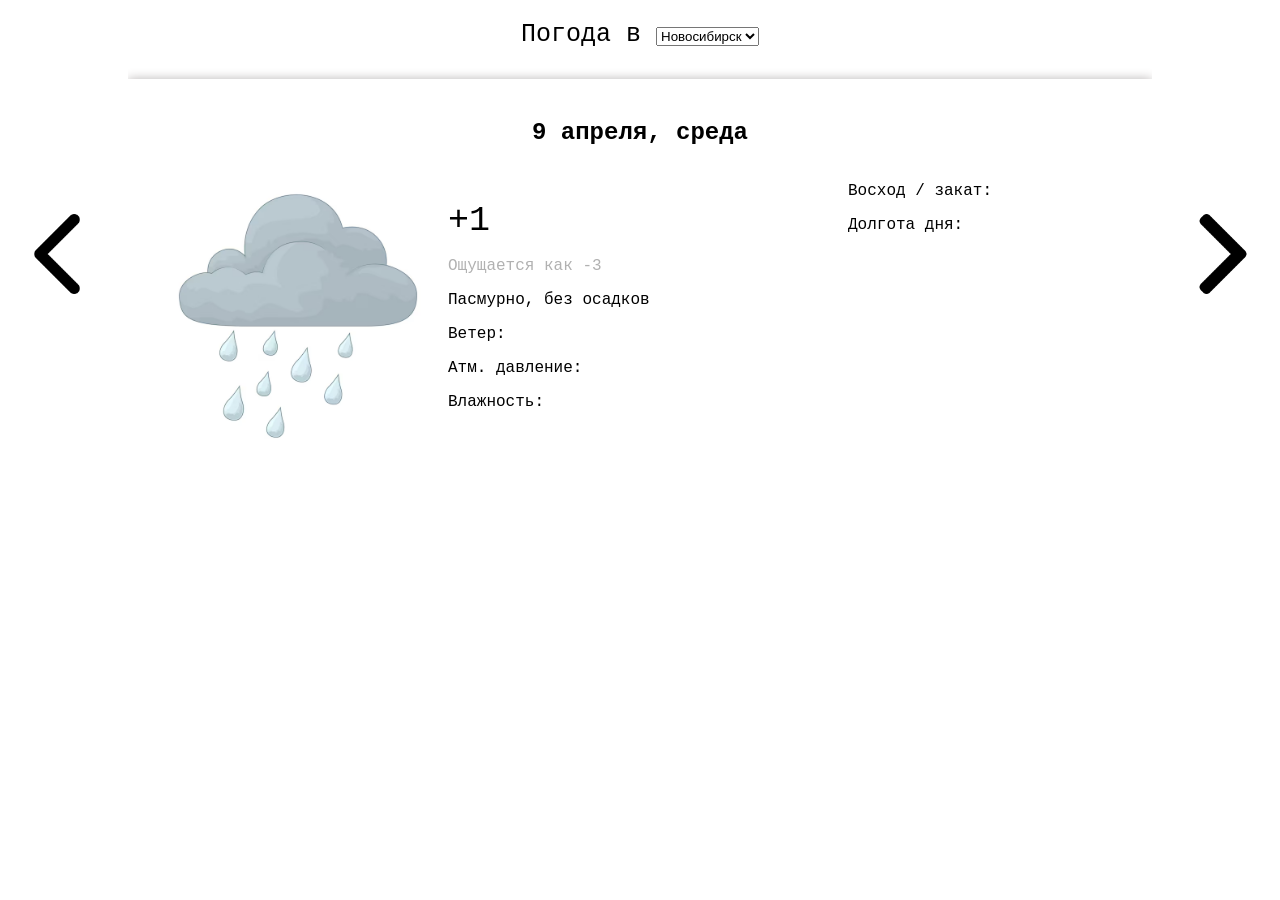
<file: js-weather/index.html>
<!DOCTYPE html>
<html lang="en">
<head>
    <meta charset="UTF-8">
    <meta name="viewport" content="width=device-width, initial-scale=1.0">
    <title>Document</title>
    <link rel="stylesheet" href="style.css">
</head>
<body>
    <div class="container">
        <div class="select_city">
            Погода в 
            <select name="" id="">
                <option value="Новосибирск">Новосибирск</option>
            </select>
        </div>
        <div class="carusel">
            <a class="btn-left" id="btn-left">
                <img src="img/left.png" alt="" >
            </a>
            <a class="btn-right" id="btn-right">
                <img src="img/right.png" alt="" >
            </a>
            <div id="caruselCOntantMain">
                 <div class="carusel-element">
                <h2>9 апреля, среда</h2>
                <div class="carusel-body">
                    <div>
                        <img src="img/image.png" alt="">
                    </div>
                    <div>
                        <p class="g">+1</p>
                        <p class="go">Ощущается как -3</p>
                        <p>Пасмурно, без осадков</p>
                        <p>Ветер: </p>
                        <p>Атм. давление: </p>
                        <p>Влажность: </p>
                    </div>
                    <div>
                        <p>Восход / закат: </p>
                        <p>Долгота дня: </p>
                    </div>
                </div>
            </div>
            </div>
           
        </div>
        
    </div>

    <script src="app.js"></script>
</body>
</html>
</file>
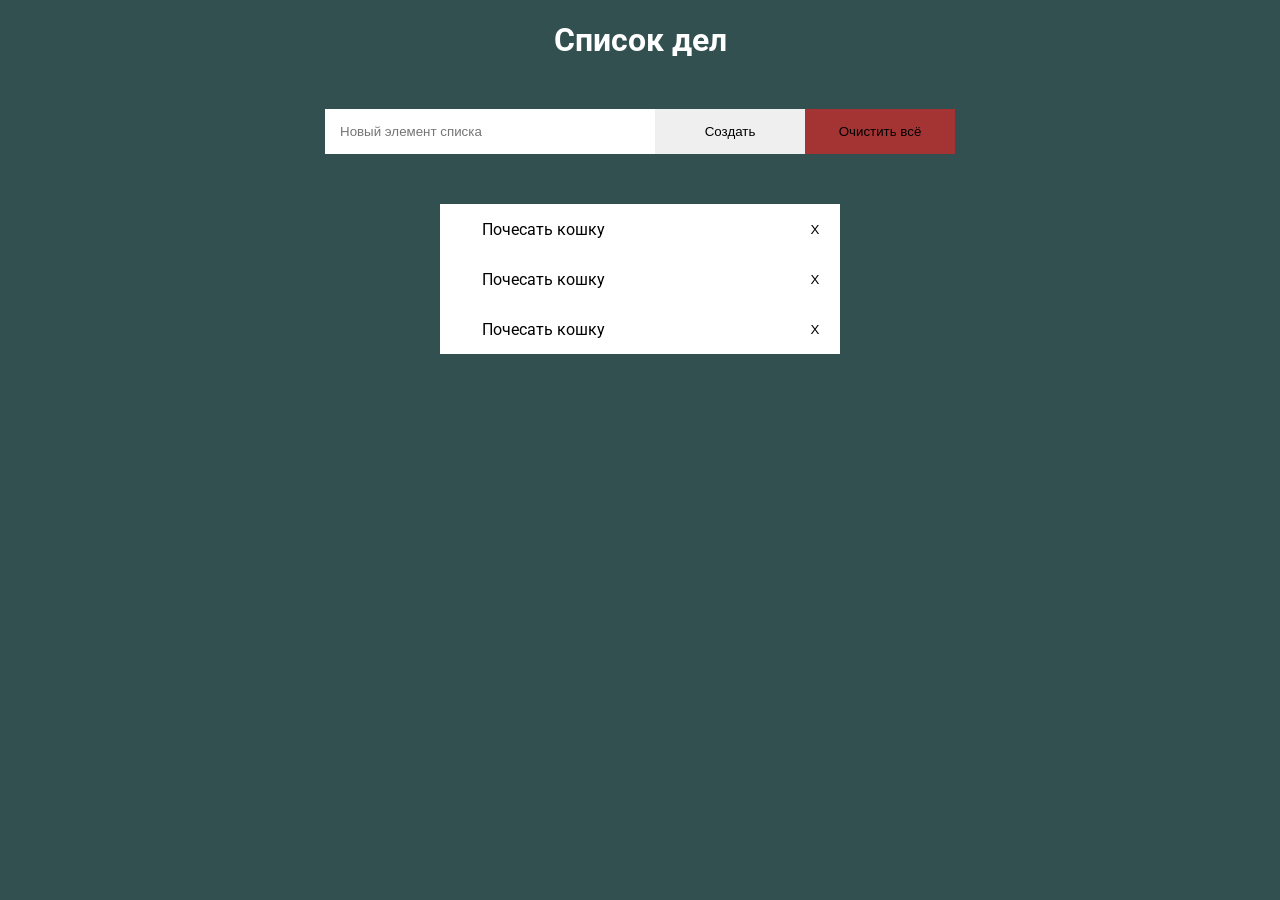
<file: lab1-css/index.html>
<!DOCTYPE html>
<html lang="en">
<head>
    <meta charset="UTF-8">
    <meta name="viewport" content="width=device-width, initial-scale=1.0">
    <title>Document</title>
    <link href="https://fonts.googleapis.com/css2?family=Roboto:wght@400;700&display=swap" rel="stylesheet">
    <link rel="stylesheet" href="app.css">
</head>
<body>
     <h1 class="header_main">Список дел</h1>
    <form class="form">
        <input type="text" class="inputElement" placeholder="Новый элемент списка">
        <button class="btn btn-suc">Создать</button>
        <button class="btn btn-dan">Очистить всё</button>
    </form>
    <ol class="lists">
        <li class="list-group">
            <div>
                <input type="checkbox" name="" id="id1" class="checkbox"> <label for="id1" class="label">Почесать кошку</label>
            </div>
            <button class="btn-remove">X</button>
        </li>
        <li class="list-group">
            <div>
                <input type="checkbox" name="" id="id2" class="checkbox"><label for="id2" class="label">Почесать кошку</label>
            </div>
             <button class="btn-remove">X</button>
        </li>
        <li class="list-group">
            <div>
                 <input type="checkbox" name="" id="id3" class="checkbox"><label for="id3" class="label">Почесать кошку</label>
            </div>
           <button class="btn-remove"> X</button>
        </li>
    </ol>
</body>
</html>
</file>
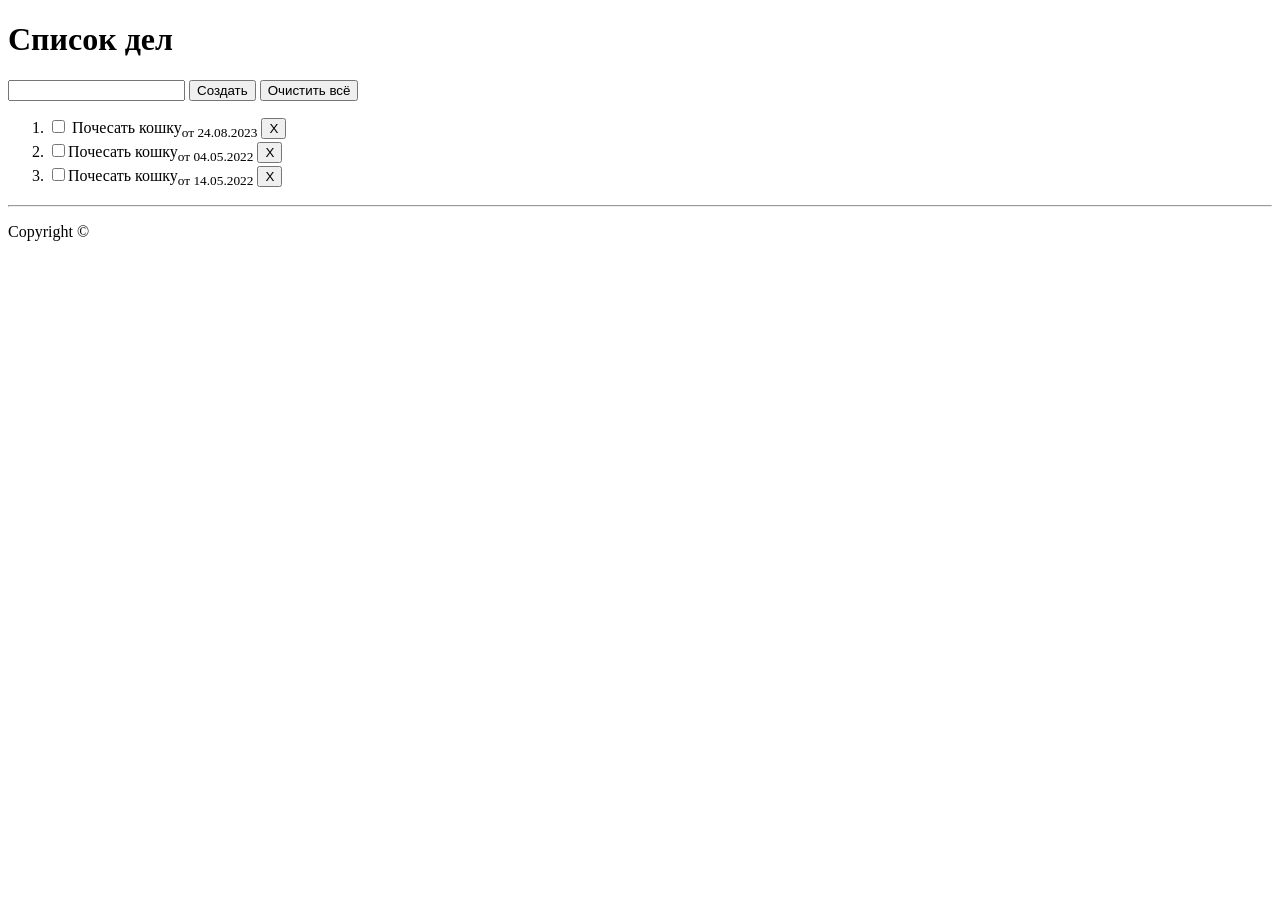
<file: lab1/index.html>
<!DOCTYPE html>
<html lang="en">
<head>
    <meta charset="UTF-8">
    <meta name="viewport" content="width=device-width, initial-scale=1.0">
    <title>lb1</title>
    <link rel="shortcut icon" href="house.ico" type="image/x-icon">
</head>
<body>
    <h1 class="header_main">Список дел</h1>
    <form class="form">
        <input type="text" name="" id="">
        <button class="btn btn-suc">Создать</button>
        <button class="btn btn-dan">Очистить всё</button>
    </form>
    <ol class="lists">
        <li class="list-group">
            <input type="checkbox" name="" id="id1" class="checkbox"> <label for="id1" class="label">Почесать кошку</label><sub>от 24.08.2023</sub> <button>X</button>
        </li>
        <li class="list-group">
            <input type="checkbox" name="" id="id2" class="checkbox"><label for="id2" class="label">Почесать кошку</label><sub>от 04.05.2022</sub> <button>X</button>
        </li>
        <li class="list-group">
            <input type="checkbox" name="" id="id3" class="checkbox"><label for="id3" class="label">Почесать кошку</label><sub>от 14.05.2022</sub> <button>X</button>
        </li>
    </ol>
    <hr />
    <p>Copyright ©</p>
</body>
</html>
</file>
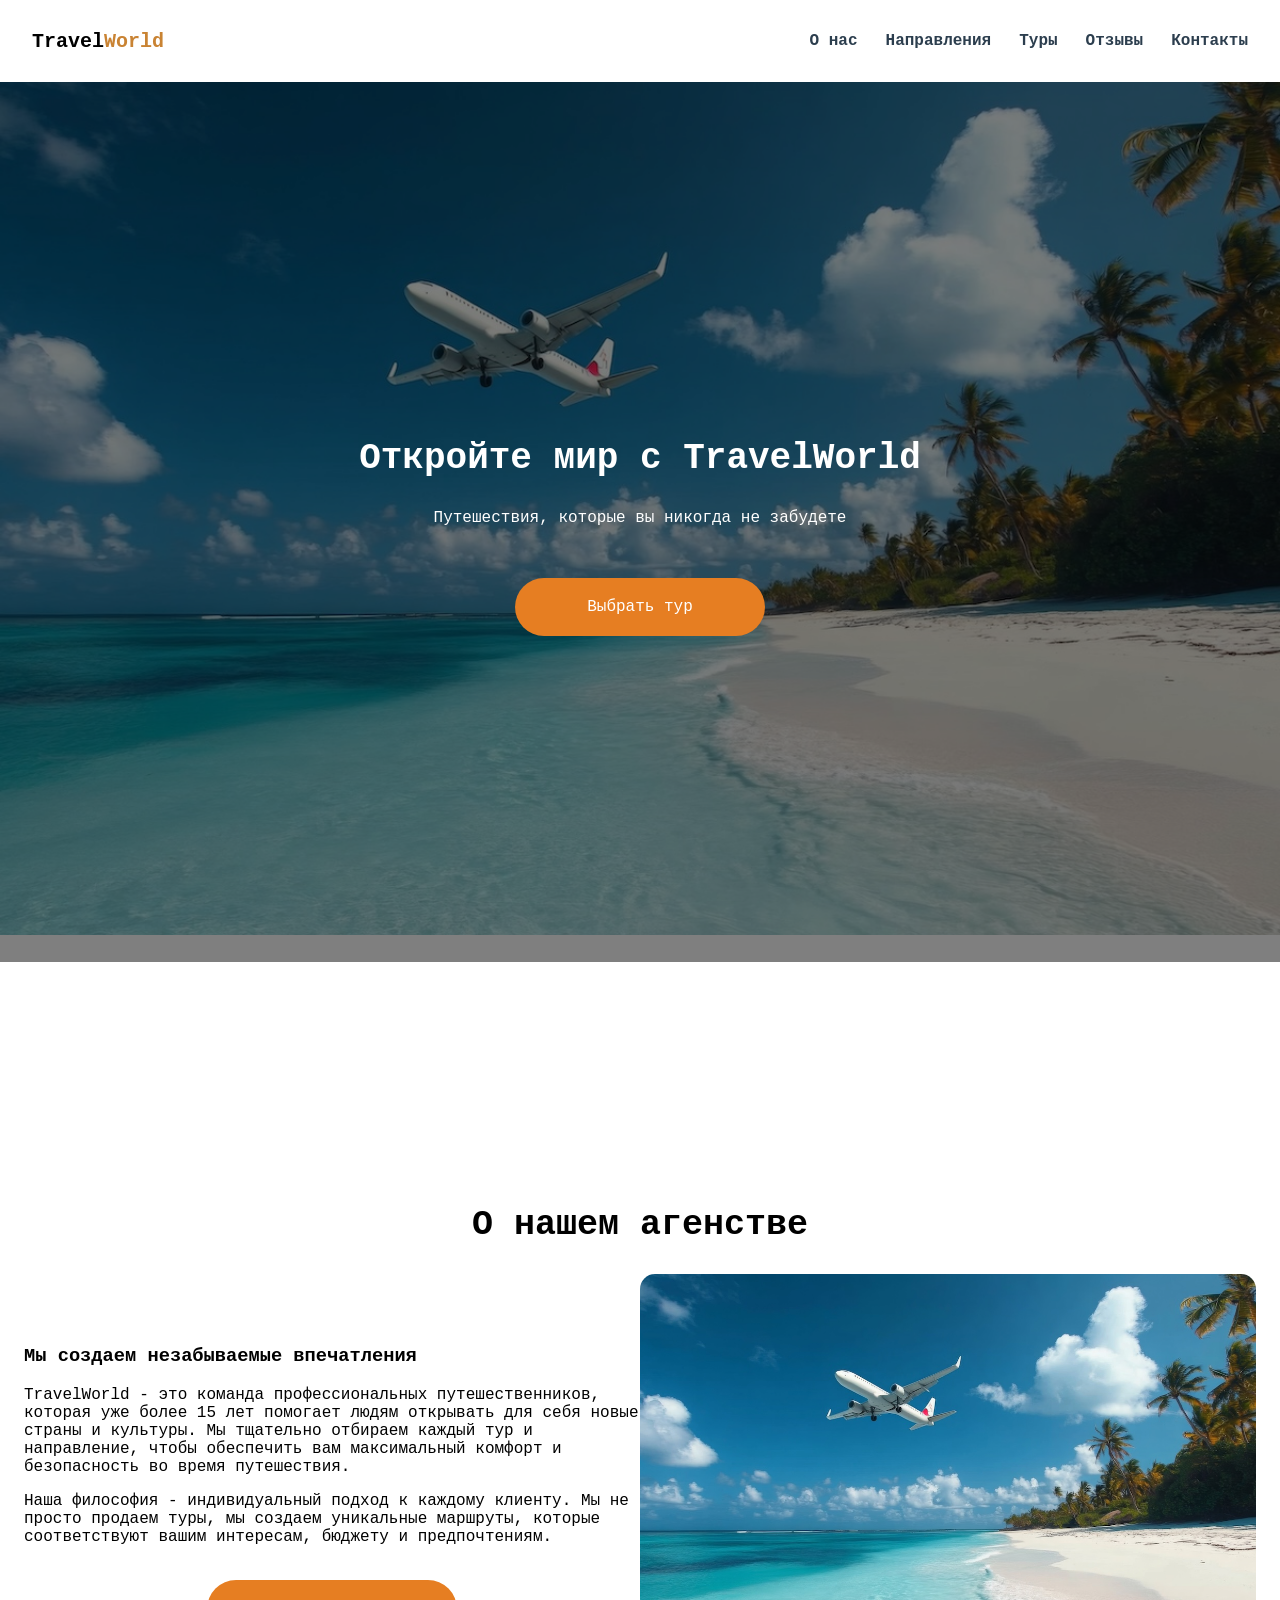
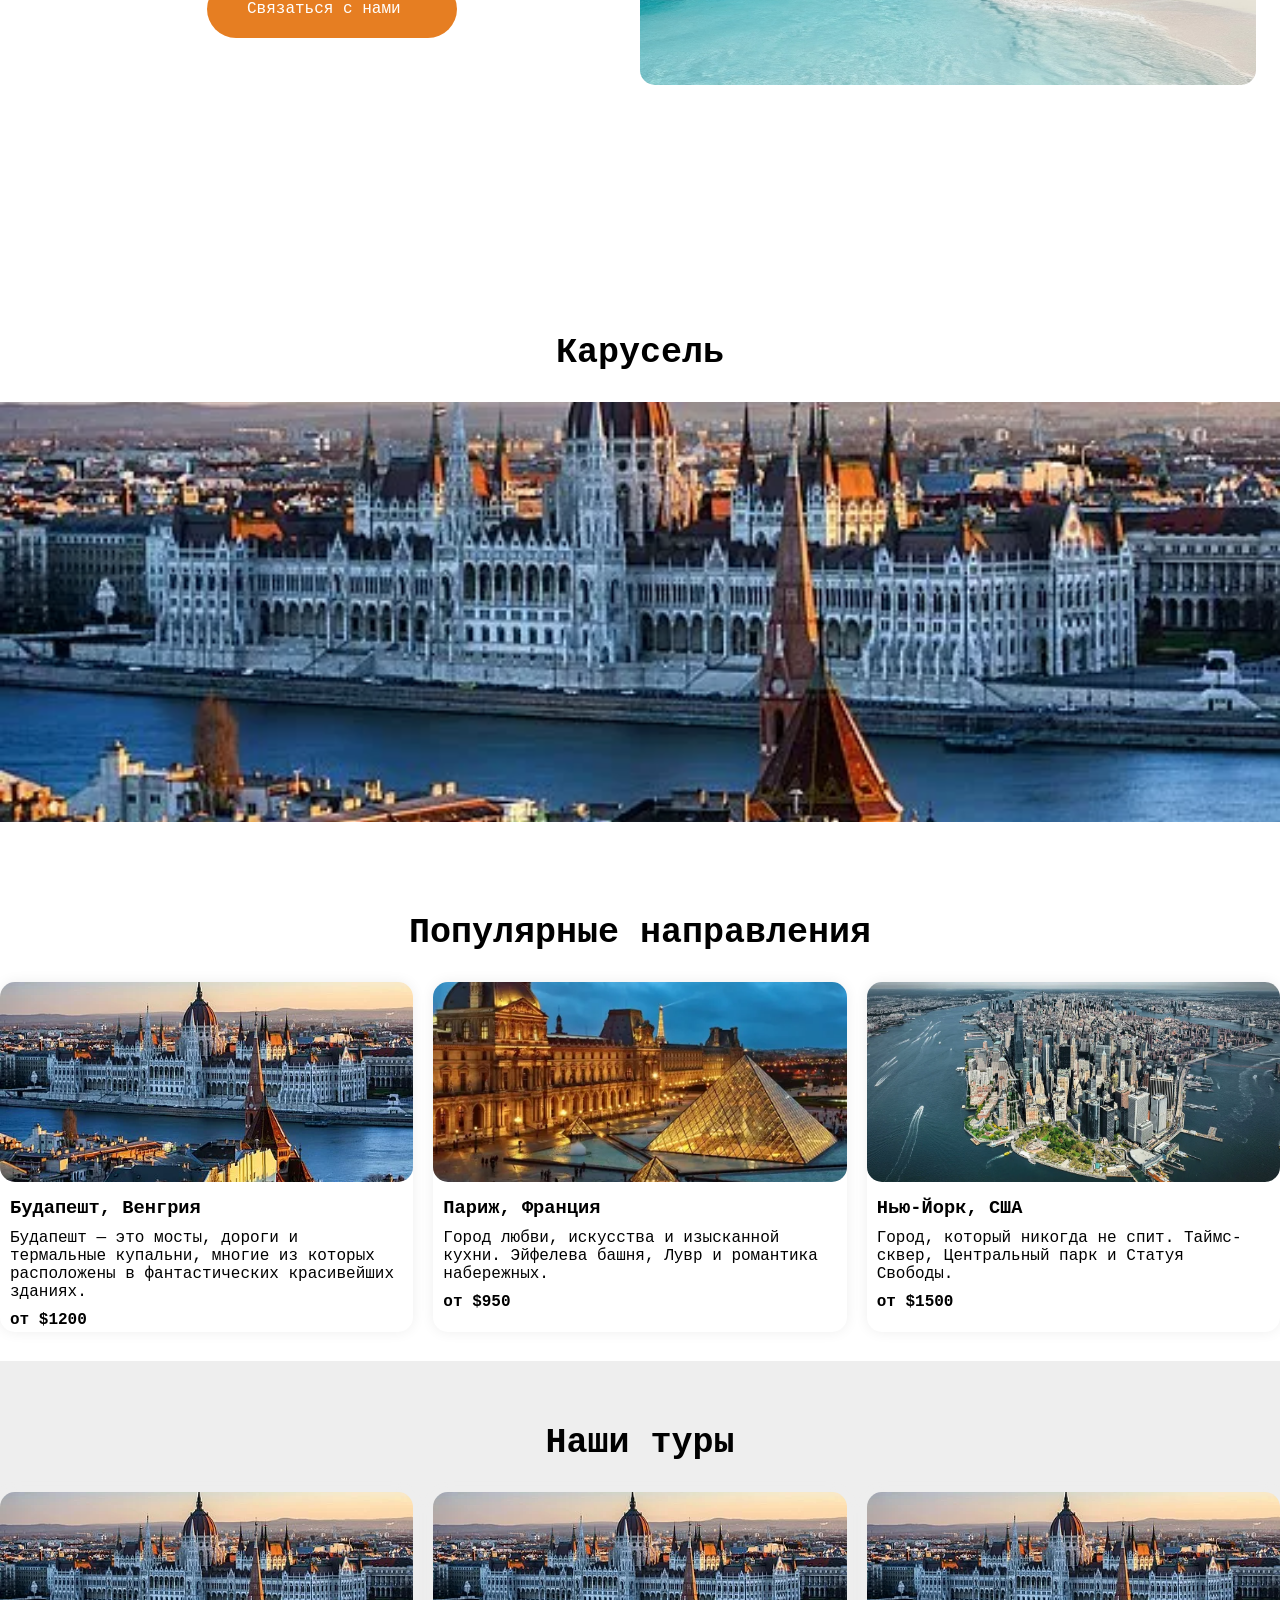
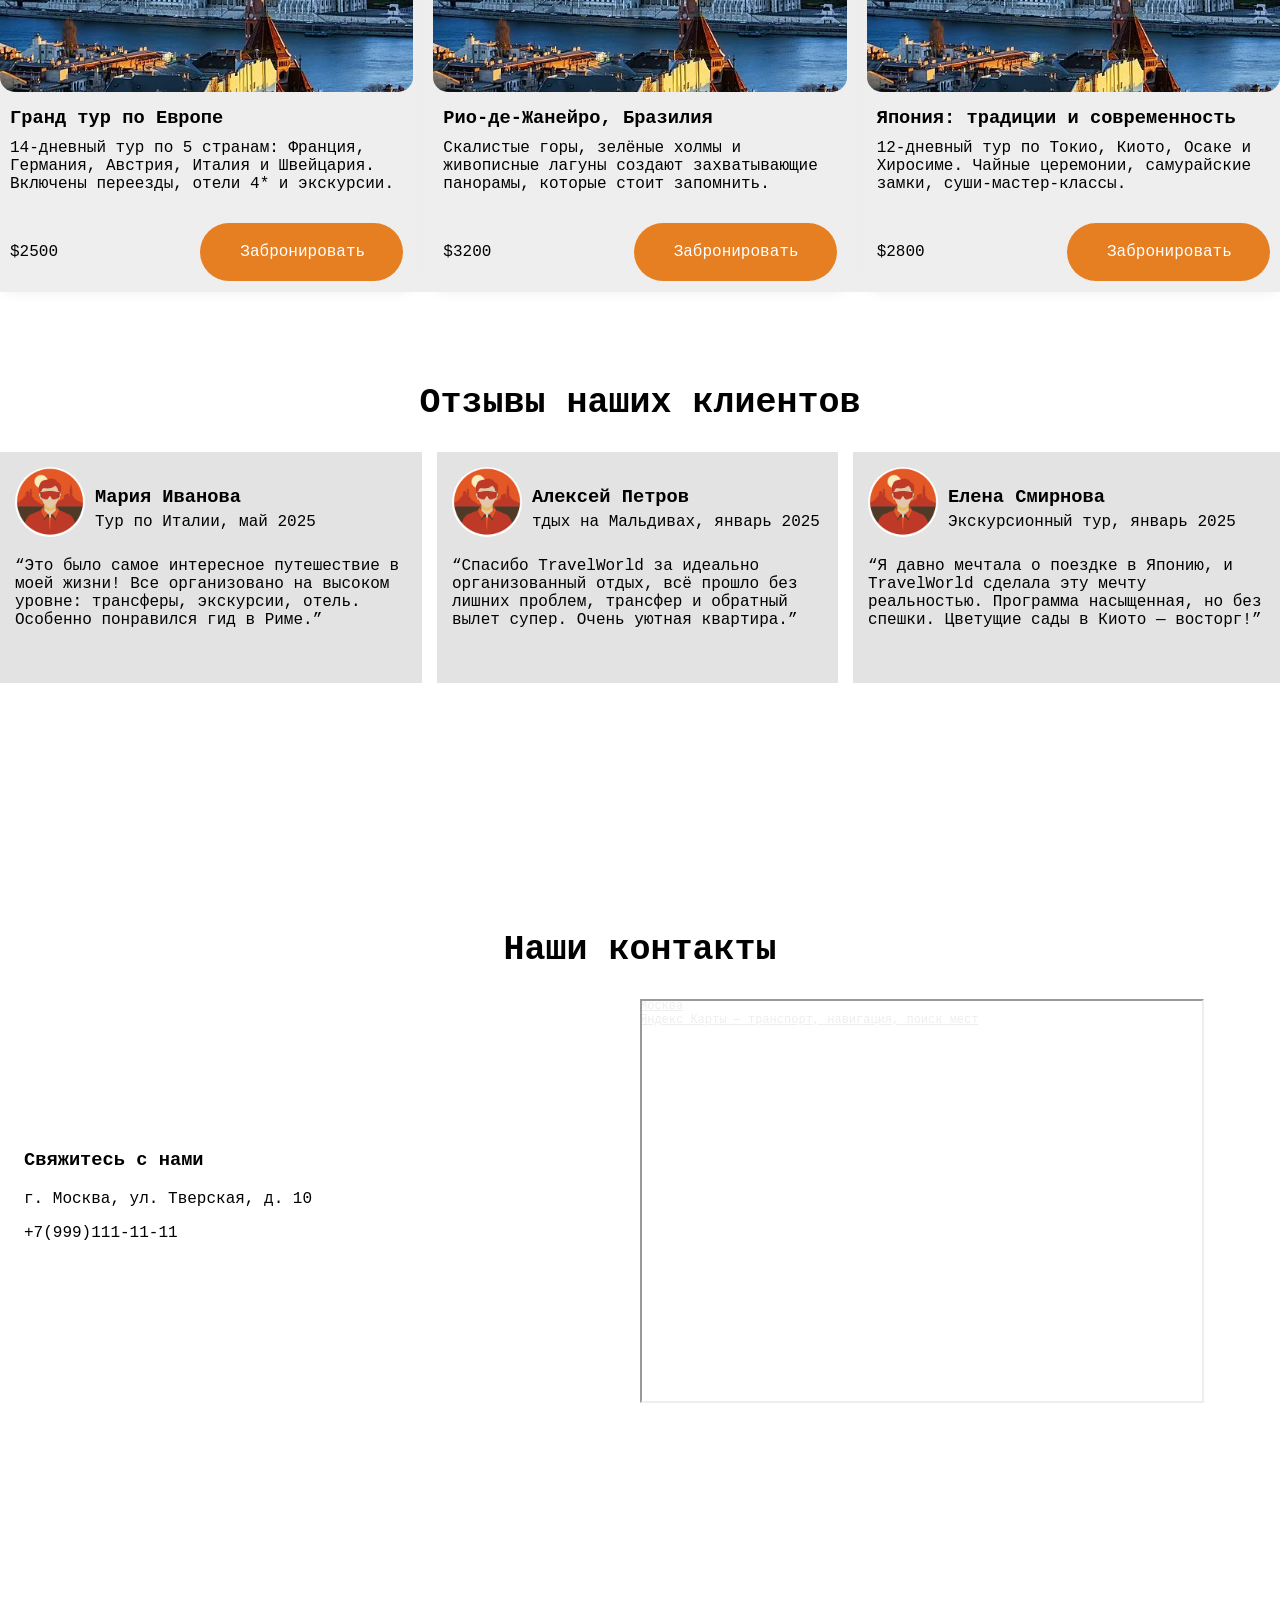
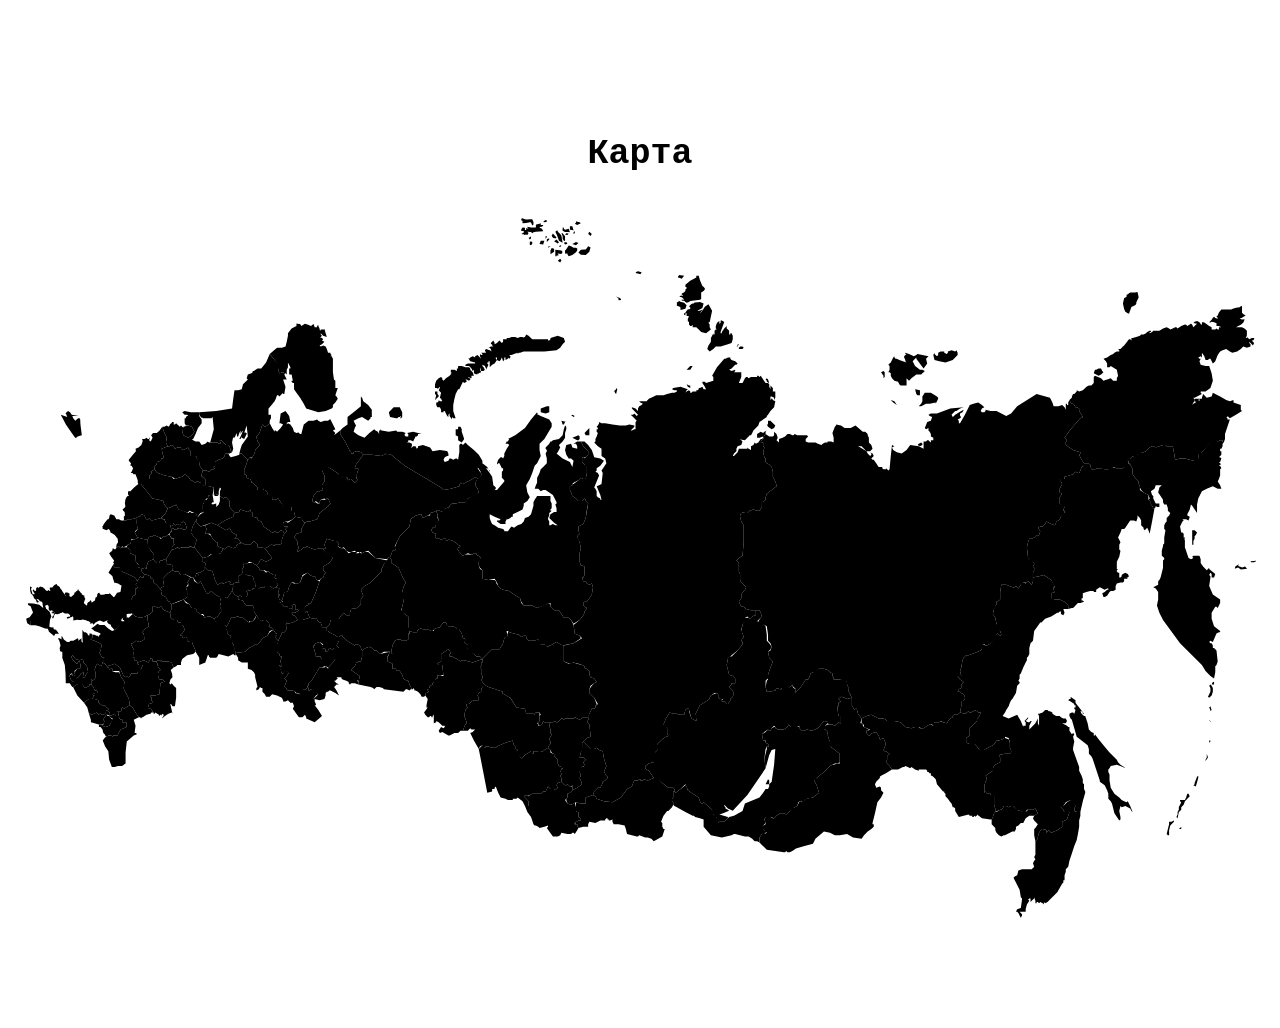
<file: lab2-css/index.html>
<!DOCTYPE html>
<html lang="en">
<head>
    <meta charset="UTF-8">
    <meta name="viewport" content="width=device-width, initial-scale=1.0">
    <title>Document</title>
    <link rel="stylesheet" href="app.css">
    <link rel="stylesheet" href="map.css">
</head>
<body>
    <nav class="navbar">
        <div class="logo">
            Travel<span class="logo_text">World</span>
        </div>
        <ul class="nav-links">
            <li>
                <a href="#about">О нас</a>
            </li>
            <li>
                <a href="#offers">Направления</a>
            </li>
            <li>
                <a href="#tours">Туры</a>
            </li>
            <li>
                <a href="#reviews">Отзывы</a>
            </li>
            <li>
                <a href="#contacts">Контакты</a>
            </li>
        </ul>
    </nav>

    <section class="section block_1">
        <div class="container">
            <h1>Откройте мир с TravelWorld</h1>
            <p>Путешествия, которые вы никогда не забудете</p>
            <a href="#" class="btn btn-main">Выбрать тур</a>
        </div>
    </section>
    <section class="section" id="about">
        <div class="container">
            <h2>О нашем агенстве</h2>
            <div class="d-flex">
                <div>
                    <h3>Мы создаем незабываемые впечатления</h3>
                    <p>TravelWorld - это команда профессиональных путешественников, которая уже более 15 лет помогает людям открывать для себя новые страны и культуры. Мы тщательно отбираем каждый тур и направление, чтобы обеспечить вам максимальный комфорт и безопасность во время путешествия.</p>
                    <p>Наша философия - индивидуальный подход к каждому клиенту. Мы не просто продаем туры, мы создаем уникальные маршруты, которые соответствуют вашим интересам, бюджету и предпочтениям.</p>            
                    <br />
                    <a href="#" class="btn btn-main">Связаться с нами</a>

                  
                </div>
                <div>
                    <img src="images/banner.png"  alt="">
                </div>
            </div>
        </div>
    </section>

    <section>
        <div class="container">
            <h2>Карусель</h2>
            <div class="carousel">
                <div class="carousel-track">
                      <div class="carousel-slide">
                        <img src="images/img1.png" alt="">
                    </div>
                    <div class="carousel-slide">
                        <img src="images/img2.png" alt="">
                    </div>
                    <div class="carousel-slide">
                        <img src="images/img3.png" alt="">
                </div>
                </div>              
            </div>
        </div>
    </section>
 <section class="offers " id="offers">
        <div class="container">
            <h2>Популярные направления</h2>
            <div class="d-flex row-offer">
                <div class="r-elemnt">
                    <p>
                        <img src="images/img1.png" alt="">
                    </p>
                    <h3>Будапешт, Венгрия</h3>
                    <p>Будапешт — это мосты, дороги и термальные купальни, многие из которых расположены в фантастических красивейших зданиях.</p>
                    <p>от $1200</p>
                </div>
                <div class="r-elemnt">
                    <p>
                        <img src="images/img2.png" alt="">
                    </p>
                    <h3>Париж, Франция</h3>
                    <p>Город любви, искусства и изысканной кухни. Эйфелева башня, Лувр и романтика набережных.</p>
                    <p>от $950</p>
                </div>
                <div class="r-elemnt">
                    <p>
                        <img src="images/img3.png" alt="">
                    </p>
                    <h3>Нью-Йорк, США</h3>
                    <p>Город, который никогда не спит. Таймс-сквер, Центральный парк и Статуя Свободы.</p>
                    <p>от $1500</p>
                </div>
            </div>
        </div>
    </section>
    <section class="tours section-e" id="tours">
        <div class="container">
            <h2>Наши туры</h2>
            <div class="d-flex row-offer">
                <div class="r-elemnt r-tour">
                    <p>
                        <img src="images/img1.png" alt="">
                    </p>
                    <h3>Гранд тур по Европе</h3>
                    <p>14-дневный тур по 5 странам: Франция, Германия, Австрия, Италия и Швейцария. Включены переезды, отели 4* и экскурсии.</p>
                    <div class="buttons">
                        <div>$2500</div>
                        <div>
                            <a href="#" class="btn btn-main">Забронировать</a>
                        </div>
                    </div>
                </div>
                <div class="r-elemnt r-tour">
                    <p>
                        <img src="images/img1.png" alt="">
                    </p>
                    <h3>Рио-де-Жанейро, Бразилия</h3>
                    <p>Скалистые горы, зелёные холмы и живописные лагуны создают захватывающие панорамы, которые стоит запомнить.</p>
                    <div class="buttons">
                        <div>$3200</div>
                        <div>
                            <a href="#" class="btn btn-main">Забронировать</a>
                        </div>
                    </div>
                </div>
                <div class="r-elemnt r-tour">
                    <p>
                        <img src="images/img1.png" alt="">
                    </p>
                    <h3>Япония: традиции и современность</h3>
                    <p>12-дневный тур по Токио, Киото, Осаке и Хиросиме. Чайные церемонии, самурайские замки, суши-мастер-классы.</p>
                    <div class="buttons">
                        <div>$2800</div>
                        <div>
                            <a href="#" class="btn btn-main">Забронировать</a>
                        </div>
                    </div>
                </div>
            </div>
        </div>
    </section>

<section class="reviews section-w" id="reviews">
    <div class="container">
        <h2>Отзывы наших клиентов</h2>
        <div class="b-reviews">
            <div class="review">
                <div class="header_review">
                    <div>
                        <img src="images/avatar.png" alt="">
                    </div>
                    <div>
                        <h3>Мария Иванова</h3>
                        <p>Тур по Италии, май 2025</p>
                    </div>
                </div>
                <div class="review-body">
                    “Это было самое интересное путешествие в моей жизни! Все организовано на высоком уровне: трансферы, экскурсии, отель. Особенно понравился гид в Риме.”
                </div>
            </div>
             <div class="review">
                <div class="header_review">
                    <div>
                        <img src="images/avatar.png" alt="">
                    </div>
                    <div>
                        <h3>Алексей Петров</h3>
                        <p>тдых на Мальдивах, январь 2025</p>
                    </div>
                </div>
                <div class="review-body">
“Спасибо TravelWorld за идеально организованный отдых, всё прошло без лишних проблем, трансфер и обратный вылет супер. Очень уютная квартира.”                </div>
            </div>
             <div class="review">
                <div class="header_review">
                    <div>
                        <img src="images/avatar.png" alt="">
                    </div>
                    <div>
                        <h3>Елена Смирнова</h3>
                        <p>Экскурсионный тур, январь 2025</p>
                    </div>
                </div>
                <div class="review-body">
“Я давно мечтала о поездке в Японию, и TravelWorld сделала эту мечту реальностью. Программа насыщенная, но без спешки. Цветущие сады в Киото — восторг!”                </div>
            </div>
        </div>
    </div>
</section>
    

  <section class="section" id="contacts">
        <div class="container">
            <h2>Наши контакты</h2>
            <div class="d-flex">
                <div>
                    <h3>Свяжитесь с нами</h3>
                    <p>г. Москва, ул. Тверская, д. 10</p>
                    <p>+7(999)111-11-11</p>
                    <br />

                  
                </div>
                <div>
                    <div style="position:relative;overflow:hidden;"><a href="https://yandex.ru/maps/213/moscow/?utm_medium=mapframe&utm_source=maps" style="color:#eee;font-size:12px;position:absolute;top:0px;">Москва</a><a href="https://yandex.ru/maps/213/moscow/?ll=37.738095%2C55.784335&utm_medium=mapframe&utm_source=maps&z=10.17" style="color:#eee;font-size:12px;position:absolute;top:14px;">Яндекс Карты — транспорт, навигация, поиск мест</a><iframe src="https://yandex.ru/map-widget/v1/?ll=37.738095%2C55.784335&z=10.17" width="560" height="400" frameborder="1" allowfullscreen="true" style="position:relative;"></iframe></div>
                </div>
            </div>
        </div>
    </section>

      <section class="section" id="maps">
            <div class="container">
                <h2>Карта</h2>
                <svg xmlns:svg="http://www.w3.org/2000/svg" xmlns="http://www.w3.org/2000/svg" xmlns:xlink="http://www.w3.org/1999/xlink" version="1.2" baseProfile="tiny" x="0px" y="0px" viewBox="0 0 1000 600" xml:space="preserve" xmlns:xml="http://www.w3.org/XML/1998/namespace"> 
        <path d="m 130.24729,259.26463 -0.71301,-1.3323 -0.83965,1.13893 -1.20312,0.61639 -0.3652,1.98343 -2.7566,-1.20341 -1.29507,1.2557 -1.79887,-1.96928 -0.51738,2.08913 -1.70104,0.51357 0.48353,2.36036 1.41813,-1.06374 1.07846,1.34199 2.31013,-0.11587 0.63117,-1.4221 0.77636,1.28888 1.63087,-0.86752 1.60105,1.08107 2.52028,-0.21377 0.38854,-1.63667 -0.76508,-2.45949 0.30997,-0.96605 c -0.75062,0.0982 -0.83803,-0.13605 -1.19347,-0.41925 z" data-title="Москва" data-code="RU-MOW"></path>
        <path d="m 136.30673,181.67516 -2.95955,-0.98651 -3.94605,0.98651 -0.98652,3.94606 0.98652,2.95954 3.94605,1.97303 2.95955,-1.97303 1.97302,-2.95954 -1.97302,-3.94606 z" data-title="Санкт-Петербург" data-code="RU-SPE"></path>
        <path d="m 305.00066,165.89094 -4.93257,0 -3.94605,3.94605 0.98651,3.94606 4.93257,0.98651 0.98652,0 0.98651,-0.98651 0.98651,0 0,0 0.98652,-0.98651 0,0.98651 0,0 -0.98652,0.98651 0,0 0.98652,0 0.98651,-0.98651 0,-3.94606 -1.97303,-3.94605 z m 45.37966,22.68982 1.97303,0.98652 0,0.98651 0,0.98652 0,0.98651 2.95954,1.97303 1.97303,-2.95954 -0.98652,-2.95955 -0.98651,-2.95954 0,0 0,-1.97303 -0.98651,-1.97303 -1.97303,0 0,1.97303 -0.98652,0 -0.98651,0 0,4.93257 z m -27.6224,-0.98651 -2.95954,-0.98651 -3.94606,-0.98652 -4.93257,0.98652 0,0 0.98651,0.98651 0,1.97303 -1.97303,0 -0.98651,-0.98652 0,-0.98651 0.98651,-0.98651 -2.95954,-0.98652 -2.95954,0 -0.98651,0 -0.98652,-0.98651 -5.91908,0.98651 -5.91909,-0.98651 -0.98651,-0.98652 0,-0.98651 0,0.98651 0,0 0,0.98652 -0.98652,0 0,0.98651 0,1.97303 0,0 -0.98651,-1.97303 -1.97303,-0.98651 -0.98652,-0.98652 -3.94605,2.95955 -3.94606,3.94605 -4.93257,-1.97303 -3.94606,-2.95954 0.98652,-2.95954 0.98651,-1.97303 -0.98651,-1.97303 -0.98652,-1.97303 3.94606,-1.97303 2.95954,-0.98651 4.93257,2.95954 0.98652,-0.98651 0.98651,-0.98652 0,-0.98651 0.98652,0 0,-2.95954 0,-2.95955 -2.95955,-3.94605 -3.94605,-2.95955 -0.98652,-2.95954 -0.98651,-0.98651 0,2.95954 0,4.93257 -5.91909,4.93257 -4.93257,3.94606 0,2.95954 0,2.95955 -3.94606,2.95954 -1.97302,1.97303 0,0.98651 0,1.97303 3.94605,5.91908 2.95954,5.91909 0.98652,1.97303 0.98651,0.98651 0,0.98652 1.97303,0 0,0 0,-0.98652 1.97303,-0.98651 1.97303,0 1.97303,0.98651 1.97303,1.97303 0,0 6.9056,0 7.89211,0.98652 1.97303,-0.98652 0.98651,-0.98651 0.98652,0.98651 0,0.98652 1.97303,-0.98652 1.97302,0 4.93258,3.94606 5.91908,4.93257 29.59543,17.75726 0.98651,0.98651 0.98652,0.98652 5.91908,-0.98652 6.9056,-1.97303 0,-0.98651 0.98652,-1.97303 0.98651,0.98651 0.98651,0 1.97303,-0.98651 1.97303,-0.98651 1.97303,-0.98652 1.97303,-0.98651 0.98651,-0.98652 0.98652,0 0.98651,0 1.97303,0.98652 1.97303,-2.95955 0,-1.97302 -0.98652,-0.98652 -1.97302,-2.95954 0.98651,-0.98652 0.98651,-0.98651 1.97303,-1.97303 0,-1.97303 -2.95954,-4.93257 -3.94606,-3.94606 -4.93257,-3.94605 -0.98651,-0.98652 -0.98652,-0.98651 -0.98651,0.98651 -0.98652,0.98652 0,0 -0.98651,-0.98652 -0.98651,0 -0.98652,0.98652 0,5.91908 -0.98651,5.91909 0,0 0,0 -0.98652,-0.98652 -0.98651,0 -1.97303,0.98652 -1.97303,-0.98652 -0.98651,0 -0.98652,1.97303 -2.95954,0.98652 -0.98651,-1.97303 0.98651,-1.97303 1.97303,-0.98651 0.98651,0 0,-1.97303 -0.98651,-1.97303 0.98651,0 -6.9056,-0.98652 -5.91908,0.98652 -1.97303,-2.95954 -5.91909,-1.97303 -3.94605,0.98651 0,0.98652 -0.98652,0.98651 -0.98651,-1.97303 -1.97303,0 -0.98651,0.98652 -0.98652,0 0,0 0.98652,-0.98652 0,-0.98651 0,-0.98652 -1.97303,-0.98651 -1.97303,0 0.98651,-0.98652 0,-0.98651 0.98652,0 0.98651,0 1.97303,0.98651 0.98651,-1.97302 0.98652,-1.97303 0.98651,0 0.98652,-0.98652 0,-0.98651 -0.98652,0 1.97303,0 1.97303,0 0,0 z" data-title="Ненецкий АО" data-code="RU-NEN"></path>
        <path d="m 157.02353,237.90648 0.98651,-0.98652 -2.95954,-0.98651 -0.98652,0.98651 0.98652,0.98652 1.97303,0 z m 6.9056,0.98651 -0.98652,0 -0.98651,0.98651 -2.95955,-1.97302 0,3.94605 -0.98651,2.95955 -1.97303,1.97302 0,-0.98651 0,-0.98651 0,-0.98652 -2.95954,0.98652 -0.98652,-0.98652 0.98652,-0.98651 0.98651,0 -0.98651,-5.91909 -1.97303,0 -1.97303,0.98652 0.98652,0.98651 -0.98652,0.98651 -0.98651,0.98652 -1.97303,0 0,0.98651 0,0.98652 -0.98652,1.97303 0,2.95954 0,1.97303 0.98652,0.98651 -2.95954,1.97303 -2.95955,2.95954 0,0.98652 0,0.98651 0,1.97303 2.95955,2.95954 2.95954,-0.98651 5.91908,-1.97303 4.93258,1.97303 5.91908,-3.94606 6.9056,-2.95954 0,-0.98652 0.98651,-1.97302 -3.94605,-4.93258 0,-4.93257 -2.95954,-2.95954 z" data-title="Ярославская область" data-code="RU-YAR"></path>
        <path d="m 255.67495,352.34213 m 0,0 0,2.95954 -1.97303,3.94606 0.98652,0.98651 0.98651,0.98652 -1.97303,0 -0.98651,0 -0.98652,0 -0.98651,0.98651 -0.98651,0 -1.97303,-0.98651 -0.98652,1.97303 -0.98651,0.98651 -0.98652,0 0,-0.98651 0,-0.98652 -0.98651,-0.98651 -1.97303,0.98651 0,-1.97303 0.98652,-0.98651 -2.95955,-2.95954 -2.95954,0.98651 -0.98651,0.98652 0,0.98651 -0.98652,0 0,0.98651 1.97303,6.9056 0,0.98652 1.97303,0 1.97303,0 0,0.98651 0.98651,0.98652 5.91909,0 4.93257,0 -1.97303,2.95954 -2.95954,2.95954 -0.98652,1.97303 -0.98651,-0.98651 -0.98652,-0.98652 -0.98651,0.98652 -1.97303,0 -0.98651,0 -0.98652,0 -2.95954,4.93257 -2.95954,4.93257 -0.98652,0.98651 -1.97303,1.97303 0,0.98652 0,0.98651 -0.98651,0 0,0.98651 0.98651,0.98652 0,0.98651 0,0.98652 0.98652,0 0.98651,-0.98652 2.95955,1.97303 2.95954,1.97303 -1.97303,1.97303 -1.97303,1.97303 0.98652,0 3.94605,0.98651 3.94606,-0.98651 0.98651,-2.95955 0,-1.97302 0.98652,-0.98652 0.98651,0 0.98652,-0.98651 0.98651,0 3.94606,1.97303 2.95954,1.97302 -1.97303,-3.94605 -1.97303,-2.95955 1.97303,-1.97302 1.97303,0 -1.97303,-0.98652 -1.97303,-1.97303 0.98652,0 0.98651,-0.98651 0.98652,-0.98652 -0.98652,-0.98651 0.98652,0 0.98651,0 0.98652,0 0.98651,0 0,0.98651 0.98651,0.98652 2.95955,0.98651 1.97302,0.98652 0,0.98651 0.98652,0.98652 0.98651,-0.98652 2.95955,0 2.95954,0.98652 0,-0.98652 0,0 0,-0.98651 -0.98652,-0.98652 1.97303,-1.97303 0,-1.97302 -2.95954,-1.97303 -3.94606,-2.95955 1.97303,-1.97302 0.98652,-0.98652 0.98651,-1.97303 0,-0.98651 0.98651,0 0.98652,-0.98651 0.98651,0 0.98652,0 0.98651,-3.94606 0,-4.93257 -0.98651,-1.97303 0,-0.98652 -0.98652,-0.98651 -1.97303,-0.98651 0,0 -0.98651,0 -0.98651,0.98651 -4.93258,-2.95954 -4.93257,-3.94606 0,-0.98651 -0.98651,0 -0.98651,0 -0.98652,0.98651 z" data-title="Челябинская область" data-code="RU-CHE"></path>
        <path d="m 178.72684,324.71973 -0.98652,-1.97303 -3.94605,-0.98651 0,-1.97303 -2.95955,-1.97303 -1.97302,-2.95954 -3.94606,5.91908 -1.97303,-0.98651 -3.94606,0 0.98652,3.94606 -0.98652,3.94605 0.98652,1.97303 0,1.97303 -2.95954,3.94606 -2.95955,1.97303 2.95955,4.93257 5.91908,0 0.98652,0.98651 0,0.98652 1.97302,-2.95955 1.97303,-4.93257 0.98652,0 1.97302,0 1.97303,-0.98651 0.98652,0 1.97303,0.98651 1.97302,0 1.97303,1.97303 2.95955,1.97303 0,-0.98652 0.98651,0 0.98651,0 0.98652,0 1.97303,-2.95954 0.98651,-1.97303 -1.97303,-2.95954 0,-2.95954 -0.98651,-1.97303 -2.95954,0 -1.97303,0 -1.97303,-1.97303 z" data-title="Ульяновская область" data-code="RU-ULY"></path>
        <path d="m 337.55563,344.45002 -3.94605,0.98651 -0.98652,0.98651 0,0.98652 -1.97303,0 -1.97302,-0.98652 -1.97303,0 -2.95955,0 -0.98651,-0.98651 -0.98651,0 -1.97303,0.98651 -0.98652,1.97303 -2.95954,0 -2.95954,-0.98651 0,1.97303 -0.98652,0.98651 0,1.97303 0,1.97303 -1.97303,0.98651 -1.97302,0 -1.97303,0 0,0 0,-0.98651 -2.95954,0 -1.97303,0.98651 -1.97303,3.94606 -0.98652,4.93257 0,0.98652 0.98652,0 -0.98652,0.98651 -0.98651,0 -0.98651,0 -0.98652,2.95954 0,2.95955 1.97303,0.98651 1.97303,0.98651 0,1.97303 0,1.97303 0.98651,0 1.97303,0 0,0.98651 0.98652,0.98652 0.98651,-0.98652 0.98651,0.98652 1.97303,2.95954 0.98652,2.95954 0.98651,0.98652 1.97303,0.98651 0,0 0.98651,0 0.98652,2.95955 1.97303,3.94605 0,0 0.98651,0 0,-0.98651 0.98651,0.98651 0,0.98652 0.98652,0 1.97303,0.98651 1.97303,1.97303 0.98651,1.97303 1.97303,0 0.98651,-0.98652 0,-1.97302 0.98652,0 1.97303,-0.98652 -0.98652,-0.98651 0,-0.98652 0.98652,0 0.98651,0 0,-0.98651 -0.98651,-0.98652 0.98651,-0.98651 1.97303,-0.98651 0,-0.98652 0.98651,-0.98651 0,0 0.98652,0 0,-0.98652 0,-0.98651 0.98651,-0.98652 0.98652,0 0,-0.98651 0,-0.98651 0,-0.98652 1.97302,0.98652 2.95955,-0.98652 -0.98652,-6.9056 0,-0.98651 -0.98651,0 -1.97303,0 -0.98651,-0.98652 0.98651,-0.98651 1.97303,-0.98651 0,-2.95955 0,-2.95954 2.95954,-1.97303 2.95954,-1.97303 0.98652,0.98652 0.98651,1.97303 -0.98651,0.98651 0,1.97303 1.97303,0 1.97303,0.98651 1.97302,0.98652 2.95955,1.97303 0.98651,-0.98652 1.97303,0 6.9056,1.97303 7.89211,-2.95954 -1.97303,-1.97303 -2.95954,0 -0.98651,-0.98652 -0.98652,-0.98651 -2.95954,-1.97303 -1.97303,-0.98651 0,-1.97303 0.98652,-2.95954 -1.97303,0 -1.97303,-1.97303 0.98651,-0.98652 0,-0.98651 -0.98651,-0.98652 -0.98652,0 -0.98651,-3.94605 -1.97303,-2.95955 -0.98651,-0.98651 -0.98652,0 -0.98651,-0.98651 -2.95954,-0.98652 -0.98652,0 -1.97303,0 -0.98651,-0.98651 -0.98651,-1.97303 -1.97303,0 -0.98652,0.98651 -1.97303,2.95955 z" data-title="Тюменская область" data-code="RU-TYU"></path>
        <path d="m 114.40611,270.46145 -1.57842,0 -0.29596,0.98651 -1.08516,0.98652 -0.78921,0 -0.49326,-0.98652 -2.36765,-0.98651 -2.26898,-0.98652 -0.29595,0 -0.39461,0.98652 -1.97304,0 -1.67707,0.98651 -0.49326,0.98652 -0.69056,0.98651 0.69056,4.93257 2.17033,3.94606 1.08517,0.98651 0.98652,0.98652 -0.1973,1.97302 0.0987,2.95955 1.67708,1.97303 1.28246,0.98651 1.87439,0 0.39461,-0.98651 0.78921,-0.98652 0.78921,0 0.78921,0 1.28247,-0.98651 1.57842,0 4.83392,-7.89212 -0.0986,-1.97302 1.47977,-1.97303 0.98652,0 -0.98652,-0.98652 0,-0.98651 0,-1.97303 0,-0.98651 -1.47977,0 -2.07168,-2.95955 0,0 -1.18382,0 -1.38112,0.98652 -0.98651,0 z" data-title="Тульская область" data-code="RU-TUL"></path>
        <path d="m 304.01415,296.11082 -2.95954,-1.97303 -2.95955,-1.97303 0,-1.97303 0,-0.98651 -0.98651,-0.98652 0,-0.98651 -1.97303,0.98651 0,0.98652 -2.95954,3.94605 -1.97303,3.94606 0,0.98652 0,0.98651 -4.93257,4.93257 -4.93257,4.93257 -1.97303,0.98652 -1.97303,0.98651 -2.95954,2.95954 1.97303,4.93258 -1.97303,2.95954 0,2.95954 0,0.98652 0,0 -2.95955,2.95954 -4.93257,0.98651 -0.98651,2.95954 0,1.97303 -2.95954,0 -1.97303,-1.97303 -1.97303,1.97303 -1.97303,2.95955 -4.93257,0 -1.97303,0.98651 0,0 0,0.98651 -0.98651,2.95955 -1.97303,1.97303 0,0.98651 0,1.97303 0.98651,0 0.98652,0.98651 3.94605,1.97303 2.95955,1.97303 0.98651,0 0,0 0.98652,-0.98651 0.98651,0 0.98651,0 0,0.98651 4.93257,3.94606 4.93258,2.95954 0.98651,-0.98651 0.98651,0 0,0 1.97303,0.98651 0.98652,0.98651 0,0.98652 0.98651,1.97303 2.95954,-1.97303 2.95955,-0.98652 1.97303,0.98652 1.97302,1.97303 0.98652,0 0,0 0.98651,0 0.98652,0.98651 1.97303,1.97303 2.95954,-1.97303 4.93257,0 -0.98651,1.97303 0.98651,0 0.98651,0 0.98652,-0.98651 -0.98652,0 0,-0.98652 0.98652,-4.93257 1.97303,-3.94606 1.97303,-0.98651 2.95954,0 0,0.98651 0,0 1.97303,0 1.97302,0 1.97303,-0.98651 0,-1.97303 0,-1.97303 0.98652,-1.97303 0,-0.98651 0,-1.97303 -0.98652,-0.98651 0,-4.93258 0,-3.94605 -2.95954,-1.97303 -2.95954,-2.95954 0.98651,-2.95955 0.98652,-3.94605 0,-1.97303 -0.98652,-0.98652 0,0 0,-2.95954 0,-1.97303 0.98652,-3.94605 1.97302,-3.94606 -1.97302,-2.95954 -0.98652,-1.97303 -2.95954,-6.9056 z" data-title="Свердловская область" data-code="RU-SVE"></path>
        <path d="m 136.30673,279.34008 -1.97303,-0.98652 0,0.98652 -0.98652,0 -0.98651,0 -0.98652,0 -2.95954,0 -1.97303,0.98651 -0.98651,0 -0.98652,-0.98651 -0.98651,0.98651 -1.97303,0.98651 -1.38112,0 -4.83392,7.89212 0.69056,1.97303 0,1.97302 2.17033,0 2.26899,0.98652 -0.29596,1.97303 0.39461,1.97303 1.97303,0.98651 2.95954,0 0.98651,1.97303 0.98652,0.98651 1.97303,0 0.98651,-0.98651 5.91909,2.95954 0.98651,0 0.98651,0 0.98652,-0.98651 0,0 0,-0.98652 0.98651,0.98652 1.97303,0 0,0 -0.98651,-1.97303 -1.97303,0 1.97303,-0.98652 1.97303,0 0.98651,-0.98651 1.97303,-0.98651 0,-1.97303 0,0 0.98651,-1.97303 0,-1.97303 -1.97303,-0.98651 -0.98651,0 0,0 0.98651,-0.98652 0,-0.98651 0,-0.98652 -3.94605,-4.93257 -2.95955,-3.94605 -1.97302,0 z"  data-title="Рязанская область" data-code="RU-RYA"></path>
        <path d="m 100.00298,273.42099 -3.946056,-0.98651 -3.946057,-0.98652 -0.394606,0.98652 -0.69056,0 -2.170331,0.98651 -1.578423,0 -0.394606,0.98651 -0.295954,1.97303 -2.367634,0.98652 -1.085166,1.97303 1.282468,0.98651 1.677075,0.98651 0,0.98652 0,1.97303 2.564937,0.98651 1.874377,0.98651 0.09865,1.97303 0.197303,2.95955 0.986514,0.98651 0.986515,0.98651 -0.295955,0.98652 0,1.97303 0.789212,0 0.69056,0 0.295954,0.98651 0.69056,0 3.255497,-0.98651 1.183818,0.98651 0.295954,-1.97303 -0.09865,-0.98651 0.493254,-0.98652 0.59191,-1.97302 4.14337,-1.97303 -0.0987,-2.95955 0.1973,-1.97302 -0.98652,-0.98652 -1.08517,-0.98651 -2.17033,-4.93257 -0.69056,-3.94606 z" data-title="Орловская область" data-code="RU-ORL"></path>
        <path d="m 372.08363,371.0859 m 0,-0.98651 -7.89211,2.95954 -6.9056,-1.97303 -1.97303,0 -0.98651,0.98652 -2.95955,-1.97303 -1.97302,-0.98652 -1.97303,-0.98651 -1.97303,0 0,-1.97303 0.98651,-0.98651 -0.98651,-1.97303 -0.98652,-0.98652 -2.95954,1.97303 -2.95954,1.97303 0,3.94606 0,1.97303 -1.97303,0.98651 -0.98651,0.98651 0.98651,0.98652 1.97303,0 0.98651,0 0,0.98651 0.98652,7.89212 -2.95955,0 -1.97302,-0.98652 0,0.98652 0,0.98651 0,0.98651 -0.98652,0 -0.98651,0.98652 0,0.98651 0,0.98652 -0.98652,0 0,0 -0.98651,0.98651 0,0.98652 -1.97303,0.98651 -0.98651,0.98651 0.98651,0.98652 -0.98651,0.98651 0,0 -0.98652,0 0,0.98652 0.98652,0.98651 -1.97303,0.98652 -0.98652,0 0,1.97302 1.97303,2.95955 -0.98651,4.93257 0,1.97303 0.98651,0 -2.95954,3.94605 0.98651,1.97303 0.98652,0.98652 0.98651,0.98651 0.98652,0 0.98651,-0.98651 0.98651,0 0,0.98651 0.98652,0 0,-0.98651 0.98651,-0.98652 0,2.95955 0,3.94605 1.97303,-0.98651 0,-0.98652 1.97303,0.98652 1.97303,1.97303 0.98651,0.98651 1.97303,0 0,0.98651 -0.98651,0.98652 -1.97303,-0.98652 -1.97303,2.95955 0.98651,1.97303 1.97303,-0.98652 4.93257,2.95954 0.98652,0 3.94606,-1.97302 2.95954,0 1.97303,-1.97303 1.97302,0 0.98652,-2.95955 0.98651,-1.97302 0.98652,-0.98652 0,-0.98651 -0.98652,-2.95954 -0.98651,-1.97303 0.98651,-4.93257 1.97303,-1.97303 -0.98651,-0.98652 0,-1.97303 0.98651,0 0.98652,0 0,0 1.97302,-1.97302 1.97303,-0.98652 2.95955,0 0.98651,0 0,-1.97303 -0.98651,-1.97303 0.98651,-1.97302 1.97303,-0.98652 0,-0.98651 0,-0.98652 0.98651,-1.97303 0.98652,-0.98651 0,-1.97303 -0.98652,-0.98651 -0.98651,-1.97303 0.98651,-0.98652 0,-0.98651 0,-0.98651 -0.98651,-1.97303 0,-0.98652 0,-0.98651 0,-1.97303 -0.98652,-0.98651 0,-0.98652 0.98652,0 0,-0.98651 0,-1.97303 0.98651,0 0,-1.97303 z" data-title="Омская область" data-code="RU-OMS"></path>
        <path d="m 127.4281,199.43242 0,-0.98651 -2.95955,0 -1.97302,0.98651 -0.98652,-1.97303 -1.38112,-0.98651 -1.87437,0.98651 -1.57843,0 -4.93257,1.97303 0.69056,3.94606 0.98652,2.95954 -0.88787,0.98651 -1.18381,0 -0.0987,0.98652 -0.1973,0.98651 -2.95955,0.98652 -0.49326,1.97303 -1.77572,1.97302 0.1973,1.97303 1.28247,1.97303 1.38112,0.98652 5.52449,1.97302 5.42583,0.98652 1.87437,0.98651 0.98652,0.98652 0,0 2.95954,-0.98652 2.95954,-0.98651 0.98652,-0.98652 0.98651,-0.98651 2.95954,1.97303 1.97303,2.95954 0,0 0.98652,0 0.98651,0.98652 1.97303,0.98651 0.98651,-0.98651 0.98652,0 1.97303,0.98651 0.98651,1.97303 0.98651,0 1.97303,0.98651 0,-2.95954 0,-2.95954 -0.98651,-0.98652 -0.98652,0 0,-0.98651 -0.98651,0 0,-1.97303 0.98651,-2.95954 -1.97302,-2.95955 -0.98652,-1.97302 0,-2.95955 -1.97303,-1.97303 0,-0.98651 -0.98651,-0.98651 -1.97303,0 -1.97303,0 0,-1.97303 0,-1.97303 -0.98651,-0.98652 -0.98652,-0.98651 0,0 0,-0.98651 -1.97303,0.98651 -1.97302,0.98651 -1.97303,-0.98651 z" data-title="Новгородская область" data-code="RU-NGR"></path>
        <path d="m 115.29397,289.20522 -1.57842,0 -1.28247,0.98651 -0.78921,0 -0.78921,0 -0.78921,0.98652 -0.39461,0.98651 -1.87439,0 -1.28246,-0.98651 -1.67708,-1.97303 -2.17034,0.98651 -1.97303,0.98652 -0.59191,1.97302 -0.493254,0.98652 0.09865,1.97303 -0.295954,0.98651 -1.183818,-0.98651 -3.255497,0.98651 0.591909,1.97303 1.874377,1.97303 2.762237,0.98651 2.36764,0.98652 0,0.98651 -0.0987,0 0.88786,0.98652 1.18383,0 0.88786,1.97302 -0.29595,0.98652 2.46628,1.97303 2.6636,2.95954 1.87438,-0.98651 1.57842,-0.98652 -0.98651,-5.91908 3.4528,-3.94606 4.34066,-2.95954 -0.39461,-1.97303 0.29596,-1.97303 -2.26899,-0.98652 -2.17033,0 0,-1.97302 -0.69056,-1.97303 z" data-title="Липецкая область" data-code="RU-LIP"></path>
        <path d="m 86.09313,282.29962 0,-0.98652 -1.677075,-0.98651 -1.282468,-0.98651 -2.466286,0 -0.394605,0 -0.591909,0 -0.493257,0 -0.69056,0.98651 -1.775726,-1.97303 -1.874377,1.97303 -0.986514,0.98651 -1.775726,-0.98651 -0.295954,0.98651 -0.197303,0.98652 -2.466285,1.97303 1.677074,2.95954 2.268983,2.95954 -0.295955,0.98652 -0.493257,0.98651 0.493257,0 0.295955,0.98651 -0.493258,0 -0.493257,0.98652 1.874377,1.97303 2.268983,0 0.591909,0 0.69056,0 0.887863,1.97303 1.085165,0.98651 4.636617,1.97303 5.919086,2.95954 0.887863,0.98652 0.887862,1.97302 1.38112,-1.97302 1.085166,-1.97303 1.282469,0.98651 1.183817,0 0.295954,0 0,-0.98651 0.591909,-0.98652 -0.197303,-0.98651 0,0 -1.874377,-1.97303 -0.591909,-1.97303 -0.69056,0 -0.295954,-0.98651 -0.69056,0 -0.789212,0 0,-0.98652 0.295955,-0.98651 -0.986515,-1.97303 -0.986514,-0.98651 -0.197303,-2.95955 -0.09865,-1.97303 -1.874377,-0.98651 -2.564937,-0.98651 0,-1.97303 z" data-title="Курская область" data-code="RU-KRS"></path>
        <path d="m 296.12204,366.15333 m 0.98651,-1.97303 -4.93257,0.98652 -2.95954,0.98651 -1.97303,-1.97303 -0.98652,-0.98651 -0.98651,0 0,0 -0.98652,0 -1.97302,-1.97303 -1.97303,-0.98652 -2.95955,0.98652 -2.95954,1.97303 0,4.93257 -0.98651,3.94606 -0.98652,0 -0.98651,0 -0.98652,0.98651 -0.98651,0 0,0.98651 -0.98651,1.97303 -0.98652,0.98652 -1.97303,1.97302 3.94606,2.95955 2.95954,1.97303 0,1.97302 -1.97303,0.98652 0.98652,0.98651 0,0.98652 0,0.98651 0,0.98652 4.93257,0.98651 4.93257,0.98651 1.97303,0.98652 0.98651,0.98651 0.98652,-0.98651 0.98651,-0.98652 1.97303,0 2.95954,0.98652 0.98652,0.98651 7.89211,0.98652 7.89212,0.98651 0.98651,-0.98651 0.98651,-0.98652 0.98652,0 1.97303,0.98652 0.98651,-0.98652 0.98652,0 -1.97303,-3.94605 -0.98652,-2.95955 -0.98651,0 0,0 -1.97303,-0.98651 -0.98651,-0.98652 -0.98652,-2.95954 -1.97303,-2.95954 -0.98651,-0.98652 -0.98651,0.98652 -0.98652,-0.98652 0,-0.98651 -1.97303,0 -0.98651,0 0,-1.97303 0,-1.97303 -1.97303,-0.98651 -1.97303,-0.98651 0,-3.94606 0.98652,-1.97303 z" data-title="Курганская область" data-code="RU-KGN"></path>
        <path d="m 32.525406,170.82351 m -1.677075,0 m -0.69056,0 0,0 2.367635,0 0,0 z m 4.439315,-0.98652 1.183817,-0.98651 -1.183817,0.98651 -1.085166,0.98652 0.09865,0 0.986515,-0.98652 z m 9.766491,2.95955 0,0 -5.623132,-0.98652 -1.381119,-1.97303 -1.578423,-0.98651 -1.183817,0.98651 -0.986515,0.98652 0.394606,0 1.085166,2.95954 -2.268983,-0.98651 -2.959543,-0.98652 4.14336,7.89212 4.735268,6.9056 2.76224,3.94605 0.493258,0 0.394605,0 1.085166,-0.98651 3.4528,-0.98652 -0.887863,-6.9056 -0.295954,-2.95954 -0.09865,-2.95954 -0.493257,-0.98652 -0.591908,0 -0.69056,0 -1.085166,0.98652 -1.085166,0.98651 -1.775725,-1.97303 -0.69056,-1.97302 0.493257,0 0.69056,0 3.058194,0 0.887863,0 z" data-title="Калининградская область" data-code="RU-KGD"></path>
        <path d="m 172.80775,269.47493 -1.97303,-0.98651 -1.97302,-0.98652 -0.98652,-1.97302 -0.98651,-1.97303 -0.98652,0.98651 -1.97302,0.98652 -6.9056,-3.94606 -4.93258,-1.97303 -4.93257,1.97303 0,0 0.98652,2.95954 -0.98652,3.94606 1.97303,0 1.97303,0 0.98651,1.97303 0.98652,1.97303 2.95954,2.95954 0.98652,0 0,0 0,1.97303 0,0.98651 1.97302,0.98652 1.97303,0.98651 0.98652,0 0.98651,0.98651 0.98652,-0.98651 1.97302,-1.97303 1.97303,0.98652 1.97303,0.98651 1.97303,-0.98651 0.98651,-1.97303 1.97303,-0.98652 0.98652,0 0,-0.98651 -1.97303,-2.95954 -2.95955,0 0.98652,-0.98652 0.98651,-1.97303 z" data-title="Ивановская область" data-code="RU-IVA"></path>
        <path d="m 83.922798,256.65025 -0.986514,0.98651 -1.085166,0 -0.69056,0 -0.295954,0 -0.986514,0 -0.986514,0 -1.874377,-0.98651 -2.07168,0 -1.677075,-2.95955 -2.959542,-0.98651 -0.887863,0.98651 -0.295954,1.97303 -0.591909,0.98652 -0.69056,0 -1.479771,1.97303 -1.578423,1.97302 -0.887863,1.97303 -0.69056,0 0.789211,0.98652 -0.197302,0.98651 0.591908,0 2.466286,0.98652 1.874377,-0.98652 0.887863,0.98652 0.591908,1.97302 1.874377,0.98652 1.578423,0.98651 2.367634,2.95955 0.295955,2.95954 -1.282469,1.97303 -0.197303,2.95954 1.874377,-1.97303 1.775726,1.97303 0.69056,-0.98651 0.493257,-0.98652 0.591909,0.98652 0.394605,0 2.466286,-0.98652 1.085166,-0.98651 2.367634,-0.98652 0.295954,-1.97303 0.394606,-1.97302 1.578423,0.98651 2.170331,-0.98651 0.69056,0 0.394606,-0.98652 -2.268983,-3.94606 0.986514,-1.97302 1.578423,-0.98652 -0.986514,-4.93257 -0.591909,-3.94606 -3.4528,0.98652 -3.4528,0 z" data-title="Брянская область" data-code="RU-BRY"></path>
        <path d="m 113.8142,372.07242 -1.28247,0 -1.08516,-0.98652 -0.19731,0.98652 -0.1973,0 -0.78921,-0.98652 -1.28248,0 -1.67707,0.98652 0.98651,1.97302 0.59191,2.95955 1.18383,0.98651 0.78921,0.98651 -1.28248,0.98652 -0.88786,1.97303 0.29595,2.95954 0.98653,1.97303 2.56493,0 2.07168,1.97303 -1.67707,0 -2.17033,0.98651 -0.49326,4.93257 -0.39461,3.94606 -3.55146,0.98651 -3.65011,0 0.1973,0.98652 0.98652,0.98651 -0.39461,0.98652 -0.29595,0.98651 0.98652,0.98652 0.69056,0.98651 -3.35416,0.98651 -0.88786,2.95955 0.39461,0.98651 0.3946,0 0.78921,0 0.78921,0 0.69056,0.98652 0.69057,0.98651 0,0.98651 0.29596,0 0,0 0.29595,0 0.39461,0 -0.1973,0.98652 0.1973,0 0.69056,0 0.59191,-0.98652 2.86089,1.97303 0.0987,0.98652 0.0987,0 1.08517,-0.98652 0.29595,0 0.1973,0 -0.1973,0.98652 0.69056,-0.98652 0.98652,-0.98651 0.5919,0.98651 -0.0986,0.98652 -0.78921,0.98651 -0.3946,0.98652 1.18381,-0.98652 1.18382,-0.98651 2.76224,-1.97303 2.86089,-0.98652 0.49326,0.98652 -1.77573,-7.89212 0.59191,0 1.18382,1.97303 1.97303,0 0.98651,-6.9056 0,-7.89211 -1.97303,-1.97303 -1.57842,-1.97303 -0.98651,0.98652 -0.98652,-0.98652 0.88786,-2.95954 1.67708,-1.97303 -0.39461,-2.95954 -0.98651,-2.95955 2.36763,-1.97302 -0.98651,-1.97303 -0.59191,-1.97303 -2.95954,-0.98651 -3.15685,0 z" data-title="Астраханская область" data-code="RU-AST"></path>
        <path d="m 817.98808,309.92202 -1.97303,-1.97303 -0.98652,-0.98652 -0.98651,0.98652 -0.98651,0.98651 -0.98652,-0.98651 -1.97303,0 -0.98651,1.97303 -1.97303,2.95954 -0.98651,-0.98651 -0.98652,-0.98652 -0.98651,0.98652 -1.97303,0 -4.93257,-1.97303 -3.94606,0 -0.98651,5.91908 0,5.91909 -0.98652,0.98651 -1.97303,0.98652 0,0.98651 0,0.98652 -0.98651,0.98651 -0.98652,0.98651 0,0.98652 0,0.98651 -0.98651,3.94606 1.97303,2.95954 0.98651,4.93257 0.98652,3.94606 1.97303,1.97303 0.98651,2.95954 -0.98651,0.98652 -1.97303,-1.97303 -0.98652,0.98651 -0.98651,0.98652 -0.98652,3.94605 -3.94605,2.95955 0,0 -1.97303,0.98651 -0.98652,0 -1.97302,-0.98651 0,0 -0.98652,0.98651 0,1.97303 0,0.98651 -0.98651,0.98652 -4.93257,1.97303 -4.93257,1.97302 -0.98652,0 -0.98651,0 -1.97303,1.97303 -0.98652,1.97303 -0.98651,5.91909 -0.98651,2.95954 0.98651,3.94606 -1.97303,0 -0.98651,0 1.97303,2.95954 2.95954,1.97303 -0.98652,0.98651 -0.98651,0.98652 0,0.98651 0,1.97303 -1.97303,0.98651 -0.98651,1.97303 0.98651,0 0.98652,0 0.98651,0.98652 1.97303,0.98651 0.98651,1.97303 0,1.97303 -0.98651,0.98651 -1.97303,0 0,4.93257 -0.98651,4.93257 3.94605,0.98652 2.95955,-1.97303 0.98651,0.98651 0.98651,0 1.97303,-0.98651 0.98652,-0.98651 1.97302,0.98651 0.98652,0.98651 0.98651,0 0.98652,0 -0.98652,2.95955 -1.97303,1.97303 0,0.98651 0,0.98651 -1.97302,1.97303 -1.97303,1.97303 -0.98652,0.98651 -0.98651,0.98652 0,2.95954 0,2.95954 -2.95954,1.97303 0,3.94606 2.95954,0.98651 3.94606,0 1.97302,1.97303 1.97303,2.95955 0.98652,0 0.98651,0 0.98652,0 0.98651,0 0,0 0.98651,-0.98652 1.97303,-0.98651 3.94606,-1.97303 1.97303,-1.97303 0.98651,-1.97303 1.97303,0 2.95954,-0.98651 0.98652,-0.98652 0.98651,0 0,-0.98651 2.95955,0.98651 0.98651,3.94606 0,3.94606 0.98651,1.97303 0,1.97302 -0.98651,0.98652 -3.94606,0 -4.93257,0.98651 0,0 0.98652,1.97303 0,3.94606 -1.97303,0.98651 -1.97303,0.98652 -0.98652,0.98651 -0.98651,1.97303 0,0.98651 0,0.98652 -2.95954,1.97303 -2.95955,1.97303 0.98652,1.97302 0,0.98652 -0.98652,1.97303 -0.98651,2.95954 0,2.95954 0,2.95954 0.98651,-0.98651 0,0 0.98652,0.98651 0,0.98652 0.98651,0 0.98652,-0.98652 0.98651,0.98652 0,0.98651 0.98652,0 1.97302,0.98652 0,3.94605 0,2.95955 0.98652,2.95954 0,2.95954 3.94606,-1.97303 0,0 0.98651,0 0,0 0.98651,-0.98651 0.98652,-1.97303 1.97303,0 1.97303,0.98652 1.97302,-0.98652 1.97303,0 0,0 0.98652,0.98652 1.97303,2.95954 1.97302,0 1.97303,0.98651 1.97303,0 0.98652,0 0.98651,-1.97303 1.97303,0 1.97303,0 0.98651,0 1.97303,-0.98651 0.98651,1.97303 0,0 0.98652,1.97303 -2.95955,1.97303 -0.98651,1.97302 0.98651,1.97303 0.98652,0.98652 1.97303,1.97303 -1.97303,2.95954 -0.98652,0.98651 0,4.93257 0.98652,4.93257 1.97303,-1.97302 0,-1.97303 0.98651,-2.95954 1.97303,-2.95955 0.98651,0 0.98652,0.98652 0.98651,-0.98652 0.98652,0.98652 0,0.98651 0,0.98652 0.98651,-0.98652 0.98652,-0.98651 0.98651,0.98651 0.98651,0.98652 4.93258,-1.97303 3.94605,-2.95955 0,-1.97302 0,-1.97303 3.94606,-1.97303 1.97303,-5.91909 -1.97303,0 -1.97303,0 -0.98651,-0.98651 0,-0.98652 -0.98652,-0.98651 -0.98651,-0.98651 0,-0.98652 0.98651,0 0,0 0.98652,0 1.97303,-2.95954 3.94605,-1.97303 0,0 0,0.98651 1.97303,1.97303 1.97303,1.97303 -0.98651,1.97303 0,1.97303 1.97302,0.98651 2.95955,0 1.97303,-8.87863 1.97302,-6.9056 0,-0.98651 -0.98651,-1.97303 0,-0.98651 0,-1.97303 0,-0.98652 -0.98651,-0.98651 0,-2.95954 -0.98652,-2.95954 -0.98651,-1.97303 -0.98652,-1.97303 0,-1.97303 0,-0.98651 0,0 0,0 -4.93257,-13.8112 0,-0.98652 0,-0.98651 0.98652,-4.93257 -0.98652,-3.94606 0.98652,-1.97303 -0.98652,-0.98651 -0.98651,0.98651 -1.97303,-2.95954 0,-2.95955 -0.98652,0 -0.98651,-0.98651 -3.94606,-1.97303 0,0 0.98652,0 1.97303,0 0.98651,-1.97303 -0.98651,-1.97302 -1.97303,0 -1.97303,-0.98652 0,0 -0.98652,-0.98651 -2.95954,0 -2.95954,-1.97303 0,-0.98652 -1.97303,-0.98651 0,0 -0.98651,0 -0.98652,-0.98651 -1.97303,0 -0.98651,0.98651 -0.98652,0.98651 -2.95954,0.98652 -1.97303,0 0,0 0.98652,0 0.98651,1.97303 0,3.94605 0,3.94606 -0.98651,-1.97303 0,-2.95954 0,-0.98651 0,0 -1.97303,3.94605 -4.93257,4.93257 0,-2.95954 1.97303,-3.94606 -0.98652,0 -0.98651,0.98652 -0.98652,0 -1.97302,-0.98652 0.98651,-0.98651 0.98651,-0.98651 0,-0.98652 -2.95954,2.95954 0.98652,0.98652 0,1.97303 0,0.98651 -0.98652,0 -0.98651,0 0,0.98651 0,0 -1.97303,-4.93257 -2.95954,-4.93257 -6.9056,2.95955 -4.93258,-1.97303 1.97303,-2.95955 0.98652,-1.97302 1.97303,-2.95955 0.98651,-2.95954 0.98651,-1.97303 0.98652,-0.98651 2.95954,-4.93257 0.98652,-5.91909 0.98651,-0.98651 0.98651,-0.98652 0,-0.98651 -0.98651,-0.98652 0.98651,-1.97303 0,-2.95954 0.98652,-0.98651 1.97303,-4.93257 1.97303,-3.94606 0.98651,-1.97303 0,-1.97303 0.98651,-0.98651 0.98652,-1.97303 0,-1.97303 0,-2.95954 0.98651,-3.94606 1.97303,-1.97303 0.98651,-7.89211 4.93258,-6.9056 0.98651,0 0.98651,-0.98652 0.98652,-0.98651 0.98651,-0.98651 4.93257,-1.97303 4.93258,-2.95955 0.98651,0 0.98651,-0.98651 0.98652,0 0,1.97303 1.97303,0.98651 0.98651,-1.97303 -0.98651,-2.95954 1.97303,0 1.97302,0 0,-1.97303 0,-0.98651 -2.95954,-2.95954 -3.94606,-1.97303 -3.94605,0 -2.95955,-0.98652 0,-3.94605 2.95955,-0.98652 -0.98652,-1.97303 0,-0.98651 0,-0.98651 0.98652,-0.98652 -2.95955,-4.93257 -5.91908,-3.94606 -3.94606,0.98652 -4.93257,0.98651 0,2.95954 -0.98651,2.95955 z" data-title="Хабаровский край" data-code="RU-KHA"></path>
        <path d="m 73.959004,415.47904 -0.394605,-0.98651 -1.479772,0.98651 -2.170331,0.98652 -0.887863,0 0.789212,0.98651 2.170331,0.98652 -2.07168,4.93257 -0.09865,0 0,0 0,0 -0.09865,0 -0.394606,0.98651 0,0 -3.156845,0.98651 -2.76224,-0.98651 -0.394606,-0.98651 -0.591908,0 -1.282469,0 -0.493257,0 0.295954,0.98651 -0.197303,0.98651 1.38112,0 1.578423,1.97303 0.493257,1.97303 0.197303,0.98652 1.085166,0.98651 1.085165,1.97303 2.07168,-0.98652 2.170332,0 1.085165,0.98652 0.394606,-0.98652 0.493257,0 1.479772,0 1.578422,0 0.986515,-1.97302 1.677074,-2.95955 2.466286,-0.98651 2.170331,-0.98652 0.295954,-1.97302 -0.493257,-1.97303 -1.677074,0 -1.677074,0 0.09865,-0.98652 0.295954,-0.98651 -1.282468,0 -1.38112,-0.98651 -0.09865,-0.98652 -0.197302,-0.98651 -0.493258,0 -0.986514,0 -0.789211,0 -0.789212,-0.98652 z" data-title="Чеченская Республика" data-code="RU-CE"></path>
        <path d="m 239.89072,306.96247 -1.97303,-0.98651 -0.98651,-0.98651 0,-0.98652 -0.98651,-0.98651 -0.98652,0 -0.98651,0 -1.97303,-0.98652 -1.97303,-1.97303 -3.94606,2.95955 -1.97303,4.93257 -1.97302,0.98651 -1.97303,0 -0.98652,0 -1.97303,-0.98651 -1.97302,2.95954 -0.98652,3.94606 -0.98651,0.98651 -1.97303,0 -0.98651,3.94606 -0.98652,2.95954 0.98652,0.98652 -0.98652,0 -1.97303,0.98651 0.98652,0.98652 0.98651,0 1.97303,1.97302 1.97303,0 0.98651,0 0,0.98652 0.98652,0 0,0 0.98651,0.98651 1.97303,-0.98651 0,-0.98652 -0.98652,-0.98651 1.97303,-0.98651 1.97303,0.98651 -0.98651,0 0,1.97303 0,1.97303 0.98651,-0.98652 1.97303,0.98652 -2.95954,1.97302 -2.95955,0 0.98652,1.97303 0.98651,0 1.97303,1.97303 0.98652,1.97303 1.97302,0.98651 1.97303,-0.98651 2.95955,-0.98651 2.95954,-0.98652 -0.98652,-1.97303 -0.98651,-2.95954 -0.98651,0 -0.98652,0.98651 0,-4.93257 0.98652,-0.98651 0.98651,0 0.98651,-0.98651 0,-0.98652 0.98652,0.98652 0.98651,-0.98652 3.94606,-8.87863 2.95954,-8.87863 z" data-title="Удмуртская Республика" data-code="RU-UD"></path>
        <path d="m 65.869587,414.49253 -1.479771,0.98651 -1.183817,0 -0.789211,-0.98651 -0.986515,0 -1.085165,0.98651 -0.591909,-0.98651 -0.789211,-0.98652 -2.170332,0.98652 -2.268982,0.98651 -0.887863,-0.98651 -0.887863,0 1.479771,4.93257 0.09865,1.97303 2.860891,0.98651 3.4528,0.98652 0.493257,0 1.282469,0 2.07168,0 0.789211,-2.95955 -0.986514,-0.98651 1.085165,-1.97303 1.578423,-1.97303 0.493257,0 0.295955,0 2.170331,0.98652 -0.394606,-2.95955 -2.466285,-1.97302 -1.183818,1.97302 z" data-title="Республика Северная Осетия — Алания" data-code="RU-SE"></path>
        <path d="m 166.88867,306.96247 -2.95954,0.98652 -1.97303,0.98651 -0.98652,0 0,-0.98651 -1.97303,0.98651 -1.97302,0.98652 -1.97303,-3.94606 -1.97303,-6.9056 -1.97303,-0.98651 -1.97303,0 -0.98651,-0.98652 -1.97303,-1.97303 0,0.98652 0,1.97303 -1.97303,0.98651 -0.98651,0.98651 -1.97303,0 -1.97303,0 1.97303,0.98652 0.98651,1.97303 0,0 -1.97303,-0.98652 -0.98651,0 0,0 0,0.98652 -1.97303,0.98651 1.97303,2.95954 1.97303,1.97303 0.98651,-0.98651 0.98652,-0.98652 1.97302,3.94606 2.95955,5.91909 1.97303,0 1.97302,-1.97303 2.95955,2.95954 3.94605,1.97303 3.94606,0 1.97303,0.98651 3.94606,-5.91908 0.98651,-3.94606 -0.98651,0 0,-0.98651 -0.98652,0 -0.98651,-0.98652 0.98651,-0.98651 -0.98651,-0.98652 z" data-title="Республика Мордовия" data-code="RU-MO"></path>
        <path d="m 203.3897,127.41688 -3.94606,-4.93257 -2.95954,6.9056 -3.94606,4.93257 -0.98652,0 -1.97302,0 -2.95955,1.97303 -0.98651,0 0,0.98651 -0.98652,0.98652 -2.95954,0.98651 -0.98651,2.95954 0.98651,0.98652 0,0 -0.98651,0.98651 -2.95955,2.95954 -0.98651,3.94606 -2.95954,0.98652 -2.95955,0 -0.98651,6.9056 -0.98651,7.89211 -12.82469,1.97303 -13.8112,0.98651 0,1.97303 1.97303,2.95954 0,-0.98651 0.98651,0.98651 0.98652,0 2.95954,0 2.95954,0 0.98652,-0.98651 0,0 0.98651,9.86514 -2.95954,10.85166 1.97303,0 1.97303,0 1.97303,0 0.98651,0.98651 1.97303,0 -0.98652,-1.97303 0,-0.98651 0.98652,0 0,0 1.97303,1.97303 1.97303,1.97303 1.97302,0 0.98652,0.98651 0.98651,3.94606 0,0 0.98652,0.98651 0.98651,-2.95954 -0.98651,-4.93257 0.98651,-4.93257 0,0.98651 0.98651,0 0.98652,-1.97303 0.98651,-1.97302 0,2.95954 0.98652,0 0.98651,-2.95954 0.98652,-1.97303 0,0.98651 0,0.98652 0,0.98651 0,0 0.98651,-1.97303 0.98651,-0.98651 -0.98651,2.95954 -1.97303,3.94606 0.98652,0 0,0 0.98651,-1.97303 0,0.98651 1.97303,0.98652 1.97303,-3.94606 0,-0.98651 -0.98652,0 0,0.98651 0,-0.98651 0,-0.98652 -0.98651,0.98652 0,0 0.98651,-2.95955 0.98652,-2.95954 0.98651,8.87863 -4.93257,6.9056 -0.98651,2.95954 -0.98652,3.94606 0.98652,0 0.98651,0 1.97303,1.97303 2.95954,2.95954 0.98652,-0.98652 0.98651,-0.98651 0.98651,0 0,0.98651 1.97303,-2.95954 0.98652,-2.95954 0,0 0,-0.98652 1.97303,-1.97302 1.97302,-1.97303 -1.97302,-2.95955 -0.98652,-3.94605 1.97303,-1.97303 0.98651,-1.97303 0.98652,-2.95954 0.98651,-2.95954 0.98652,0.98651 0.98651,0.98651 1.97303,-0.98651 1.97303,-1.97303 0,-1.97303 0.98651,-1.97303 0,-1.97302 0,-0.98652 -0.98651,0 -0.98652,0 0,-2.95954 0,-1.97303 0.98652,-0.98651 0,0 3.94606,-4.93258 0.98651,-1.97302 0.98651,-2.95955 0.98652,0 0.98651,0.98652 1.97303,-1.97303 0.98652,-0.98652 0,0.98652 0.98651,0 0.98651,-5.91909 -1.97302,-5.91908 0.98651,0 1.97303,0 -0.98652,-1.97303 -0.98651,-1.97303 0.98651,-0.98651 -0.98651,0 -0.98651,-0.98652 -2.95955,0.98652 -0.98651,-2.95955 0.98651,-2.95954 -3.94605,-4.93257 z" data-title="Республика Карелия" data-code="RU-KR"></path>
        <path d="m 108.28971,374.04544 -0.98651,-1.97302 -1.57843,0 -1.38112,0 0,-1.97303 -1.47978,-0.98652 -0.69056,1.97303 -1.28247,1.97303 -3.650099,-1.97303 -4.83392,1.97303 -0.591909,0.98651 1.677075,0.98652 2.959542,0 -1.38112,2.95954 -2.762239,1.97303 -0.197303,0.98651 -0.197303,0.98652 -2.466286,0 -2.564937,0 -0.789211,1.97303 -1.085166,0.98651 -0.394606,0 -0.493257,-0.98651 -1.479771,0.98651 -1.775726,-0.98651 -3.058194,-6.9056 -4.242011,-2.95955 -2.663589,0.98652 -3.551451,0.98651 0.69056,0.98652 0.986514,0 -0.09865,0.98651 0.197303,0.98651 1.183817,-0.98651 1.282468,0 0.295954,0.98651 -0.591908,0.98652 2.76224,0 3.156845,0 0.887863,2.95954 0.789212,1.97303 1.479771,1.97303 1.183817,1.97303 -0.295954,1.97303 -0.394606,2.95954 0.591909,1.97303 1.38112,1.97303 2.268982,4.93257 0.789212,4.93257 0.69056,0.98651 1.578423,0.98652 2.959542,4.93257 2.07168,2.95954 1.085166,0 0.69056,0.98652 0.789211,-0.98652 0.591909,0 3.058195,-1.97303 3.255496,-0.98651 0.69056,-0.98652 0.98652,0 0,-0.98651 -0.69057,-0.98651 -0.69056,-0.98652 -0.78921,0 -0.78921,0 -0.3946,-0.98651 -0.39461,0 0.88786,-2.95955 3.35416,-0.98651 -0.69056,-0.98651 -0.98652,-0.98652 0.29595,-0.98651 0.39461,-0.98652 -0.98652,-0.98651 -0.1973,-0.98652 3.65011,0 3.55146,-0.98651 0.39461,-3.94606 0.49326,-4.93257 2.17033,-0.98651 1.67707,0 -2.07168,-1.97303 -2.56493,0 -0.98653,-1.97303 -0.29595,-2.95954 0.88786,-1.97303 1.28248,-0.98652 -0.78921,-0.98651 -1.18383,-0.98651 -0.59191,-2.95955 z" data-title="Республика Калмыкия" data-code="RU-KL"></path>
        <path d="m 69.815645,417.45207 -0.789212,-0.98651 -1.282468,0 -0.295955,-0.98652 -0.493257,0 -1.578423,1.97303 -1.085165,1.97303 0.986514,0.98651 -0.789211,2.95955 -1.479772,0.98651 3.156846,0.98651 3.156845,-0.98651 0,0 0.394606,-0.98651 0.197303,0 2.07168,-3.94606 -2.170331,-1.97303 z" data-title="Республика Ингушетия" data-code="RU-IN"></path>
        <path d="m 444.09917,473.68338 -0.98651,0 -0.98651,-0.98651 -0.98652,-0.98652 -0.98651,0.98652 -0.98652,0 -0.98651,-0.98652 -1.97303,-1.97302 -2.95954,0.98651 -0.98652,1.97303 0.98652,1.97303 -1.97303,1.97303 -0.98652,-0.98652 0,0 -1.97302,0 -0.98652,0 -0.98651,-0.98651 -0.98652,-0.98652 -0.98651,1.97303 -0.98652,1.97303 -0.98651,0 -0.98651,0 -0.98652,0.98651 -0.98651,0.98652 -2.95955,0 -3.94605,0 -1.97303,0.98651 -0.98652,0.98652 0,0 -1.97302,-0.98652 -1.97303,0.98652 1.97303,1.97303 1.97302,1.97302 0,0.98652 0,1.97303 0,0.98651 -2.95954,0 1.97303,4.93257 2.95954,3.94606 0.98652,2.95954 0.98651,2.95955 0.98652,0.98651 0.98651,0 1.97303,0.98651 0.98651,0.98652 3.94606,-0.98652 2.95954,-0.98651 0,0.98651 -0.98651,0.98652 4.93257,6.9056 1.97303,0 1.97303,0 1.97303,-0.98652 0.98651,-1.97302 4.93257,0.98651 0,0 0.98652,0 0.98651,0 0.98651,0 0.98652,-0.98651 0.98651,0 0.98652,0.98651 1.97302,-2.95954 0.98652,-1.97303 -0.98652,-1.97303 0,-0.98651 -1.97302,0 0,-0.98652 2.95954,-1.97303 1.97303,0 0,-1.97303 -1.97303,-0.98651 0,-1.97303 0,-1.97303 -0.98652,0 -0.98651,-0.98651 0,-2.95954 -0.98651,-3.94606 -0.98652,0.98651 -1.97303,0.98652 -2.95954,-0.98652 -1.97303,-2.95954 0.98652,-0.98651 0.98651,-0.98652 0,-0.98651 0,-1.97303 1.97303,-0.98652 1.97303,-1.97302 0,-1.97303 0,-0.98652 -0.98652,0 z" data-title="Республика Алтай" data-code="RU-AL"></path>
        <path d="m 238.90421,339.51744 -0.98652,-0.98651 0,-0.98651 -2.95954,0 -2.95954,-0.98652 -2.95954,0.98652 -2.95955,0.98651 -1.97303,0 -1.97302,0 -3.94606,1.97303 -3.94606,0.98651 -0.98651,-0.98651 0,0.98651 -0.98652,0.98652 0,0 0.98652,0.98651 0,1.97303 -0.98652,1.97303 -0.98651,0.98651 -1.97303,0 0,0.98652 -0.98651,1.97303 -1.97303,3.94605 0,0 -0.98652,2.95955 0,2.95954 0,2.95954 0.98652,0.98652 0.98651,0.98651 0,0 0,0.98651 0.98652,0.98652 0.98651,0 -0.98651,2.95954 0,1.97303 0.98651,1.97303 0,0.98651 -0.98651,0 -0.98652,0 0.98652,2.95954 0.98651,2.95955 0.98652,0 1.97302,-1.97303 2.95955,0.98651 -1.97303,2.95955 -1.97303,1.97302 0.98651,0.98652 0.98652,0.98651 -1.97303,4.93257 0.98651,0 0.98652,1.97303 0.98651,0.98652 1.97303,0 1.97303,0 1.97303,0.98651 0.98651,0.98652 3.94606,0.98651 1.97303,-3.94606 1.97303,0 0.98651,-1.97303 0,-0.98651 0.98651,0 0,-0.98651 0,-0.98652 1.97303,-1.97303 0.98652,-0.98651 2.95954,-4.93257 2.95954,-4.93257 0.98652,0 0.98651,0 1.97303,-0.98652 0.98651,0 1.97303,0.98652 0,0.98651 0.98652,-1.97303 2.95954,-2.95954 1.97303,-2.95954 -4.93257,-0.98652 -5.91909,0.98652 -0.98651,-0.98652 0,-0.98651 -1.97303,0 -1.97303,0 0,-0.98652 -1.97303,-6.9056 0,-0.98651 0.98652,0 0,-0.98651 0.98651,-0.98652 2.95954,-0.98651 2.95955,1.97303 -0.98652,1.97302 0,1.97303 1.97303,-0.98651 0.98651,0.98651 0,0.98652 0,0.98651 0.98652,0 0.98651,-0.98651 0.98652,-1.97303 1.97303,0.98651 0.98651,0 0.98651,-0.98651 0.98652,0 0.98651,0 1.97303,0 -0.98651,-0.98652 -0.98652,-0.98651 1.97303,-3.94606 0,-2.95954 -0.98651,0 -2.95955,-1.97303 -3.94605,-1.97303 -0.98652,-0.98651 -0.98651,0 0,-1.97303 0,-0.98651 -1.97303,0 -1.97303,0 0,-0.98652 -0.98651,-2.95954 -0.98652,0 -0.98651,-0.98652 z" data-title="Республика Башкортостан" data-code="RU-BA"></path>
        <path d="m 48.309634,373.05893 -0.493257,-2.95954 -2.663589,0.98651 -3.354148,-0.98651 -1.578423,-1.97303 -0.986514,-0.98652 -0.789212,0.98652 0.295954,0.98651 0.493258,0.98652 1.775725,1.97303 1.578423,1.97302 0.591909,0 0.887862,-1.97302 1.085166,0 0.69056,2.95954 -0.295954,2.95954 -2.268983,0 -2.268983,2.95954 0.197303,0.98652 0.295954,0.98651 -0.986514,0.98652 -1.282468,0 0.197302,-0.98652 -0.394605,-0.98651 -0.789212,0.98651 -0.986514,0 -0.394606,0.98652 1.183817,2.95954 1.973029,1.97303 1.973029,-0.98652 1.282468,-2.95954 0.887863,0 0.789211,-0.98651 1.282469,-1.97303 2.170331,-0.98652 -0.295954,1.97303 -0.394606,1.97303 0.986514,0 0.591909,0 0.493257,-0.98651 0.493257,-0.98652 0.591909,-0.98651 1.183817,-0.98652 -0.986514,-4.93257 -2.76224,-2.95954 z" data-title="Республика Адыгея" data-code="RU-AD"></path>
        <path d="m 4.7369647,336.1116 2.5917148,-3.75913 -2.0103373,-5.02106 -1.953777,-1.09559 -0.2193535,-1.31469 4.5203802,0.2271 4.7309991,0.9551 3.179042,2.66438 -0.5698,-3.87073 2.516025,2.90662 0.316811,1.32955 2.95264,2.67352 1.420589,3.65025 -1.148432,2.97188 -0.520731,5.61101 1.852233,0.50526 1.366564,-0.19511 0.409477,1.68659 1.813921,0.396 2.409184,3.18908 -2.923806,0.039 -1.062951,1.77511 -4.119921,-3.42138 -0.948011,-2.34864 -2.262906,-0.2121 -4.660777,-1.81476 -3.1557142,-0.99192 -4.1139536,0.12157 z" data-title="Республика Крым" data-code="RU-CR"></path>
        <path d="M 5.1460742,342.76851 2.6451191,341.03593 1.7504522,337.47254 4.7369647,336.1116 z" data-title="Севастополь" data-code="RU-SEV"></path>
        <path d="m 308.94672,213.24362 -5.91908,-4.93257 -4.93258,-3.94606 -1.97302,0 -1.97303,0 0,0 -0.98652,-0.98651 -0.98651,0.98651 -1.97303,0.98652 -7.89211,-0.98652 -6.9056,0 0,0 -2.95955,3.94606 -2.95954,3.94606 -0.98651,2.95954 1.97302,0 0.98652,0.98651 -0.98652,2.95955 -0.98651,2.95954 0.98651,1.97303 0,0.98651 -0.98651,0.98652 -0.98651,0.98651 -0.98652,-0.98651 -1.97303,-1.97303 -0.98651,0 -0.98652,0.98651 -0.98651,-0.98651 0,-0.98652 -0.98651,0 -1.97303,0 -0.98652,-0.98651 -1.97302,0.98651 -0.98652,-0.98651 0,-1.97303 -6.9056,-4.93257 -6.9056,-2.95954 0,4.93257 1.97303,3.94605 0,4.93258 -1.97303,2.95954 0,1.97303 0.98652,1.97303 -2.95955,0.98651 -1.97303,0 -2.95954,3.94606 -0.98651,3.94605 0.98651,0.98652 0.98652,0 0.98651,-0.98652 0.98651,0.98652 1.97303,0.98651 0,-0.98651 0.98652,-1.97303 2.95954,-0.98652 0.98651,0.98652 0.98652,-0.98652 0.98651,0 0.98652,1.97303 0.98651,1.97303 -3.94606,3.94606 -4.93257,3.94606 -0.98651,2.95954 -0.98652,1.97303 -5.91908,1.97303 -1.97303,0 -1.97303,0.98651 -2.95954,4.93257 0,1.97303 0,0.98651 -3.94606,0.98652 -1.97303,2.95954 1.97303,1.97303 0.98652,1.97303 0,0 0,1.97303 0.98651,2.95954 -0.98651,0.98651 0,1.97303 2.95954,-1.97303 1.97303,-1.97302 0,0 0.98651,0 0.98652,0 0,-0.98652 3.94605,1.97303 2.95955,0.98651 3.94605,-0.98651 2.95955,0 0,0.98651 1.97302,-0.98651 -0.98651,-2.95954 1.97303,-4.93257 5.91908,1.97302 0.98652,0 0.98651,0 1.97303,1.97303 -0.98651,1.97303 0,0 2.95954,1.97303 1.97303,-0.98651 1.97303,2.95954 1.97302,0.98651 1.97303,0 2.95955,-0.98651 0.98651,0.98651 0,0.98652 0.98651,-0.98652 1.97303,0 0.98652,0 0.98651,0.98652 0,0 1.97303,-0.98652 2.95954,-0.98651 5.91909,5.91908 9.86514,0.98652 0,-0.98652 1.97303,-0.98651 0.98651,-1.97303 0.98652,-2.95954 1.97303,0 0.98651,-1.97303 -0.98651,-0.98651 0,-0.98652 1.97303,-3.94606 1.97302,-3.94605 3.94606,-3.94606 3.94606,-3.94606 0.98651,-5.91908 0.98652,-0.98652 1.97302,-0.98651 0,0 0.98652,-0.98652 0.98651,0 1.97303,-0.98651 1.97303,0 0,0 0,0.98651 0.98651,1.97303 1.97303,-0.98651 1.97303,-0.98652 1.97303,-0.98651 0,0 0,-0.98651 2.95954,-0.98652 1.97303,-0.98651 2.95954,0 1.97303,0.98651 0,0 2.95955,-2.95954 2.95954,-0.98652 0,-0.98651 1.97303,-1.97303 2.95954,0 3.94606,-0.98651 0.98651,0 0.98651,0 0.98652,0 0.98651,0 0.98652,-0.98652 0.98651,-1.97303 4.93257,-1.97302 3.94606,-2.95955 -0.98651,-2.95954 -1.97303,-2.95954 0.98651,-3.94606 0.98652,0 0.98651,-0.98651 -1.97303,-0.98652 -0.98651,0 -0.98652,0 -0.98651,0.98652 -1.97303,0.98651 -1.97303,0.98652 -1.97303,0.98651 -1.97303,0.98651 -0.98651,0 -0.98651,-0.98651 -0.98652,1.97303 0,0.98651 -6.9056,1.97303 -5.91908,0.98652 -0.98652,-0.98652 -0.98651,-0.98651 -29.59543,-17.75726 z" data-title="Республика Коми" data-code="RU-KO"></path>
        <path d="m 225.09301,255.66373 -4.93257,-0.98651 -1.97303,1.97303 -3.94606,2.95954 -1.97303,-0.98651 -1.97302,0.98651 0,1.97303 0.98651,0.98651 1.97303,0 0.98651,0 0,0 -0.98651,0.98652 -0.98652,0.98651 0.98652,1.97303 -1.97303,1.97303 -0.98651,1.97303 -0.98652,2.95954 0,2.95954 -1.97303,0.98652 0,0 -0.98651,0 -0.98652,0 -0.98651,0 -0.98651,0 0,0.98651 -1.97303,-0.98651 -0.98652,0 -2.95954,1.97303 -1.97303,0.98651 2.95954,3.94606 2.95955,3.94605 -0.98652,0.98652 0,0 -1.97303,0.98651 -1.97302,0.98652 -3.94606,-1.97303 -0.98652,0.98651 -0.98651,1.97303 -0.98651,0.98651 -0.98652,0.98652 0.98652,0.98651 0.98651,0.98652 0.98651,1.97303 2.95955,0 0.98651,0 0.98652,0.98651 0.98651,0 0.98651,0 0.98652,0.98651 1.97303,0.98652 0,0.98651 0,0 0.98651,-0.98651 1.97303,0 0,0.98651 -0.98651,1.97303 0.98651,0.98652 0,0 0.98651,0 0,1.97302 0,0.98652 0,0.98651 0.98652,0.98652 -0.98652,0.98651 -0.98651,0.98652 2.95954,0.98651 -0.98651,2.95954 0,1.97303 0.98651,0 0,0.98652 -0.98651,0 0.98651,2.95954 1.97303,0.98651 0.98652,-2.95954 0.98651,-3.94606 1.97303,0 0.98651,-0.98651 0.98652,-3.94606 1.97302,-2.95954 1.97303,0 0.98652,0.98651 1.97303,0 1.97302,-0.98651 1.97303,-5.91909 3.94606,-1.97303 1.97303,1.97303 1.97303,0.98652 0.98651,0 0.98652,0 0.98651,0.98651 0,0.98652 0.98651,0.98651 1.97303,0 0.98652,-0.98651 1.97303,-0.98652 0.98651,-2.95954 0.98651,-0.98652 -1.97302,-1.97302 0,-2.95955 4.93257,-2.95954 2.95954,-3.94606 -3.94606,-2.95954 -3.94605,-3.94606 0,-0.98651 -2.95955,0 -3.94605,0.98651 -2.95955,-0.98651 -3.94605,-1.97303 0,0.98652 -0.98652,0 -0.98651,0 0,0 -1.97303,1.97302 -2.95954,1.97303 0,-1.97303 0.98651,-0.98651 -0.98651,-2.95954 0,-1.97303 0,0 -0.98652,-1.97303 -1.97303,-1.97303 1.97303,-2.95954 3.94606,-0.98652 0,-0.98651 0,-1.97303 2.95954,-4.93257 -1.97303,-1.97303 -0.98651,-2.95954 z" data-title="Кировская область" data-code="RU-KIR"></path>
        <path d="m 152.09095,314.85459 -1.97302,1.97303 -1.97303,0 -2.95955,-5.91909 -1.97302,-3.94606 -0.98652,0.98652 -0.98651,0.98651 -2.95955,-1.97303 -0.98651,-2.95954 -1.97303,0 0,0 -0.98651,0.98652 -0.98652,1.97302 -0.98651,0.98652 0.98651,0.98651 0,0 0,1.97303 -1.97303,0.98652 0.98652,2.95954 0,4.93257 -0.98652,0.98651 -1.97302,0.98652 1.97302,1.97303 2.95955,1.97303 0.98651,1.97302 0.98652,0.98652 1.97302,0 0.98652,0.98651 0.98651,0.98652 0,0.98651 2.95955,1.97303 1.97302,0 0.98652,0.98651 0,1.97303 2.95954,-0.98651 1.97303,0 1.97303,0.98651 0.98651,0.98652 2.95955,-1.97303 2.95954,-3.94606 0,-1.97303 -0.98652,-1.97303 0.98652,-3.94605 -0.98652,-3.94606 -3.94605,-1.97303 -2.95955,-2.95954 z" data-title="Пензенская область" data-code="RU-PNZ"></path>
        <path d="m 130.38764,301.04339 -0.98651,0.98651 -1.97303,0 -0.98652,-0.98651 -0.98651,-1.97303 -2.95954,0 -1.97303,-0.98651 -4.34066,2.95954 -3.4528,3.94606 0.98651,5.91908 -1.57842,0.98652 -1.87438,0.98651 0.78921,0.98651 0.98652,0.98652 -0.49326,1.97303 -0.29596,0.98651 1.77573,0.98652 2.07168,0.98651 1.08517,1.97303 0.98651,1.97303 0.69056,0 0.78921,0 -0.1973,0.98651 1.28247,0.98652 4.73526,-1.97303 4.93258,-1.97303 1.97302,-0.98652 0.98652,-0.98651 0,-4.93257 -0.98652,-2.95954 0.98652,-0.98652 0.98651,-1.97303 0,0 -0.98651,-0.98651 0.98651,-0.98652 0.98652,-1.97302 0.98651,-0.98652 0,0 -4.93257,-2.95954 z"  data-title="Тамбовская область" data-code="RU-TAM"></path>
        <path d="m 234.95815,97.821452 0,0.493257 -1.97303,1.479772 -2.95954,-1.183817 -1.97303,-0.69056 -0.98651,0.789211 -1.97303,1.085166 -0.98652,-1.578423 -0.98651,-0.09865 -1.97303,-0.295954 0,0.887863 0,1.085166 -3.94606,1.973027 -2.95954,3.94606 0,0.98651 0,0.98651 -0.98651,4.93258 -0.98652,3.94605 -2.95954,0.98652 -3.94606,0 -5.91908,4.93257 3.94606,4.93257 2.95954,4.93257 0,2.95954 0.98651,2.95955 2.95955,-0.98652 0.98651,0.98652 0.98651,0 0,0 0.98652,0.98651 0,-1.97303 0,-1.97303 0.98651,-1.97302 0,-0.98652 0,-0.98651 0,-1.97303 1.97303,3.94606 0,0.98651 -0.98651,0 0,1.97303 0,2.95954 0.98651,0 0.98651,0 0.98652,4.93257 0,0 -0.98652,0 0,0.98652 0.98652,0.98651 0.98651,0 0,1.97303 0,2.95954 1.97303,2.95954 2.95954,3.94606 2.95955,4.93257 1.97303,3.94606 9.86514,2.95954 5.91908,-0.98651 4.93258,-1.97303 0.98651,-0.98651 0,-1.97303 1.97303,-1.97303 1.97303,-2.95954 0,0 -0.98652,-1.97303 0,0 -0.98651,-0.98652 0.98651,-2.95954 0.98652,-2.95954 -0.98652,0 0,0 -0.98651,0 0,-2.95955 0,-2.95954 0,0 -0.98652,-0.98651 0,0.98651 0,0 0,0 -0.98651,-6.9056 0,-6.9056 0,-2.95954 0,-0.98651 0,0 -0.98651,-1.97303 -0.98652,0 0,0 0.98652,-0.98652 -0.98652,-0.98651 0,-0.98652 -0.98651,0 -0.98652,0 -0.98651,-2.95954 -0.98652,-1.97303 -1.97302,-0.98651 -1.97303,0.98651 -0.98652,-0.98651 0,0 0,0 1.97303,-0.98652 1.97303,-1.97302 -1.97303,-0.98652 -0.98651,0 0,0 0.98651,0 0.98652,-0.98651 -0.98652,-0.98652 -1.97303,-0.98651 0,0 0.98652,0 0.98651,-0.98652 -0.98651,-0.98651 0,-0.98651 1.97303,1.97302 2.95954,0.98652 -0.98652,-2.95954 -0.98651,-3.94606 0,0.98651 -0.98651,0 0,0 0,0 -0.98652,0 -0.98651,0 0,0.98652 -0.98652,-0.98652 0,0 0,0 0,0 0,-0.98651 -0.98651,-1.973027 0,-0.986515 -0.98652,0.986515 0,0.986507 -1.97302,0 -0.98652,-2.860884 0,-0.09865 z" data-title="Мурманская область" data-code="RU-MUR"></path>
        <path d="m 130.38764,168.85048 -1.97303,0.98651 0.98652,0.98652 0.98651,0.98651 1.97303,0 0.98651,0.98652 0,0 -0.98651,0 -0.98652,0.98651 0,0.98651 -0.98651,0 0,-0.98651 0,4.93257 0.98651,1.97303 1.97303,0 2.95955,0.98651 1.97302,3.94606 -1.97302,2.95954 -2.95955,1.97303 -3.94605,-1.97303 -0.98652,-2.95954 0.98652,-2.95954 -1.97303,-1.97303 -0.98652,0.98651 -0.98651,-0.98651 -0.98652,-0.98651 -0.98651,-0.98652 -0.98651,0.98652 -0.98652,0 0,-1.97303 0,0 -1.18381,0 -0.69056,0.98651 -1.47978,0.98652 0.49326,0 -1.18382,1.97302 -1.77572,-0.98651 -1.67708,0.98651 -1.77572,0 0.98651,2.95955 0.78921,1.97303 0.98652,1.97302 0.88786,1.97303 -0.69056,3.94606 1.47977,2.95954 1.47977,0 1.97303,-0.98651 1.38112,0.98651 0.98652,1.97303 1.97302,-0.98651 2.95955,0 0,0.98651 1.97303,0.98651 1.97302,-0.98651 1.97303,-0.98651 0,0.98651 0,0 0.98652,0.98651 0.98651,0.98652 0,1.97303 0,1.97303 1.97303,0 1.97303,0 0.98651,0.98651 0,0.98651 1.97303,2.95955 0,1.97303 0.98652,1.97302 1.97302,2.95955 2.95955,0 1.97303,0.98651 0.98651,-0.98651 0.98651,-0.98652 1.97303,0 0.98652,-0.98651 -0.98652,0 0,-0.98652 0.98652,-0.98651 0,-0.98651 0,-0.98652 0,-0.98651 2.95954,-1.97303 2.95954,-0.98652 1.97303,-1.97302 0,-0.98652 0.98652,-0.98651 1.97302,0 0.98652,0 1.97303,-0.98652 -0.98652,-0.98651 0,0 -0.98651,-3.94606 -0.98652,-0.98651 -1.97302,0 -1.97303,-1.97303 -1.97303,-1.97303 0,0 -0.98652,0 0,0.98651 0.98652,1.97303 -1.97303,0 -0.98651,-0.98651 -1.97303,0 -1.97303,0 -1.97303,0 0,0 -0.98651,0 -0.98652,-0.98652 -1.97303,1.97303 -2.95954,0.98652 -1.97303,-2.95955 -2.95954,0 -1.97303,-0.98651 -0.98651,-0.98651 0.98651,0 0.98651,-1.97303 0.98652,-1.97303 1.97303,-4.93257 2.95954,-3.94606 0,-1.97303 0,-0.98651 -1.97303,-2.95954 0,-2.95955 -6.9056,0 -4.93257,-0.98651 z" data-title="Ленинградская область" data-code="RU-LEN"></path>
        <path d="m 183.65941,224.09528 -0.98651,0 -1.97303,-0.98652 0,-0.98651 0,-0.98652 -0.98652,-0.98651 -0.98651,0 0,-3.94606 0.98651,-1.97303 0.98652,-2.95954 0.98651,-2.95954 -2.95954,-2.95954 -1.97303,-1.97303 -0.98651,0 -0.98652,0 0,0.98651 -2.95954,0.98652 -3.94606,0.98651 -0.98651,-0.98651 -0.98652,-1.97303 -1.97302,0 -0.98652,0.98651 0,0.98652 -1.97303,1.97302 -2.95954,0.98652 -2.95954,1.97303 0,0.98651 0,0.98652 0,0.98651 -0.98652,0.98651 0,0.98652 0.98652,0 -0.98652,0.98651 -1.97303,0 -0.98651,0.98652 -0.98651,0.98651 -1.97303,-0.98651 -2.95955,0 -0.98651,2.95954 0,1.97303 0.98651,0 0,0.98651 0.98652,0 0.98651,0.98652 0,2.95954 0,2.95954 2.95955,0 3.94605,0.98652 0,0.98651 0,0.98652 0,0.98651 0,2.95954 0.98652,-0.98651 2.95954,0.98651 0,-2.95954 0.98651,-2.95954 0.98652,0.98651 -0.98652,1.97303 0,3.94606 2.95955,1.97302 0.98651,-0.98651 0.98652,0 2.95954,2.95954 0,4.93257 3.94605,4.93258 3.94606,-0.98652 0,-0.98651 0.98652,-0.98652 2.95954,0.98652 2.95954,0.98651 0.98652,-0.98651 0.98651,-0.98652 0,0.98652 0,0.98651 0.98651,0 0.98652,0.98652 0,0.98651 0,1.97303 3.94606,0.98651 0,0.98652 0,0 0.98651,0.98651 1.97303,0.98652 0.98651,1.97302 0.98652,1.97303 6.9056,4.93257 0.98651,0 0.98652,-0.98651 1.97302,0.98651 0.98652,0 0.98651,-0.98651 0.98652,-0.98651 1.97303,0.98651 0.98651,1.97303 1.97303,-1.97303 -0.98652,-1.97303 0.98652,-0.98651 0.98651,-0.98652 0,0 -0.98651,0 -1.97303,0 -0.98651,-1.97303 0,-0.98651 1.97302,-0.98651 1.97303,0 3.94606,-1.97303 1.97303,-1.97303 -0.98652,-3.94606 -1.97303,-0.98651 0,-1.97303 0,-0.98652 -3.94605,0 -1.97303,0 -2.95954,-3.94605 -1.97303,-2.95955 -1.97303,0.98652 -2.95954,0 0,-0.98652 0,-1.97302 -1.97303,0 -0.98652,-0.98652 -0.98651,-0.98651 0,-0.98652 -0.98651,-0.98651 -0.98652,-0.98651 -0.98651,0 0,0 0,-0.98652 -1.97303,0 -2.95954,0.98652 0,-1.97303 -0.98652,-0.98652 -0.98651,-0.98651 -0.98652,-0.98652 -0.98651,-0.98651 -0.98652,0 0,-0.98651 -0.98651,-1.97303 z" data-title="Вологодская область" data-code="RU-VLG"></path>
        <path d="m 185.63244,251.71768 -0.98652,-0.98652 -0.98651,0 0,-0.98651 0,-0.98652 -0.98651,0.98652 -0.98652,0.98651 -2.95954,-0.98651 -2.95954,-0.98652 -0.98652,0.98652 0,0.98651 -3.94606,0.98652 -0.98651,1.97302 0,0.98652 -6.9056,2.95954 -5.91908,3.94606 6.9056,3.94606 1.97302,-0.98652 0.98652,-0.98651 0.98651,1.97303 0.98652,1.97302 1.97302,0.98652 1.97303,0.98651 -0.98651,1.97303 -0.98652,0.98652 2.95955,0 1.97303,2.95954 3.94605,1.97303 3.94606,0 1.97303,-1.97303 0.98651,-0.98652 2.95955,2.95955 0,1.97303 0.98651,0 0.98651,0 3.94606,0.98651 1.97303,-0.98651 2.95954,-1.97303 0.98652,0 1.97303,0.98651 0,-0.98651 0.98651,0 0.98651,0 0.98652,0 0.98651,0 0,0 1.97303,-0.98652 0,-2.95954 0.98652,-2.95954 0.98651,-1.97303 -0.98651,-1.97303 -1.97303,-0.98651 -0.98652,0.98651 -0.98651,0.98651 -0.98652,0 -1.97302,-0.98651 -0.98652,0.98651 -0.98651,0 -6.9056,-4.93257 -0.98652,-1.97303 -0.98651,-1.97302 -1.97303,-0.98652 -0.98651,-0.98651 0,0 0,-0.98652 -3.94606,-0.98651 0,-1.97303 0,-0.98651 z" data-title="Костромская область" data-code="RU-KOS"></path>
        <path d="m 114.0115,186.60774 -0.78921,-1.97303 -0.98651,-2.95955 -2.17033,2.95955 -2.269,1.97303 -0.49325,0 -2.56494,0 -1.57843,1.97302 0.69056,0.98652 0.49326,0.98651 -1.47978,2.95954 -1.38112,-0.98651 0.39461,-0.98651 0.29595,-0.98652 -0.59191,0 -0.1973,0.98652 0,0 -0.98651,0 -0.789214,-0.98652 -1.775727,0.98652 -1.874377,0 0,0.98651 0.394606,0 -0.09865,0.98651 -0.986515,2.95955 -2.268982,1.97303 -2.466286,0.98651 0.197303,0.98651 0.09865,0.98652 -2.466285,2.95954 -3.255498,3.94606 -0.09865,0 0.09865,0.98651 0.789212,0.98652 0.986514,0.98651 -0.394606,0.98652 -0.09865,0.98651 0.887863,0 1.282468,1.97303 -1.183817,2.95954 -0.789211,0.98652 1.479771,0 0.789212,0.98651 1.677074,0 1.775726,4.93257 0,1.97303 0.493257,0.98651 2.07168,0 1.38112,1.97303 2.564938,-1.97303 2.466284,-1.97302 0.59191,-2.95955 0,-1.97303 0.88786,-0.98651 0.88786,-0.98651 -0.49325,-0.98652 -0.0987,0 1.38113,-0.98651 1.57842,-0.98652 -0.1973,-1.97303 1.77572,-1.97302 0.49326,-1.97303 2.95955,-0.98652 0.1973,-0.98651 0.0987,-0.98652 1.18381,0 0.88787,-0.98651 -0.98652,-2.95954 -0.69056,-3.94606 4.93257,-1.97303 -1.47977,-2.95954 0.69056,-3.94606 -0.88786,-1.97303 -0.98652,-1.97302 z" data-title="Псковская область" data-code="RU-PSK"></path>
        <path d="m 335.58261,155.03928 0,-1.97303 -1.97303,0 0,1.97303 0.98651,0.98651 -0.98651,3.94606 2.95954,-2.95954 0,-0.98652 -0.98651,-0.98651 z m 22.68982,-21.70331 -2.95954,-0.98652 -2.95954,0 0,0.98652 0,0.98651 -0.98652,0 0,0 0,0.98651 0,0.98652 -1.97302,-0.98652 -2.95955,0 0,0.98652 0,0.98651 0.98652,0.98652 0,0 -0.98652,0 0,0.98651 0,0 0.98652,0 0,0 -0.98652,0 -0.98651,0.98652 -2.95954,1.97302 -1.97303,1.97303 0,0 -0.98652,-0.98651 0,-0.98652 -0.98651,-0.98651 -1.97303,0.98651 -1.97303,1.97303 -0.98651,2.95954 0,2.95955 0.98651,0 0.98652,0 0,0 0,0.98651 0,0 0,0 0.98651,-0.98651 0.98651,-0.98652 0,0.98652 -0.98651,1.97303 1.97303,1.97302 0.98651,-0.98651 0,0 0,0 -0.98651,0.98651 -0.98652,3.94606 0.98652,0.98652 0.98651,1.97302 -0.98651,0 -0.98652,0 0,0 -0.98651,-0.98651 0,0.98651 -0.98651,0.98652 -0.98652,0 0,0 0,1.97303 0.98652,1.97303 1.97302,0 0,0 0.98652,1.97302 0,1.97303 0.98651,0 0,0 0.98652,0 0,0 0,-0.98651 0.98651,0 0.98652,1.97303 0.98651,1.97303 0.98651,0.98651 0,-0.98651 0,0 0,-0.98652 0.98652,-0.98651 0,1.97303 1.97303,2.95954 0,0 0,-0.98652 0,-0.98651 0,0 0.98651,0.98651 1.97303,0 0,0 -0.98651,-2.95954 -0.98652,-2.95954 0,-4.93257 0.98652,-4.93257 0.98651,-3.94606 1.97303,-3.94606 0.98651,0 0,0 0.98652,-1.97303 0.98651,-1.97303 0.98651,-1.97302 0,0 0,0 0.98652,0.98651 1.97303,-0.98651 0,-0.98652 -0.98652,-0.98651 0,0 0,0 0.98652,0 1.97303,0.98651 0.98651,-0.98651 0,-0.98652 -0.98651,0 -0.98652,-0.98651 2.95954,0.98651 0,-1.97302 0,0 0,0 0.98652,0 0.98651,0 -0.98651,-2.95955 -1.97303,-1.97303 0,-0.98651 -0.98651,-0.98651 -1.97303,0 -0.98652,0 z m 22.68983,-21.70332 -1.97303,1.97303 0,0 0,0.98651 0.98652,0 0,0.98652 0.98651,0.98651 0,0 -1.97303,0 -1.97303,0.98652 0.98652,0 0.98651,0.98651 0,0 0,0.98652 0.98652,0.98651 0,0 0,0 -1.97303,-0.98651 -2.95954,-0.98652 -0.98652,0.98652 0.98652,1.97302 0,0 -0.98652,0 -0.98651,0 -1.97303,0 0.98651,0.98652 0,0.98651 -0.98651,0 -0.98652,-0.98651 0,1.97303 0.98652,1.97303 -0.98652,-0.98652 -1.97302,-1.97303 -1.97303,0.98652 0,1.97303 0,0 0,-0.98652 -1.97303,-0.98651 -1.97303,0.98651 -0.98651,0.98652 -0.98652,-0.98652 0,0 1.97303,2.95954 3.94606,0.98652 0,0.98651 -2.95955,0 -2.95954,0 -1.97303,0.98652 0,0.98651 0.98652,0 1.97303,0 1.97302,1.97303 0.98652,1.97303 0.98651,-0.98652 0,0 0,2.95955 1.97303,0.98651 0,0 0.98652,-0.98651 0,0.98651 0.98651,-0.98651 1.97303,-0.98652 -0.98652,-1.97303 0,0 0,-0.98651 0,-0.98651 0,0 0.98652,2.95954 1.97303,0 0.98651,-0.98652 -0.98651,-1.97302 -0.98652,-0.98652 0,-0.98651 0,0 1.97303,0.98651 0.98652,1.97303 0,0 0,0.98651 0.98651,-1.97302 0.98651,-1.97303 -0.98651,-0.98652 0,-0.98651 0,0 0,0 0.98651,0 0,0 0,-0.98652 0.98652,0 0,0.98652 0,1.97303 0,1.97303 0.98651,-0.98652 0,0 0.98652,-0.98651 1.97303,-0.98652 1.97302,-2.95954 -0.98651,-0.98651 0,-0.98652 0.98651,0 0,1.97303 1.97303,0.98651 0,0 0.98652,-0.98651 0.98651,-1.97303 0,-0.98651 0,0.98651 0.98652,2.95954 0.98651,-0.98651 0,-1.97303 0.98651,0 0,0.98652 0,0.98651 1.97303,-0.98651 0,-0.98652 0.98652,0.98652 0.98651,-0.98652 0,0 0,-0.98651 -0.98651,-0.98652 0,0 0.98651,0 0.98652,0 0.98651,-0.98651 -0.98651,0.98651 1.97302,-0.98651 2.95955,-0.98652 0,0 0,0 0,0.98652 0.98651,-0.98652 0.98651,0 2.95955,-0.98651 2.95954,0 1.97303,0 0.98651,0 10.85166,0 9.86514,-0.98651 2.95955,-1.97303 1.97302,-2.95955 1.97303,-1.97302 -0.98651,-2.95955 -4.93257,-1.97303 -5.91909,1.97303 0,0.98652 -0.98651,0.98651 -0.98652,0 0,-0.98651 -12.82468,0 -2.95955,-2.95955 -1.97302,-0.98651 -0.98652,1.97303 -2.95954,0.98651 0.98651,0 0,-0.98651 -1.97303,0 -1.97302,0.98651 -1.97303,-0.98651 -2.95954,0 -1.97303,0.98651 -0.98652,0 -0.98651,0 0,0.98652 0,0 -2.95954,0 0,1.97303 -0.98652,0.98651 -0.98651,-0.98651 -0.98652,-0.98652 -0.98651,0.98652 -0.98652,0.98651 -1.97302,0.98651 0,0 0,-0.98651 -0.98652,-1.97303 z m 49.32571,-72.11419 0,-2.466286 -1.97302,-0.493257 -0.98652,2.07168 0,2.959543 2.95954,-2.07168 z m -10.85165,-8.779977 -0.98652,2.466285 2.95955,0.493258 0.98651,-2.959543 -2.95954,0 z m 10.85165,0.394605 2.95955,1.677075 0.98651,-0.986515 -1.97303,-2.170331 -1.97303,1.479771 z m -3.94605,3.946057 m -0.98652,0.493258 0,0.789211 1.97303,-1.282469 -0.98651,0 z m -0.98651,-7.892114 0,-0.789212 -0.98652,-0.09865 0,1.085165 0,1.282469 0,0 0.98652,-1.479771 z m 0.98651,1.085165 -0.98651,0.789212 0,0.789211 0,1.282469 1.97303,-1.973029 0,-0.591908 -0.98652,-0.295955 z m 5.91909,0.09865 0.98651,-0.789212 -2.95954,-3.255497 -0.98651,1.677074 0.98651,1.677075 1.97303,0.69056 z m -20.7168,4.242011 0,0.69056 0.98651,0.591909 0.98652,-1.38112 0,-1.578423 -1.97303,-0.09865 0,1.775726 z m 0.98651,-5.919086 -1.97303,1.282469 0.98652,1.183817 0.98651,-1.085166 0,-1.38112 z m -7.89211,-14.304456 0,1.282468 0.98651,0.197303 0,0.493257 0,0.789212 0,0.789211 2.95955,-0.09865 1.97302,-0.591909 0.98652,-0.197303 0,0.09865 0.98651,0.197303 0.98652,2.466285 0.98651,-0.789211 0,-2.170332 -0.98651,-2.07168 -1.97303,0 -1.97303,0.197303 -0.98651,-0.09865 -0.98652,-0.197303 -1.97303,-0.887863 -0.98651,0.591909 z m 15.78423,4.242011 0,-0.591909 -0.98652,0.295955 -1.97303,0.394605 -0.98651,0.394606 0,1.085166 0,1.183817 -3.94606,0.09865 -2.95954,-0.789211 0,0.69056 0.98651,0.887863 -0.98651,0 -0.98651,-0.493257 0,0.591908 0,0.789212 0,0.197302 -0.98652,0 0,-1.677074 -1.97303,-0.295954 -0.98651,1.38112 0,1.479771 1.97303,-0.09865 0,1.282468 -0.98652,0.591909 -0.98651,0.591909 0.98651,0.295954 0.98652,-0.09865 0.98651,0.789212 0.98652,-0.887863 0,0 0,0.591908 0.98651,0.09865 0,0 0.98651,-1.479771 -0.98651,-1.085166 0,-0.09865 2.95954,0.295955 0.98652,0.986514 0.98651,-0.69056 1.97303,-0.591909 5.91909,-0.295954 -0.98652,-2.07168 -1.97303,-0.69056 0,-0.197303 0.98652,-0.69056 0.98651,-0.09865 0.98652,-0.986514 0,-0.394606 0,0 -1.97303,0 0,-0.69056 z m 2.95954,-2.663588 -0.98651,0.887862 0.98651,0.295955 1.97303,-0.394606 0,-0.986514 -0.98652,-0.493257 -0.98651,0.69056 z m 35.51451,10.457051 1.97303,1.775725 0.98652,-1.578422 -1.97303,-1.874378 -0.98652,1.677075 z m -7.89211,15.192319 1.97303,1.874377 3.94605,0.197303 2.95955,-2.564937 0,-0.197303 0.98651,-3.354148 -1.97303,-0.986515 -0.98651,1.479772 -0.98652,1.282468 -0.98651,-0.197302 -2.95954,0.394605 -1.97303,2.07168 z m -13.8112,6.313691 -0.98651,-1.183817 -1.97303,1.677075 1.97303,1.479771 0.98651,-1.973029 z m 0.98651,-6.708297 m -0.98651,-1.183817 -4.93257,-0.591908 0,3.058194 0,2.170331 0.98651,0 0,-0.591908 0.98652,0.09865 0.98651,-0.394605 -0.98651,-0.69056 0,-0.493258 0,-0.09865 2.95954,0.394606 0.98651,-1.677075 z m 3.94606,-0.986514 -0.98652,0.986514 0,1.183817 0,1.183818 0.98652,0.197302 0,-0.09865 0.98651,-0.09865 0,0.986514 0.98652,1.38112 2.95954,-0.986514 2.95954,-2.268983 0.98651,-1.479772 0,-1.578422 -0.98651,-0.591909 -1.97303,0 -1.97303,-1.282469 -1.97302,-0.493257 -1.97303,2.959543 z m -1.97303,-5.327177 0.98651,1.479772 1.97303,-0.591909 -0.98651,-1.479771 -1.97303,0.591908 z m -1.97303,2.564937 -0.98651,-0.493257 -0.98652,1.085166 0.98652,0.295954 0.98651,-0.887863 z m 0,-8.385371 -0.98651,-1.183817 -0.98652,-0.986514 -0.98651,-0.986515 0,-0.986514 -0.98652,0.295954 -0.98651,0.69056 0.98651,2.07168 0.98652,2.466286 0.98651,2.959543 2.95954,1.578423 -0.98651,-5.919086 z m 1.97303,-0.69056 -0.98652,-1.183817 -0.98651,0.09865 0.98651,2.07168 0,2.268983 0.98652,1.775726 0.98651,0.197303 0,-4.044709 -0.98651,-1.183817 z m 2.95954,0.197303 0.98652,-1.183817 -1.97303,-0.09865 -0.98652,1.085166 1.97303,0.197303 z m 6.9056,8.484023 1.97303,-1.874378 -1.97303,-0.887862 -2.95954,1.578422 2.95954,1.183818 z m -0.98651,-11.443566 -0.98652,0.591909 0,1.578423 0.98652,-0.591909 0,-1.578423 z m 3.94605,-7.300205 -1.97303,-0.394606 0,-0.295954 -0.98651,0.09865 0,0.887863 -0.98651,0.986514 1.97302,0.887863 2.95955,-1.282469 -0.98652,-0.887862 z m -7.89211,3.156845 0,2.860892 2.95954,0.493257 -0.98651,-3.354149 -1.97303,0 z m -4.93257,2.170332 0,-1.183817 -0.98652,0.394605 0,2.367634 1.97303,0.986515 2.95955,0 0.98651,0.197303 0,-0.197303 -0.98651,-2.663589 -2.95955,0.887863 -0.98651,-0.789211 z m -189.41074,154.78409 -0.98651,0 -0.98652,0.98651 -2.95954,0 -2.95954,0.98652 -1.97303,-0.98652 -0.98652,-0.98651 -2.95954,0.98651 -3.94606,0 -3.94605,2.95955 -0.98652,3.94605 -0.98651,3.94606 -0.98652,0 -0.98651,0.98651 0.98651,-0.98651 0,0 -0.98651,-0.98651 -0.98651,-0.98652 0,0.98652 0,0 -0.98652,0 -1.97303,-0.98652 -0.98651,-2.95954 -1.97303,-2.95954 -1.97303,-0.98652 -0.98651,0.98652 0,-0.98652 0.98651,-0.98651 1.97303,0 -0.98651,-4.93257 -2.95955,-3.94606 -1.97302,0.98651 -1.97303,0.98652 -0.98652,7.89211 0.98652,0 1.97303,0.98652 -1.97303,2.95954 -2.95955,2.95954 0,0 -0.98651,-0.98651 -0.98651,0 0,0.98651 -1.97303,-2.95954 -1.97303,-3.94606 -1.97303,1.97303 -1.97303,0.98651 -0.98651,-0.98651 -0.98652,-0.98651 -0.98651,2.95954 -0.98652,2.95954 -0.98651,1.97303 -1.97303,1.97303 0.98652,3.94605 1.97302,2.95955 -1.97302,1.97303 -1.97303,1.97302 0,0.98652 0,0 -0.98652,2.95954 -1.97303,2.95954 0,0 -0.98651,-0.98651 -0.98651,0.98651 -0.98652,0.98652 -0.98651,2.95954 -0.98652,2.95954 -0.98651,1.97303 0,3.94606 0.98651,0 0.98652,0.98651 0,0.98652 0,0.98651 1.97303,0.98652 0.98651,0 0.98651,1.97303 0,0.98651 0.98652,0 0.98651,0.98651 0.98652,0.98652 0.98651,0.98651 0.98652,0.98652 0,1.97303 2.95954,0 1.97303,-0.98652 0,0.98652 0,0 0.98651,0 0.98652,0.98651 0.98651,0.98651 0,0.98652 0.98651,1.97303 0.98652,0 1.97303,0.98651 0,0.98651 0,0.98652 2.95954,0 1.97303,-0.98652 1.97303,2.95955 2.95954,4.93257 1.97303,-0.98652 3.94605,0 0,0.98652 0,2.95954 1.97303,0 0.98652,3.94606 4.93257,0.98651 0.98651,1.97303 1.97303,1.97303 1.97303,-0.98651 1.97303,0 5.91908,-1.97303 0.98652,-1.97303 0.98651,-2.95954 4.93257,-3.94606 3.94606,-3.94606 -0.98651,-1.97303 -0.98652,-1.97303 -0.98651,0 -0.98652,0.98652 -0.98651,0 -2.95954,0 -0.98652,1.97303 0,0.98651 -1.97303,0 -0.98651,-0.98651 -0.98651,0 -0.98652,0 -0.98651,-0.98652 0.98651,-3.94605 2.95954,-3.94606 1.97303,0 2.95955,-0.98651 -0.98652,-1.97303 0,-1.97303 1.97303,-2.95954 0,-4.93258 -1.97303,-3.94605 0,-3.94606 6.9056,1.97303 6.9056,4.93257 0,2.95954 0.98652,0.98652 1.97302,-1.97303 0.98652,1.97303 1.97303,-0.98652 0.98651,0 0,0.98652 0.98651,0.98651 0.98652,-0.98651 0.98651,0 1.97303,1.97303 0.98652,0.98651 0.98651,-0.98651 0.98651,-0.98652 0,-0.98651 -0.98651,-0.98652 0.98651,-3.94605 0.98652,-2.95955 -0.98652,-0.98651 -1.97302,0 0.98651,-2.95954 2.95954,-3.94606 2.95955,-3.94606 -1.97303,-1.97303 -1.97303,-0.98651 -1.97303,0 -1.97303,0.98651 0,0.98652 0,0 -1.97303,0 0,-0.98652 -0.98651,-0.98651 -0.98652,-1.97303 -2.95954,-5.91909 -3.94605,-5.91908 0,-1.97303 0,-0.98651 -4.93258,3.94605 0.98652,-1.97302 -0.98652,-0.98652 -0.98651,-0.98651 -0.98651,0.98651 0.98651,-0.98651 1.97303,-0.98652 -3.94606,-7.89211 z" data-title="Архангельская область" data-code="RU-ARK"></path>
        <path d="m 426.34192,165.89094 0,-0.98652 -0.98652,0 -0.98651,0 -4.93257,1.97303 0,2.95954 0,0 3.94605,0.98652 2.95955,-0.98652 0,-0.98651 0,-1.97303 0,-0.98651 z m 12.82468,24.66285 0,-3.94605 0.98652,-2.95955 0,-1.97303 -0.98652,-0.98651 -0.98651,2.95954 -0.98652,4.93257 -2.95954,2.95955 -4.93257,0.98651 -0.98651,0.98651 -0.98652,0 -0.98651,1.97303 -0.98652,0.98652 -0.98651,0.98651 -0.98652,0.98652 0,0.98651 0.98652,0.98651 0,0.98652 -0.98652,1.97303 0.98652,3.94605 0,3.94606 -2.95954,2.95954 -1.97303,1.97303 -0.98652,2.95955 -0.98651,1.97302 -0.98652,1.97303 0,1.97303 0,1.97303 -0.98651,1.97303 -0.98651,2.95954 1.97302,0 0.98652,0 0.98651,0.98652 0.98652,0.98651 1.97303,-0.98651 1.97302,0 5.91909,3.94605 2.95954,5.91909 0,0.98651 -0.98651,0.98652 0.98651,2.95954 0,2.95954 -0.98651,0 -0.98652,0 -2.95954,1.97303 -0.98651,2.95954 3.94605,3.94606 2.95955,1.97303 -1.97303,0 -1.97303,-0.98652 -1.97303,0.98652 -0.98651,0 0,-0.98652 0,-1.97302 -0.98652,-1.97303 0,-0.98652 0.98652,-1.97303 0,-1.97302 0.98651,-0.98652 0.98652,-0.98651 -0.98652,0 0,-0.98652 0.98652,-0.98651 0,-0.98652 0,-2.95954 -0.98652,-1.97303 0,-1.97303 0,-1.97302 -4.93257,0 -5.91909,0 -1.97302,2.95954 -0.98652,1.97303 0,2.95954 -1.97303,6.9056 -1.97303,1.97303 -2.95954,0.98651 -0.98651,2.95955 -1.97303,1.97302 -2.95954,0.98652 -2.95955,1.97303 -1.97302,-0.98652 -0.98652,0.98652 -1.97303,2.95954 -2.95954,0 0,-0.98651 -0.98651,-0.98652 -3.94606,-0.98651 -2.95954,-1.97303 -1.97303,-0.98652 -0.98652,-1.97302 -0.98651,-2.95955 0,-2.95954 0,0 3.94606,1.97303 4.93257,1.97303 -0.98652,0.98651 -1.97303,0 0,0.98652 2.95955,1.97302 3.94605,0 0,-1.97302 0.98652,-1.97303 0.98651,0 0,0 1.97303,-0.98652 0.98652,-0.98651 0.98651,0 0,-0.98652 0,-0.98651 3.94606,-1.97303 3.94605,-1.97303 0.98652,-2.95954 0,-1.97303 2.95954,-1.97303 1.97303,-2.95954 -1.97303,-3.94606 -0.98651,-5.91908 2.95954,-4.93257 1.97303,-4.93257 1.97303,-5.91909 0.98651,-0.98651 0.98651,-0.98652 2.95955,-5.91908 -0.98652,-4.93258 0,-4.93257 3.94606,-3.94605 5.91909,-9.86515 0,-1.97302 0,-0.98652 -1.97303,-2.95954 -4.93257,-1.97303 -1.97303,-0.98651 -1.97303,-0.98652 0,0 -0.98652,0 0.98652,-0.98651 0,0 -0.98652,0 0,-0.98652 -4.93257,5.91909 -4.93257,6.9056 -7.89211,5.91908 -5.91909,2.95955 0.98652,0 0,0 -0.98652,1.97302 -0.98651,0 -0.98652,1.97303 1.97303,0 0.98652,0.98652 -1.97303,2.95954 -1.97303,3.94606 0,1.97303 -0.98651,1.97302 -0.98652,-0.98651 -0.98651,0 -1.97303,1.97303 -0.98652,2.95954 0,0.98652 0,0 0.98652,-0.98652 0,0 0.98651,0 0.98652,1.97303 0.98651,1.97303 0.98652,0 0,0 0,1.97303 -0.98652,0.98651 0,4.93257 1.97303,1.97303 0,0.98652 -5.91909,6.9056 -1.97302,0 0.98651,-0.98652 0,-0.98651 -0.98651,-0.98652 -0.98652,-0.98651 0,0 -0.98651,-6.9056 -1.97303,-2.95954 -2.95954,-3.94606 0.98651,0 1.97303,1.97303 0,0.98651 0,0.98652 0,-0.98652 -1.97303,-3.94606 -3.94606,-2.95954 -1.97303,0.98652 -0.98651,1.97302 -0.98651,0 1.97302,2.95955 0.98652,1.97303 0,1.97302 -1.97303,1.97303 -1.97303,1.97303 -0.98651,3.94606 1.97303,2.95954 0.98651,2.95954 -3.94606,1.97303 -4.93257,2.95954 -0.98651,0.98652 -0.98652,1.97303 -0.98651,0 -0.98652,0 -0.98651,0 -0.98651,0 -3.94606,0.98651 -2.95954,0 -1.97303,1.97303 0,0.98651 -2.95954,0.98652 -2.95955,1.97303 0,0.98651 -1.97303,-0.98651 -2.95954,0 0.98652,2.95954 0,1.97303 0.98651,1.97303 0,0.98651 -1.97303,1.97303 -0.98651,3.94606 -1.97303,0 -0.98652,1.97303 0.98652,1.97302 2.95954,0.98652 -0.98651,1.97303 0.98651,1.97303 0.98652,0 0.98651,0 0.98651,0 0.98652,0.98651 1.97303,-0.98651 1.97303,0 0,0.98651 0.98651,0.98651 0.98651,-0.98651 0.98652,0 2.95954,0.98651 2.95954,1.97303 0.98652,0.98652 1.97303,0.98651 -0.98652,0.98652 -1.97303,0.98651 1.97303,2.95954 2.95954,2.95954 0,0 1.97303,-0.98651 1.97303,-0.98651 2.95954,0.98651 0.98652,0 0.98651,-0.98651 1.97303,0 0,0.98651 0.98652,0.98651 0.98651,0 1.97303,1.97303 -0.98652,0.98652 -0.98651,1.97303 0,2.95954 0.98651,1.97303 1.97303,1.97303 0,3.94605 0,2.95955 4.93257,0.98651 4.93258,-0.98651 1.97302,2.95954 0.98652,2.95954 1.97303,1.97303 1.97303,0.98651 4.93257,0.98652 3.94605,2.95954 4.93257,2.95954 0.98652,2.95955 1.97303,2.95954 2.95954,0 3.94606,0 1.97303,0.98651 1.97302,0.98652 5.91909,-1.97303 3.94606,-1.97303 0.98651,0 0,0.98652 0,1.97302 2.95954,2.95955 1.97303,0 1.97303,0 1.97303,2.95954 1.97303,2.95954 1.97303,0 1.97303,0 1.97302,1.97303 1.97303,2.95954 4.93257,-2.95954 2.95955,-3.94606 0.98651,-1.97303 0,-0.98651 0.98651,-0.98651 0.98652,-1.97303 -1.97303,-0.98652 -0.98651,-0.98651 0,-1.97303 0.98651,-0.98651 1.97303,0 3.94606,-5.91909 0.98651,-5.91908 -0.98651,-2.95955 -1.97303,0.98652 -1.97303,-0.98652 -0.98652,-1.97303 -1.97302,0 -0.98652,-2.95954 0.98652,0 0.98651,-1.97303 0,-1.97303 0,-0.98651 0,-1.97303 0,-0.98651 0,-0.98652 0,0 -2.95954,-0.98651 -0.98652,-2.95954 0,-6.9056 0.98652,-3.94606 -0.98652,-4.93257 -0.98651,-2.95954 -0.98652,-0.98652 0,-0.98651 1.97303,-1.97303 0,-0.98652 -0.98651,-0.98651 0,-1.97303 0,-0.98651 0,-0.98652 3.94606,-1.97303 1.97302,-4.93257 0.98652,-6.9056 0.98651,-4.93257 -0.98651,-0.98651 -0.98652,-0.98652 0,-0.98651 -0.98651,-0.98652 -1.97303,1.97303 -1.97303,0 -0.98651,0 0,0 -1.97303,-1.97303 -2.95954,-1.97302 0,0 -0.98652,-2.95955 -0.98651,-1.97302 0,-1.97303 0,-0.98652 1.97303,-0.98651 0,0 0,0 0,-0.98652 0.98651,-0.98651 3.94606,-1.97303 1.97303,-1.97303 1.97303,0.98652 1.97302,0 0.98652,-4.93257 0,-5.91909 -1.97303,-0.98651 -1.97303,-1.97303 0,-1.97303 0,-1.97303 1.97303,0 0,0 0.98651,0 1.97303,-1.97303 0,-2.95954 -1.97303,-1.97303 -1.97302,-1.97303 -0.98652,-1.97303 -0.98651,-1.97303 -2.95955,0 -2.95954,1.97303 0.98652,0 0.98651,0 0.98651,1.97303 0,1.97303 -3.94605,-0.98651 -0.98652,-2.95955 -3.94605,0.98652 -0.98652,3.94605 0.98652,3.94606 1.97303,2.95954 1.97302,0 1.97303,1.97303 -0.98651,4.93257 -0.98652,-1.97302 -0.98651,-1.97303 -5.91909,-2.95955 -4.93257,-3.94605 0.98652,-0.98652 1.97303,-3.94605 -0.98652,-1.97303 2.95954,-2.95955 1.97303,-2.95954 z m 10.85166,1.97303 0.98651,-0.98651 0,-1.97303 -0.98651,-0.98652 -4.93257,1.97303 3.94605,1.97303 0.98652,0 z m -9.86514,-14.79771 -3.94606,-0.98652 0.98651,2.95955 0.98652,0 0,0 0.98651,-1.97303 0.98652,0 z m 3.94605,-4.93257 m 0.98652,0 0.98651,0.98651 0.98652,-0.98651 -1.97303,-0.98652 -0.98652,0.98652 z" data-title="Ямало-Ненецкий АО" data-code="RU-YAN"></path>
        <path d="m 870.27333,135.30899 -0.98651,0 -0.98652,2.95955 3.94606,1.97303 1.97303,-0.98652 1.97303,-1.97303 -0.98652,-0.98651 -0.98651,-1.97303 0,0 -1.97303,0 -1.97303,0.98651 z m 27.6224,-62.643651 -2.95954,1.973028 0,0.789212 0,0.591908 -0.98652,0.591909 -0.98651,0.789211 -0.98651,4.242011 0.98651,4.340663 0.98651,2.268983 1.97303,1.183817 0.98652,0.493257 0,0 1.97303,-5.425828 2.95954,-1.578423 0.98651,-0.986514 0,-1.183818 1.97303,-4.242011 -0.98651,-4.242011 -1.97303,0.295954 -3.94606,0.09865 z m 67.08297,20.519496 -0.98651,1.578423 -0.98652,1.085166 -0.98651,0.986514 0.98651,0.197303 0.98652,-0.69056 1.97302,0.493257 1.97303,0.789211 0,0.197303 0,0.986514 0,0.986515 1.97303,0 1.97303,0.986509 -0.98651,0 -0.98652,0 0,0.98652 0,0.98651 -0.98651,0 -0.98652,-0.98651 -0.98651,0.98651 -0.98652,0 -1.97302,0 0,-1.97303 -1.97303,-0.986509 -3.94606,-2.860892 -0.98651,-0.197303 -0.98652,0 0,-0.09865 0,0.887863 0,1.282468 -0.98651,-0.295954 0,-0.394606 -0.98652,-1.282468 -1.97302,-0.986514 -1.97303,0.591908 -0.98652,0.986514 2.95955,0.493258 -0.98652,0.887862 -1.97303,1.973023 -0.98651,-1.973023 -0.98652,-1.085165 -0.98651,0.887863 -1.97303,1.183817 -0.98651,-0.986515 -0.98652,-0.197302 -2.95954,1.183817 -2.95954,1.973028 -0.98652,-0.98652 -0.98651,0 -1.97303,0.98652 -1.97303,0.98651 -0.98651,-0.98651 -1.97303,-0.98652 -2.95954,0.98652 -2.95955,1.97303 -2.95954,0 -1.97303,0 -0.98651,0.98651 -1.97303,0.98652 0,0 0,-0.98652 0.98651,0 0,-0.98651 -0.98651,0 -1.97303,0.98651 -0.98651,0.98652 -1.97303,0.98651 -1.97303,0 -0.98651,0.98651 -2.95955,0.98652 -2.95954,0.98651 -0.98651,0 0,0.98652 0,0.98651 -0.98652,-0.98651 -0.98651,0 0,0 -3.94606,4.93257 -0.98651,0.98651 -1.97303,1.97303 0,0 -0.98652,0 -0.98651,0 0.98651,0.98652 0,0.98651 -1.97303,0 -1.97302,0.98651 0,0 -0.98652,0.98652 -1.97303,0.98651 -2.95954,1.97303 -2.95954,0.98652 0.98651,0.98651 0.98652,0.98651 0.98651,1.97303 0,1.97303 0,0.98652 1.97303,0 0.98651,-0.98652 4.93257,2.95954 0.98652,4.93258 -0.98652,1.97302 0,1.97303 -2.95954,0 -1.97303,-1.97303 -2.95954,0.98652 -2.95954,0.98651 -1.97303,-1.97303 -4.93257,-1.97302 -0.98652,0.98651 0,1.97303 0,2.95954 -1.97303,1.97303 -1.97302,0 -1.97303,0.98651 -0.98652,0.98652 -1.97302,1.97303 -2.95955,0.98651 -1.97303,-0.98651 0,0.98651 0,0 -0.98651,0.98651 -0.98651,0.98652 -0.98652,0 -0.98651,1.97303 0,0.98651 -0.98652,0.98652 -0.98651,0.98651 0,0 0.98651,1.97303 0.98652,0.98651 0.98651,0 0.98652,0.98652 0,0 0.98651,1.97303 0.98651,0 1.97303,0.98651 0,0.98651 0,0.98652 1.97303,2.95954 0.98652,1.97303 -1.97303,0.98651 -0.98652,0.98652 -6.9056,7.89211 -4.93257,6.9056 0.98652,0.98652 0.98651,0.98651 -0.98651,1.97303 0,1.97303 5.91908,3.94605 5.91909,1.97303 0,0.98652 -0.98652,0.98651 1.97303,3.94606 1.97303,2.95954 2.95954,0 1.97303,0.98652 0,0 0.98651,3.94605 1.97303,0 0.98652,0 1.97303,-0.98651 0.98651,0 0,0 1.97303,0 1.97303,0.98651 0.98651,0 3.94606,0 2.95954,-1.97303 2.95954,0.98652 2.95955,0 0.98651,0 0,0 0,0 0,0 0,0 0.98652,0 0,0 1.97302,-1.97303 2.95955,-1.97303 -0.98652,-1.97303 1.97303,-1.97303 0.98652,-0.98651 1.97302,-0.98651 0.98652,0 0.98651,0 0.98652,0 0,-0.98652 3.94605,-1.97303 0.98652,0 1.97303,-0.98651 1.97302,-1.97303 0.98652,-0.98651 0,0 1.97303,-0.98652 1.97303,0 0.98651,0.98652 0,0 2.95954,-0.98652 2.95955,-0.98651 1.97302,0 0.98652,0.98651 1.97303,0 2.95954,0 0.98651,4.93257 0.98652,5.91909 3.94606,-0.98652 3.94605,0 3.94606,0.98652 2.95954,0.98651 0.98652,0 0.98651,-0.98651 0.98652,0 0.98651,-0.98652 0,-1.97302 0,-0.98652 0.98651,0 1.97303,-1.97303 9.86514,-10.85165 0.98652,0.98651 1.97303,0.98651 1.97303,-0.98651 1.97302,0 0,0.98651 0.98652,0.98652 0.98651,-2.95954 0,-3.94606 1.97303,-5.91909 1.97303,-5.91908 0,0 -0.98651,0 -0.98652,0 0,-0.98652 -0.98651,-0.98651 0,0 0.98651,0 0,0 0,-0.98651 1.97303,1.97302 0,0 4.93257,-2.95954 4.93258,-2.95954 -0.98651,-0.98652 0,-0.98651 0,-2.95954 -2.95955,-0.98652 -2.95955,-0.98651 0,-1.97303 -2.95954,0.98651 -2.95954,-0.98651 -4.93257,-2.95954 -5.91909,-2.95955 -0.98651,2.95955 -3.94606,0.98651 -1.97303,-1.97303 -0.98651,-0.98651 -0.98652,2.95954 0,0.98652 -0.98651,0 -0.98652,0 0,0.98651 0,0.98651 -0.98651,-0.98651 0.98651,-0.98651 -0.98651,0 -0.98651,0 -1.97303,0 0,0.98651 0.98651,1.97303 -1.97303,0.98651 -0.98651,0.98652 0.98651,-1.97303 0.98652,-0.98652 0,-0.98651 -0.98652,-1.97303 0.98652,0 5.91908,-2.95954 -0.98651,-0.98652 0,-0.98651 1.97303,0 1.97302,0 3.94606,-2.95954 1.97303,-5.91909 -0.98651,-5.91908 -1.97303,-5.91909 -2.95955,0 -3.94605,-0.98651 -0.98652,-2.95955 0.98652,-1.97302 -0.98652,0 -0.98651,-0.98652 1.97303,-0.98651 0.98651,0.98651 0,-1.97303 0,-1.97303 1.97303,2.95955 0.98651,2.95954 1.97303,0 0.98652,-0.98651 0.98651,0 1.97303,3.94605 0.98651,-0.98651 0.98652,-0.98652 1.97303,-4.93257 1.97303,-2.95954 1.97302,-0.98651 2.95955,-0.98652 2.95954,1.97303 1.97303,0.98651 3.94606,-0.98651 2.95955,-1.97303 0.98651,-0.98651 0.98652,-0.98652 2.95954,0.98652 2.95954,-0.98652 0,-0.98651 0,-0.98652 -0.98651,-0.98651 0,-0.98651 1.97303,1.97302 0.98651,0.98652 0.98651,-1.97303 -1.97302,-1.97303 0,0 0.98651,0 0.98651,-0.98651 0,-0.98652 -1.97302,0 -1.97303,0.98652 -0.98652,-0.98652 -0.98651,-0.98651 0,0.98651 -0.98651,0 0.98651,-1.97303 0,-3.94605 -0.98651,-0.98652 -0.98652,-0.98651 -1.97303,-0.98652 -0.98651,0 -0.98652,0 -1.97303,0 -0.98652,0 1.97303,-0.986508 1.97304,-0.986515 1.97303,-1.677074 0.98651,-2.170331 0,-0.69056 -1.97303,0.295954 -1.97303,-0.69056 1.97303,-0.69056 2.95955,-1.775726 -1.97303,-1.282468 -0.98652,-0.986514 0,-3.255497 0,-2.367635 -0.98651,0.295955 -0.98652,0.789211 -0.98652,0.197303 -0.98651,0.09865 -2.95955,0.789212 -1.97303,0.69056 -4.93257,0.09865 -2.95954,0 -1.97303,2.466286 -0.98651,2.466285 -0.98652,0.789212 0,-0.09865 0,0.295955 0.98652,0.789211 0,0.789212 -1.97303,-0.591909 -0.98652,-0.986514 -0.98651,0.789211 z" data-title="Чукотский АО" data-code="RU-CHU"></path>
        <path d="m 813.05551,494.40018 m 0,0 0,0 -0.98652,0 -1.97303,0 -0.98651,-0.98651 -1.97303,0 -2.95954,-2.95954 -0.98652,-0.98652 0,0 -1.97303,0 -1.97302,0.98652 -1.97303,-0.98652 -1.97303,0 -0.98652,1.97303 -0.98651,0.98651 0,0 -0.98651,0 0,0 -2.95955,1.97303 -0.98651,0 -0.98652,0.98652 -0.98651,2.95954 -0.98651,1.97303 0,1.97303 0,1.97303 0.98651,0.98651 1.97303,1.97303 0,0.98651 0,0.98652 0.98651,1.97303 0.98652,0.98651 0.98651,0.98651 0,0 1.97303,0.98652 1.97303,-0.98652 0.98651,0 0,0 5.91909,-2.95954 0.98651,0 0.98652,0 0.98651,-1.97303 0,-1.97303 1.97303,-0.98651 1.97303,-1.97303 0.98651,0 0.98652,0 1.97303,-3.94606 2.95954,-1.97302 1.97303,0 1.97302,0 2.95955,-1.97303 -0.98652,-1.97303 0,0 -0.98651,-1.97303 -1.97303,0.98651 -0.98651,0 -1.97303,0 -0.98652,0 -1.97302,1.97303 0,0 z" data-title="Еврейская автономная область" data-code="RU-YEV"></path>
        <path d="m 513.15517,466.77778 -1.97303,0 -4.93257,1.97303 -2.95954,-0.98651 -0.98652,0.98651 -0.98651,0 -0.98651,0 0,-0.98651 -0.98652,0 -0.98651,0.98651 -1.97303,0 -0.98652,0 -0.98651,1.97303 -0.98651,2.95954 -1.97303,0.98652 -1.97303,0.98651 -4.93257,6.9056 -6.9056,3.94606 -6.9056,-0.98652 -5.91909,-1.97302 -0.98651,-1.97303 -1.97303,-0.98652 -2.95954,0.98652 -2.95955,0.98651 0,2.95954 0,1.97303 -3.94605,0 -3.94606,-0.98651 0,3.94606 0,2.95954 0.98651,0.98651 0.98652,0 0,1.97303 0,1.97303 1.97303,0.98651 0,1.97303 -1.97303,0 -2.95954,1.97303 0.98651,0.98652 0.98651,0 0,0.98651 0.98652,1.97303 3.94606,-0.98652 3.94605,0 0,-1.97302 0.98652,-1.97303 4.93257,0.98651 1.97303,-0.98651 1.97303,-0.98652 1.97302,0 1.97303,0 0,-0.98651 0.98652,-0.98652 0.98651,0 0,0.98652 0.98652,0 0,0.98651 0.98651,0 1.97303,-0.98651 0,1.97303 0.98651,1.97303 3.94606,0 4.93257,0.98651 0.98652,2.95954 0.98651,3.94606 3.94606,0.98651 3.94605,0.98652 0.98652,0 0.98651,-0.98652 4.93257,1.97303 0.98652,0 0.98651,0 2.95954,0.98652 0.98652,0.98651 0.98651,0.98651 6.9056,-3.94605 0.98652,-2.95954 0.98651,-2.95955 -0.98651,0 -0.98652,-1.97303 0,-0.98651 0,-0.98651 0,-0.98652 -0.98651,-0.98651 1.97303,-4.93257 2.95954,-3.94606 0.98651,0 0.98652,-0.98652 1.97303,-1.97302 0.98651,-1.97303 0,-0.98652 0,-0.98651 -0.98651,-0.98652 0,-0.98651 0,-0.98651 0.98651,-0.98652 0,-2.95954 0,-1.97303 0.98652,0 0,0 0,-1.97303 -0.98652,-0.98651 -1.97303,0 -1.97303,0 -4.93257,-3.94606 -4.93257,-4.93257 z" data-title="Республика Тыва" data-code="RU-TY"></path>
        <path d="m 933.41024,501.30578 0,0 -1.97302,0.98652 -0.98652,0 -0.98651,0 0,0.98651 0,0.98652 -0.98652,3.94605 -0.98651,3.94606 0.98651,0.98651 0.98652,0 0,-3.94605 0.98651,-3.94606 1.97303,-1.97303 0.98651,-0.98651 0,-0.98652 z m 5.91909,6.9056 0,-1.97303 -0.98651,0.98652 -0.98652,0.98651 1.97303,0 z m 6.9056,-26.63588 -0.98651,-1.97303 -0.98652,0 -0.98651,2.95954 -0.98652,1.97303 -1.97303,0 -1.97302,0 0,0.98651 0.98651,0.98652 -0.98651,1.97303 -0.98652,1.97303 0,1.97302 -0.98651,1.97303 0,0.98652 0,0.98651 -0.98652,1.97303 0.98652,0.98651 0.98651,-4.93257 0.98652,-0.98651 0.98651,-0.98652 0,-0.98651 0,-0.98651 1.97303,-1.97303 0.98651,-2.95955 1.97303,-1.97302 1.97303,-1.97303 z m 6.9056,-14.79772 m 0,-1.97302 0,0 -0.98651,0.98651 -1.97303,4.93257 0,0.98651 -0.98652,0.98652 1.97303,0.98651 1.97303,-6.9056 z m 7.89211,-14.79772 -0.98651,-2.95954 0,2.95954 -0.98652,1.97303 0,0.98651 0,0 1.97303,-2.95954 z m 0.98652,-13.8112 m 0,0 0,1.97303 0.98651,-0.98651 0,-0.98652 -0.98651,0 z m 0,-3.94606 m 0,0 m -0.98652,0 m 0,0 m 0,0 m 0.98652,0.98652 m 0,-0.98652 m 0,0 z m 0.98651,-10.85165 0,0 0,0 -0.98651,-1.97303 0.98651,0.98651 0,0.98652 z m -0.98651,-11.83817 0.98651,1.97303 0,0.98651 0.98652,-0.98651 -0.98652,-2.95955 -0.98651,0.98652 z m 3.94605,-18.74377 0,-1.97303 -0.98651,0 -0.98651,1.97303 1.97302,0 z m -2.95954,5.91908 -1.97303,3.94606 0.98652,0.98651 1.97303,-1.97303 0.98651,-2.95954 0,-2.95954 -0.98651,-1.97303 -0.98652,-0.98651 -0.98651,0.98651 0.98651,1.97303 0,2.95954 z m -81.88068,49.32571 -4.93257,-5.91908 -3.94606,-4.93257 -2.95954,-3.94606 0,0.98651 -0.98652,0 0,-0.98651 0,-0.98651 -1.97303,-0.98652 -1.97302,-1.97303 -0.98652,-4.93257 -1.97303,-5.91908 0,0 0,-0.98652 0,0.98652 -0.98651,0 -1.97303,-1.97303 -0.98651,-1.97303 0.98651,0 0.98652,0.98651 0,0.98652 0.98651,0 -3.94606,-4.93257 -2.95954,-3.94606 0,-0.98651 0,-0.98652 -2.95954,-1.97303 -0.98652,-0.98651 0,0.98651 0,0.98652 -0.98651,0 -0.98652,0.98651 1.97303,0.98652 2.95955,1.97302 0,0.98652 0,0.98651 0,-0.98651 0.98651,0 0,1.97303 -0.98651,0 0,0.98651 0,0 0.98651,0.98652 -0.98651,2.95954 -0.98652,-0.98652 -0.98651,0 -1.97303,0.98652 0,1.97303 0.98651,1.97303 0.98652,0.98651 1.97303,6.9056 1.97302,6.9056 3.94606,2.95954 4.93257,3.94606 0.98652,2.95954 0,3.94606 1.97302,1.97303 0.98652,1.97303 5.91908,17.75725 0,0.98652 3.94606,2.95954 1.97303,3.94606 0.98651,2.95954 0,3.94606 1.97303,1.97302 0.98652,1.97303 1.97303,7.89212 3.94605,5.91908 0.98652,-0.98651 0,-1.97303 -0.98652,-4.93257 0.98652,-3.94606 0.98651,0.98652 0,0 2.95954,-0.98652 1.97303,0.98652 1.97303,0.98651 0.98652,1.97303 0.98651,0.98651 -1.97303,-4.93257 -1.97303,-3.94606 -0.98651,0.98652 -1.97303,-0.98652 -1.97303,-0.98651 -1.97303,-1.97303 -3.94605,-2.95954 -2.95955,-4.93257 -0.98651,-5.91909 0,-4.93257 -0.98652,-1.97303 0,-1.97303 0.98652,-0.98651 0.98651,-1.97303 4.93257,-0.98651 4.93258,1.97303 1.97302,0.98651 0.98652,0.98651 -1.97303,-1.97302 -2.95954,-1.97303 -1.97303,-1.97303 -0.98652,-1.97303 -5.91908,-5.91909 z" data-title="Сахалинская область" data-code="RU-SAK"></path>
        <path d="m 773.59493,418.43859 1.97303,-1.97303 0.98652,-2.95955 -0.98652,0 -0.98651,0 -0.98652,-0.98651 -1.97302,-0.98651 -0.98652,0.98651 -1.97303,0.98651 -0.98651,0 -0.98651,-0.98651 -2.95955,1.97303 -3.94605,-0.98652 -1.97303,1.97303 -2.95955,0 -0.98651,0.98652 0,0.98651 -1.97303,0.98652 -1.97303,1.97302 0,0.98652 -0.98651,0.98651 -2.95954,-0.98651 -2.95955,-0.98652 0,0.98652 -1.97303,0 -0.98651,0 -0.98651,0 -0.98652,1.97303 0,0.98651 -1.97303,-0.98651 -0.98651,0 -1.97303,0.98651 -2.95954,1.97303 -2.95955,0 -0.98651,-0.98652 -2.95954,0 -2.95954,0.98652 -4.93258,-0.98652 -1.97302,-1.97302 -1.97303,-1.97303 -4.93257,-0.98652 -5.91909,0 -0.98651,-0.98651 -1.97303,-0.98651 -1.97303,0 -1.97303,0 -1.97303,-0.98652 -1.97303,-0.98651 -1.97303,-0.98652 -3.94605,0.98652 -3.94606,1.97303 0,3.94605 0,0 0.98651,0 0.98652,1.97303 0,0.98651 1.97303,0.98652 2.95954,0.98651 -1.97303,0.98652 -0.98651,0 0,1.97303 1.97303,1.97302 0.98651,0 0,-0.98651 1.97303,-0.98651 2.95954,-0.98652 1.97303,2.95954 0.98651,2.95955 0.98652,0 1.97303,-0.98652 1.97303,4.93257 -1.97303,4.93258 0.98651,0.98651 0.98652,0 2.95954,1.97303 -0.98652,0.98651 -0.98651,0.98652 0,0.98651 0,0.98652 0,0.98651 -0.98651,1.97303 0,0 2.95954,2.95954 1.97303,2.95954 0.98651,0 0.98652,0 2.95954,0 1.97303,-0.98651 1.97303,-0.98651 0,0 0.98651,0 0.98651,-0.98652 1.97303,0.98652 1.97303,0.98651 0,0 0.98652,-0.98651 2.95954,1.97302 2.95954,0.98652 0,-0.98652 0,0 5.91909,0 0.98651,0.98652 0,0.98651 0,0 0.98651,0 0,0 0.98652,0.98652 0,0 0.98651,0 0,0.98651 0,0.98652 0.98652,0 0,0 1.97303,1.97302 0.98651,0.98652 0.98651,3.94605 4.93258,5.91909 0.98651,0 0,0.98651 0.98651,0.98652 0,1.97303 1.97303,1.97303 1.97303,2.95954 0.98652,0.98651 0.98651,2.95955 0.98651,0 0.98652,0.98651 0,1.97303 2.95954,4.93257 3.94606,-0.98651 3.94606,-0.98652 0,0 0.98651,0.98652 0,0 0.98651,0 0.98652,0 0,0.98651 0.98651,0 0,0 0.98652,-0.98651 0.98651,0.98651 0,-0.98651 0.98651,0 0,-0.98652 3.94606,2.95954 6.9056,0.98652 0.98652,0 0.98651,-1.97303 0.98651,-2.95954 0.98652,-0.98652 0,0 0,0 0,-2.95954 -0.98652,-2.95954 0,-2.95955 0,-3.94605 -0.98651,-0.98652 -1.97303,0 0,-0.98651 -0.98651,-0.98652 -0.98652,0.98652 -0.98651,0 0,-0.98652 0,-0.98651 -0.98652,0 -0.98651,0.98651 0,-2.95954 0,-2.95954 0.98651,-2.95954 0.98652,-1.97303 0,-0.98652 -0.98652,-1.97302 2.95955,-1.97303 2.95954,-1.97303 0.98651,-0.98652 -0.98651,-0.98651 0.98651,-1.97303 0.98652,-0.98651 1.97303,-0.98652 1.97303,-0.98651 0,-3.94606 -0.98652,-1.97303 0,0 4.93257,-0.98651 3.94606,0 0.98651,-0.98652 0,-1.97302 -0.98651,-1.97303 0,-3.94606 -0.98651,-2.95954 -2.95955,-0.98652 0,0 -0.98651,0 -0.98652,0.98652 -2.95954,0.98651 -1.97303,0 -0.98651,1.97303 -1.97303,1.97303 -3.94606,1.97303 -1.97303,0.98651 -0.98651,0.98652 0,0 -0.98651,0 -0.98652,0 -0.98651,0 -0.98652,0 -1.97303,-2.95955 -1.97302,-1.97303 -3.94606,0 -2.95954,-0.98651 0,-3.94606 2.95954,-1.97303 0,-2.95954 0,-2.95954 0.98651,-0.98652 0.98652,-0.98651 1.97303,-1.97303 1.97302,-1.97303 0,-0.98651 0,-0.98651 z" data-title="Амурская область" data-code="RU-AMU"></path>
        <path d="m 633.50991,428.30373 -1.97303,0 -1.97303,-1.97303 0,-1.97303 -0.98651,0.98651 -2.95954,0 -0.98652,0 -1.97303,0 -0.98651,-0.98651 -0.98651,-0.98651 -0.98652,1.97302 -2.95954,1.97303 -1.97303,0 -2.95954,0 -0.98652,-0.98651 -0.98651,0 0,0 0,-0.98652 -0.98652,0 -1.97302,0.98652 -0.98652,1.97303 -0.98651,0 -0.98652,-0.98652 -1.97303,1.97303 -2.95954,1.97303 0.98652,4.93257 1.97302,0 0,0.98652 0,0.98651 1.97303,0.98651 0.98652,1.97303 -0.98652,0 -0.98651,0 0,1.97303 -1.97303,7.89212 0.98651,7.89211 2.95955,-10.85166 1.97303,-3.94605 2.95954,-0.98652 -0.98652,12.82469 -1.97302,13.8112 -0.98652,0.98651 -0.98651,0.98651 0,-0.98651 0,-1.97303 -0.98652,-0.98651 -0.98651,1.97303 -0.98652,1.97302 0.98652,0 1.97303,0 0,1.97303 -0.98652,1.97303 -0.98651,0 -0.98652,0 -1.97302,2.95954 -2.95955,3.94606 -11.83817,4.93257 -0.98651,2.95955 -0.98652,2.95954 -6.9056,3.94606 -3.94605,0.98651 -0.98652,0.98651 -2.95954,2.95955 -3.94606,0 -0.98651,0.98651 -0.98652,0 0,-1.97303 0,-1.97303 -0.98651,-1.97302 -1.97303,-0.98652 0,-1.97303 -0.98651,-1.97303 -6.9056,-5.91908 -0.98652,0.98651 -0.98651,0 -0.98652,-1.97303 -0.98651,-2.95954 -4.93257,-2.95954 -3.94606,-2.95954 -0.98651,-2.95955 0,-1.97303 -4.93257,3.94606 -3.94606,2.95954 -0.98651,-0.98651 0,0 -0.98652,0 0,1.97303 0,2.95954 -0.98651,0.98652 0,0.98651 0,0.98651 0.98651,0.98652 0,0.98651 0,0.98652 0.98652,0.98651 1.97302,0.98652 6.9056,3.94605 5.91909,2.95955 0.98651,0 0.98652,0.98651 3.94605,0.98651 2.95955,0.98652 0,5.91908 5.91908,6.9056 8.87863,1.97303 7.89212,-1.97303 1.97302,-0.98651 0.98652,0 3.94606,0.98651 3.94605,0.98652 1.97303,0 0.98651,0 2.95955,1.97303 1.97303,1.97302 1.97302,0 1.97303,0.98652 0,-3.94606 1.97303,-2.95954 1.97303,0 1.97303,-1.97303 -1.97303,-0.98651 -1.97303,-1.97303 0.98652,-1.97303 1.97302,-1.97303 0,0 0,0 -0.98651,-2.95954 0.98651,-1.97303 3.94606,0 2.95954,0.98651 0,0 1.97303,-1.97302 2.95955,-1.97303 2.95954,0 1.97303,0.98651 0.98651,-0.98651 1.97303,-1.97303 1.97303,-1.97303 1.97303,-0.98651 1.97303,-0.98652 0.98651,-2.95954 0.98651,-0.98652 0.98652,0 1.97303,0.98652 0.98651,-1.97303 1.97303,-0.98651 4.93257,-0.98652 4.93257,-3.94606 -1.97303,-5.91908 -1.97303,-3.94606 1.97303,-0.98651 0,-0.98652 5.91909,-4.93257 4.93257,-4.93257 1.97303,-0.98651 1.97303,-0.98652 1.97303,0 1.97302,-0.98651 0,-6.9056 -4.93257,-3.94606 -2.95954,-1.97303 0,-2.95954 0,-0.98651 0,0 0,0 -0.98651,-1.97303 0,0 0,-0.98652 0,0 -0.98652,-1.97303 0,-0.98651 0,0 0,-1.97303 -0.98651,-0.98651 -0.98652,-0.98652 0,0 0,0 -0.98651,0 0,0 1.97303,-0.98651 -0.98652,-1.97303 1.97303,-1.97303 0.98652,0 0.98651,-0.98651 -4.93257,-0.98652 -4.93257,5.91909 -4.93257,1.97303 -3.94606,-0.98652 -1.97303,0.98652 z" data-title="Республика Бурятия" data-code="RU-BU"></path>
        <path d="m 466.789,444.08796 -1.97303,-1.97303 -1.97303,0.98651 -2.95954,0 -2.95954,-2.95954 -2.95954,-2.95954 -0.98652,0.98651 0,1.97303 0,1.97303 0,0.98651 -0.98651,2.95954 -0.98652,3.94606 2.95955,0 1.97302,1.97303 -0.98651,0.98651 -0.98651,0.98652 0.98651,1.97303 -0.98651,1.97303 -0.98652,0 -1.97303,1.97302 0,1.97303 0.98652,2.95955 -0.98652,1.97302 0.98652,1.97303 0.98651,2.95954 -3.94606,2.95955 -3.94605,1.97303 -1.97303,1.97302 -1.97303,0.98652 0,1.97303 0,0.98651 -0.98651,0.98652 0,0.98651 0.98651,2.95954 2.95954,0.98652 1.97303,-0.98652 1.97303,-0.98651 3.94606,0.98651 3.94605,0 0,-1.97303 0,-2.95954 2.95955,-0.98651 2.95954,-0.98652 0.98651,-2.95954 1.97303,-1.97303 0.98652,-0.98651 1.97303,0 0,0 1.97302,-3.94606 0,-0.98651 1.97303,-0.98652 1.97303,-1.97303 0,-0.98651 -0.98651,-0.98651 -0.98652,-0.98652 0,-0.98651 0,0 -0.98651,-0.98652 1.97303,-4.93257 -1.97303,-5.91908 -0.98652,-5.91909 -2.95954,-0.98651 z" data-title="Республика Хакасия" data-code="RU-KK"></path>
        <path d="m 446.0722,418.43859 -2.95954,0 -2.95954,0 -0.98652,0 -0.98651,0.98651 -0.98652,-0.98651 -0.98651,0 -1.97303,1.97302 -0.98651,0.98652 -0.98652,0 -0.98651,-0.98652 -1.97303,0.98652 -1.97303,0 -0.98651,1.97303 0,0.98651 0.98651,2.95954 0,1.97303 0,0.98652 0.98652,0.98651 -0.98652,1.97303 -0.98651,1.97303 0.98651,1.97303 0,1.97302 -0.98651,0.98652 -0.98652,1.97303 1.97303,1.97303 0.98652,1.97302 0.98651,0.98652 0.98651,0 0,1.97303 0.98652,0.98651 0.98651,0.98652 0.98652,0.98651 0,2.95954 0.98651,1.97303 1.97303,0.98652 0.98651,0.98651 -0.98651,0.98651 -0.98651,1.97303 0,0.98652 0.98651,0 0,0.98651 -0.98651,0.98652 0.98651,1.97302 0,2.95955 1.97303,1.97302 0.98651,0.98652 0.98652,0 0.98651,-0.98652 0.98652,0.98652 0.98651,0.98651 0.98651,0 0.98652,-0.98651 0,1.97303 0,1.97303 3.94605,-1.97303 3.94606,-2.95955 -0.98651,-2.95954 -0.98652,-1.97303 0.98652,-1.97302 -0.98652,-2.95955 0.98652,-1.97303 0.98651,-1.97302 1.97303,-0.98652 0,-0.98651 -0.98651,-1.97303 0.98651,-0.98652 0.98651,-0.98651 -1.97302,-1.97303 -2.95955,0 0.98652,-3.94606 1.97303,-2.95954 -0.98652,-0.98651 0,-1.97303 0,-1.97303 0.98652,-0.98651 2.95954,-2.95955 2.95954,-0.98651 0,-0.98652 -0.98651,-8.87862 -0.98652,-0.98652 -0.98651,-0.98651 0.98651,-1.97303 0.98652,0 -0.98652,-0.98651 0,-0.98652 -3.94605,0 -2.95955,1.97303 -1.97303,-0.98651 -1.97302,-0.98652 -0.98652,0.98652 0,0 z" data-title="Кемеровская область" data-code="RU-KEM"></path>
        <path d="m 377.0162,392.78921 -1.97302,-0.98651 -1.97303,-1.97303 -0.98652,1.97303 0,0.98651 -0.98651,1.97303 0,0.98652 0,0.98651 -1.97303,0.98652 -0.98651,1.97302 0.98651,1.97303 0,1.97303 -0.98651,0 -2.95955,0 -1.97303,0.98652 -1.97302,1.97302 0,0 -0.98652,0 -0.98651,0 0,1.97303 0.98651,0.98652 -1.97303,1.97303 -0.98651,4.93257 0.98651,1.97303 0.98652,2.95954 0,0.98651 -0.98652,0.98652 -0.98651,1.97302 -0.98652,2.95955 1.97303,0 1.97303,0 0.98652,-0.98652 0.98651,-0.98651 0.98651,0.98651 0.98652,0 0.98651,0 0.98652,0 -1.97303,1.97303 -1.97303,0.98652 2.95954,5.91908 3.94606,6.9056 0.98651,-1.97303 1.97303,-0.98651 0.98652,0.98651 0,0.98652 1.97303,-0.98652 1.97302,0 2.95955,0.98652 2.95954,0 0,0 0.98651,-0.98652 0,0 6.9056,-2.95954 5.91909,-1.97303 0,0.98652 0.98651,2.95954 0.98652,0.98651 0,0.98652 0,0.98651 0.98651,0 0.98652,0.98652 -0.98652,0.98651 -0.98651,0 4.93257,5.91909 2.95954,-2.95955 4.93257,-2.95954 0,1.97303 1.97303,0 0,-1.97303 1.97303,0 1.97303,0 1.97303,0 1.97303,0 0.98651,-0.98651 2.95954,-1.97303 0.98652,-1.97303 0.98651,-0.98652 0,-1.97302 -0.98651,-1.97303 0.98651,-1.97303 0.98652,-1.97303 -0.98652,-0.98651 0,-0.98652 0,-1.97303 -0.98651,-2.95954 0,-0.98651 0.98651,-1.97303 -1.97303,0 -1.97303,0 -0.98651,0 -0.98651,-0.98652 -0.98652,2.95955 -1.97303,0.98651 -0.98651,0 0,-0.98651 0,0 -0.98652,-0.98652 0.98652,-0.98651 0.98651,-0.98652 0,-3.94605 0,-0.98652 0,-1.97303 -0.98651,0 -1.97303,0 -0.98651,0.98652 0,0.98651 -0.98652,-0.98651 -0.98651,0 -4.93257,0 -0.86436,-3.94606 -7.02776,-0.98651 -4.8742,-7.8498 -6.92458,-3.89609 0.92159,-1.02052 z" data-title="Новосибирская область" data-code="RU-NVS"></path>
        <path d="m 417.46329,445.07447 -0.98652,0 -2.95954,0 0,1.97303 -0.98651,0 -0.98652,-1.97303 -4.93257,2.95954 -2.95954,2.95955 -3.94606,-5.91909 0,0 0.98652,-0.98651 -0.98652,-0.98652 -0.98651,0 0,-0.98651 0,-0.98652 -0.98652,-0.98651 -0.98651,-2.95954 0,-0.98652 -5.91909,1.97303 -6.9056,2.95954 0,0 -0.98651,0.98652 0,0 -2.95954,0 -2.95955,-0.98652 -1.97302,0 -0.98652,0.98652 -0.98651,-1.97303 -0.98652,0 -0.98651,0.98651 -1.97303,1.97303 6.9056,35.51451 3.94606,-0.98651 0,-0.98651 0,-0.98652 0.98651,0 0.98652,0 0,-0.98651 0.98651,-0.98652 1.97303,4.93257 1.97303,3.94606 3.94605,0.98652 1.97303,0.98651 2.95955,0 0.98651,0 0,-0.98651 0.98651,0 0.98652,0 0.98651,0 0.98652,-0.98652 3.94605,2.95954 1.97303,3.94606 2.95954,0 0,-0.98651 0,-1.97303 0,-0.98652 -1.97302,-1.97302 -1.97303,-1.97303 1.97303,-0.98652 1.97302,0.98652 0,-0.98652 0.98652,0 1.97303,-0.98651 3.94605,0 2.95955,0 0.98651,-0.98652 0.98652,-0.98651 0.98651,0 0.98651,0 0.98652,-1.97303 0.98651,-1.97303 0.98652,0.98652 0.98651,0.98651 0.98652,0 1.97302,0 0,0 0.98652,0.98652 1.97303,-1.97303 -0.98652,-1.97303 0.98652,-1.97303 2.95954,-0.98651 0,-2.95955 -0.98651,-1.97302 0.98651,-0.98652 0,-0.98651 -0.98651,-0.98652 0,0 0.98651,-1.97303 0.98651,-1.97302 -0.98651,0 -1.97303,-0.98652 -0.98651,-1.97303 0,-2.95954 -0.98652,-0.98651 -0.98651,-0.98652 -0.98652,-0.98651 0,-1.97303 -0.98651,0 -1.97303,-0.98652 0,-1.97302 -1.97303,-1.97303 -2.95954,1.97303 -0.98651,0.98651 -1.97303,0 -1.97303,-0.98651 z" data-title="Алтайский край" data-code="RU-ALT"></path>
        <path d="m 93.196032,417.45207 -2.07168,-2.95954 -2.959542,-4.93257 -1.578423,-0.98652 -0.69056,-0.98651 -1.775726,0.98651 -2.76224,1.97303 -1.38112,-0.98651 -1.479771,0.98651 0.591909,0 -0.197303,1.97303 -1.874377,0 -1.479772,0 1.479772,0.98651 -0.493258,2.95955 0.493258,0 0.197302,0.98651 0.09865,0.98652 1.38112,0.98651 1.282468,0 -0.295954,0.98651 -0.09865,0.98652 1.677074,0 1.677074,0 0.493257,1.97303 -0.295954,1.97302 -2.170331,0.98652 -2.466286,0.98651 -1.677074,2.95955 -0.986515,1.97302 -1.578422,0 -1.479772,0 -0.493257,0 -0.394606,0.98652 -1.085165,-0.98652 -2.170332,0 -2.07168,0.98652 -1.183817,0.98651 -1.479771,1.97303 1.973028,4.93257 2.564938,3.94606 0.69056,6.9056 2.170331,5.91909 2.367634,0 2.564937,-0.98652 3.354149,0 2.860891,-1.97303 0,-8.87863 0.986514,-8.87862 5.623131,-4.93258 2.466286,-0.98651 -0.394606,-0.98651 -1.085165,0 -0.295955,0 0.394606,-2.95955 0.394606,-2.95954 -1.479772,-4.93257 4.14336,-1.97303 z" data-title="Республика Дагестан" data-code="RU-DA"></path>
        <path d="m 74.057656,380.95104 -2.76224,-0.98651 0.591908,-0.98652 -0.295954,-0.98651 -1.282468,0 -1.183817,0.98651 -0.197303,-0.98651 0.09865,-0.98651 -0.986514,0 -0.69056,-0.98652 -1.677074,-1.97303 -1.973029,-0.98651 -0.493257,1.97303 -0.493257,0.98651 -1.775726,-0.98651 -1.479771,-0.98652 -1.282469,1.97303 -0.789211,2.95954 0.887863,2.95955 -0.591909,1.97303 0.789212,0.98651 -1.479772,1.97303 -1.578423,0.98651 -0.394605,-0.98651 -0.493257,0 0.09865,3.94606 1.578423,1.97302 1.282468,2.95955 1.38112,0 1.282469,0.98651 -0.394606,0.98652 -0.09865,0 -2.170332,0 -1.677074,0.98651 0.394606,0.98651 1.085165,0 -0.789211,0.98652 -1.183817,1.97303 2.268983,0 2.564937,0.98651 0.493257,0.98652 -0.197303,0.98651 2.76224,1.97303 2.170331,0 1.874377,1.97303 1.085166,0.98651 0.493257,0 -0.789211,0.98652 -0.986514,0 2.466285,1.97302 0.394606,2.95955 2.170331,-0.98652 1.479772,-0.98651 0.394605,0.98651 0.789212,0.98652 0.789211,0 0.986514,0 0.493258,-2.95955 -1.479772,-0.98651 1.479772,0 1.874377,0 0.197303,-1.97303 -0.591909,0 1.479771,-0.98651 1.38112,0.98651 2.76224,-1.97303 1.775726,-0.98651 -0.789212,-4.93257 -2.268982,-4.93257 -1.38112,-1.97303 -0.591909,-1.97303 0.394606,-1.97303 0.295954,-2.95954 -1.183817,-1.97303 -1.479771,-1.97303 -0.789212,-1.97303 -0.887863,-1.97303 -3.156845,0 z" data-title="Ставропольский край" data-code="RU-STA"></path>
        <path d="m 60.641062,404.62739 -0.493257,-0.98652 -2.564937,-0.98651 -2.268983,0 -1.677074,0 -1.085166,0 -3.847406,2.95954 2.663589,3.94606 1.38112,4.93257 0.887863,0 0.887863,0.98651 2.268982,-0.98651 2.170332,-0.98652 0.789211,0.98652 0.591909,0.98651 1.085165,-0.98651 0.986515,0 0.789211,0.98651 1.183817,0 1.479771,-0.98651 1.183818,-2.95954 0.986514,0 0.789211,-0.98652 -0.493257,0 -1.085166,-0.98651 -1.874377,-1.97303 -2.170331,0 -2.76224,-1.97303 0.197303,-0.98651 z" data-title="Кабардино-Балкарская Республика " data-code="RU-KB"></path>
        <path d="m 56.201748,392.78921 -1.578423,-1.97302 -1.578423,0 0.09865,0.98651 -3.551452,1.97303 -1.578423,-1.97303 -1.578422,-2.95954 -3.354149,1.97303 -3.255497,1.97302 3.4528,6.9056 5.425828,5.91909 3.847406,-2.95954 1.085166,0 1.677074,0 1.183817,-1.97303 0.789211,-0.98652 -1.085165,0 -0.394606,-0.98651 1.677074,-0.98651 2.170332,0 0.09865,0 0.394606,-0.98652 -1.282469,-0.98651 -1.38112,0 -1.282468,-2.95955 z" data-title="Карачаево-Черкесская Республика" data-code="RU-KC"></path>
        <path d="m 61.528925,357.2747 -4.439314,-1.97303 -3.058195,-0.98651 0.493258,-0.98652 1.282468,-0.98651 -0.394606,-0.98651 0.197303,-0.98652 -1.085165,-0.98651 -1.38112,0 0,0.98651 -0.295955,0.98652 -0.09865,0 -0.887863,-0.98652 -0.493257,-0.98651 -1.38112,-0.98652 -1.282469,0 -0.591908,-0.98651 -0.69056,-0.98652 0,5.91909 0.295954,4.93257 -0.493257,-0.98651 -0.493257,0 -0.09865,-1.97303 0,-0.98652 -1.282469,0.98652 -1.38112,0.98651 0,-0.98651 0.394606,0 -0.69056,-0.98652 -1.874377,0.98652 -1.775726,0.98651 -0.986514,0 -1.183817,0 -1.282469,0.98652 -1.578423,0 -2.663588,-1.97303 -1.677074,-2.95954 -0.295955,1.97302 0.197303,0.98652 -1.677074,-0.98652 -1.38112,0 1.183817,1.97303 0.986514,3.94606 -0.69056,1.97303 0.197303,1.97303 0.69056,0.98651 0.69056,0 0.493257,0 0.09865,2.95954 -0.09865,1.97303 2.07168,5.91909 0.591909,6.9056 0.197303,7.89211 3.255497,0 1.282468,1.97303 0.789212,0.98651 0.69056,0 3.156845,-1.97302 3.354149,-0.98652 1.578422,1.97303 1.578423,1.97303 3.551452,-1.97303 -0.09865,-0.98651 1.578423,0 -0.09865,-3.94606 0.493257,0 0.394605,0.98651 1.578423,-0.98651 1.479772,-1.97303 -0.789212,-0.98651 0.591909,-1.97303 -0.887863,-2.95955 0.789211,-2.95954 1.282469,-1.97303 1.479771,0.98652 1.775726,0.98651 0.493257,-0.98651 0.493257,-1.97303 0.493257,-0.98651 -0.09865,-1.97303 0.591908,0 0.493258,-0.98652 -0.493258,0 -1.183817,0 -2.268983,-3.94605 0.493258,-0.98652 0.394605,-0.98651 -0.394605,-0.98652 -0.197303,-0.98651 0.69056,0 0.887863,-0.98652 -0.394606,-1.97302 -1.183817,-0.98652 z m -13.712548,12.82469 0.493257,2.95954 2.76224,2.95954 0.986514,4.93257 -1.183817,0.98652 -0.591909,0.98651 -0.493257,0.98652 -0.493257,0.98651 -0.591909,0 -0.986514,0 0.394606,-1.97303 0.295954,-1.97303 -2.170331,0.98652 -1.282469,1.97303 -0.789211,0.98651 -0.887863,0 -1.282468,1.97303 -1.973029,1.97303 -1.973029,-1.97303 -1.183817,-2.95954 0.394606,-0.98652 0.986514,-0.98651 0.789212,0 0.394605,0.98651 -0.197302,0.98652 1.282468,0 0.986514,-0.98652 -0.295954,-0.98651 -0.197303,-1.97303 2.268983,-1.97303 2.268983,0 0.295954,-2.95954 -0.69056,-2.95954 -1.085166,0 -0.887862,1.97302 -0.591909,0 -1.578423,-1.97302 -1.775725,-1.97303 -0.493258,-0.98652 -0.295954,-0.98651 0.789212,-0.98652 0.986514,0.98652 1.578423,1.97303 3.354148,0.98651 2.663589,-0.98651 z" data-title="Краснодарский край" data-code="RU-KDA"></path>
        <path d="m 100.20028,334.58487 -0.789207,0 -0.69056,0.98652 -4.242012,0.98651 -4.044709,-0.98651 -2.268982,-1.97303 -3.156846,2.95954 -4.14336,-0.98651 -0.69056,0.98651 0,1.97303 0.789212,0 0.591908,0.98651 -1.479771,0 -2.76224,0 -0.295954,0.98652 0.295954,0.98651 -0.789212,1.97303 -0.69056,0.98652 -1.775725,1.97302 -2.564937,0.98652 -3.156846,-1.97303 -3.058194,-2.95954 -1.085166,0 -0.986514,0 -1.775726,0 -1.775725,-0.98652 -2.466286,1.97303 -2.663588,1.97303 1.677074,0.98651 0.887863,0.98652 2.860891,0.98651 2.170331,0.98652 -0.197303,0.98651 -0.591908,0 -0.789211,1.97303 -0.591909,-0.98651 -0.986514,0 -1.775726,-0.98652 -1.578423,0 -0.197303,0.98652 0.394606,0.98651 -1.282468,0.98651 -0.493258,0.98652 3.058195,0.98651 4.439314,1.97303 1.183817,0.98652 0.394606,1.97302 -0.887863,0.98652 -0.69056,0 0.197303,0.98651 0.394605,0.98652 -0.394605,0.98651 -0.493258,0.98652 2.268983,3.94605 1.183817,0 0.493258,0 -0.493258,0.98652 -0.591908,0 0.09865,1.97303 -0.493257,0.98651 1.973029,0.98651 1.677074,1.97303 3.551451,-0.98651 2.663589,-0.98652 4.242011,2.95955 3.058194,6.9056 1.775726,0.98651 1.479771,-0.98651 0.493257,0.98651 0.394606,0 1.085166,-0.98651 0.789211,-1.97303 2.564937,0 2.466286,0 0.197303,-0.98652 0.197303,0 2.762239,-2.95954 1.38112,-2.95954 -2.959542,0 -1.677075,-0.98652 0.591909,-0.98651 -0.591909,-0.98651 -0.69056,-0.98652 -0.887862,0 -0.69056,0 0.493257,-0.98651 0,-0.98652 -0.789212,0 -0.887862,0 0.197302,-0.98651 0.789212,-4.93257 -1.479772,-2.95955 -0.986514,-1.97302 0.493257,-0.98652 0.986515,0 1.183817,-0.98651 1.282468,-0.98652 3.255497,0.98652 3.551452,-1.97303 -0.197303,-2.95954 -0.493257,-1.97303 -0.591909,-0.98652 -0.394606,0 2.762241,-2.95954 2.663588,-1.97303 -0.98651,-4.93257 -0.19731,-3.94606 z" data-title="Ростовская область" data-code="RU-ROS"></path>
        <path d="m 190.56501,337.54442 -1.97303,-2.95955 -0.98651,2.95955 -1.97303,1.97302 -0.98652,0 -0.98651,0 -0.98651,0.98652 0,0 -2.95955,-1.97303 -1.97303,-1.97303 -1.97302,0 -1.97303,-0.98651 -0.98652,0 -1.97303,0.98651 -1.97302,0 -0.98652,0 -1.97303,4.93257 -1.97302,2.95955 0,0.98651 0.98651,1.97303 0,1.97303 0.98651,0.98651 1.97303,0.98652 0,0.98651 0,0.98651 0,0.98652 0.98652,0 0,0.98651 0,1.97303 0,0 0.98651,0.98652 0.98651,3.94605 0.98652,2.95955 7.89211,-0.98652 2.95955,-2.95954 3.94605,-1.97303 0.98652,-0.98651 1.97303,0 1.97302,-1.97303 1.97303,-2.95955 1.97303,-0.98651 1.97303,-0.98651 1.97303,-3.94606 2.95954,-0.98652 -1.97303,-1.97302 -0.98651,0 0,-0.98652 0,-1.97303 -0.98652,-0.98651 -1.97302,-1.97303 -1.97303,0 -1.97303,0.98651 -1.97303,-2.95954 z" data-title="Самарская область" data-code="RU-SAM"></path>
        <path d="m 204.37621,311.89505 0,0 -1.97303,0.98651 -2.95954,-1.97303 0,0 -0.98652,0 -0.98651,0 -1.97303,0 0,0 0,0.98652 -0.98651,0 0,0 -1.97303,0 -1.97303,0.98651 -0.98651,-0.98651 -0.98652,0 -1.97303,0.98651 -0.98651,0 0,0.98651 0,0 -4.93257,0.98652 0,0.98651 0.98651,0.98652 -0.98651,2.95954 -3.94606,0 -0.98651,-0.98651 -0.98652,0 -0.98651,0.98651 0,1.97303 3.94605,0.98651 0.98652,1.97303 1.97303,1.97303 1.97303,0 2.95954,0 0.98651,1.97303 0,2.95954 1.97303,2.95954 1.97303,2.95955 1.97303,1.97302 1.97303,-0.98651 1.97303,0 1.97302,1.97303 0.98652,1.97303 0,0.98651 0,0.98652 0.98651,0 1.97303,1.97302 1.97303,2.95955 0.98651,0 0,0.98651 0,0 -0.98651,0.98652 0,1.97302 1.97303,1.97303 1.97303,-3.94605 0.98651,-1.97303 0,-0.98652 0,0 0.98652,0 -0.98652,0 1.97303,0 0.98651,-0.98651 0.98652,-1.97303 0,-1.97303 0,-0.98651 0,0 -0.98652,0 0.98652,0 -0.98652,-0.98652 0,0.98652 0,-0.98652 0,0.98652 0.98652,-0.98652 0,-0.98651 0.98651,0.98651 3.94606,-0.98651 3.94606,-1.97303 -0.98652,-1.97303 -1.97303,-1.97303 -0.98651,0 -0.98652,-1.97303 2.95955,0 2.95954,-1.97302 -1.97303,-0.98652 -0.98651,0.98652 0,-1.97303 0,-1.97303 0.98651,0 -1.97303,-0.98651 -1.97303,0.98651 0.98652,0.98651 0,0.98652 -1.97303,0.98651 -0.98651,-0.98651 0,0 -0.98652,0 0,-0.98652 -0.98651,0 -1.97303,0 -1.97303,-1.97302 -0.98651,-0.98652 -0.98652,0 1.97303,-0.98651 0.98652,-0.98652 -0.98652,0 -1.97303,-0.98651 -0.98651,-2.95954 0.98651,0 0,-0.98652 -0.98651,0 0,-1.97303 0.98651,-2.95954 -2.95954,-0.98651 z" data-title="Республика Татарстан" data-code="RU-TA"></path>
        <path d="m 201.41667,302.0299 0,-0.98651 -1.97303,-0.98652 -0.98652,-0.98651 -0.98651,0 -0.98651,0.98651 -0.98652,-0.98651 -0.98651,-0.98651 -2.95955,0 -0.98651,-1.97303 -0.98651,-0.98652 -0.98652,-0.98651 -2.95954,-1.97303 -2.95954,0 -0.98652,0 -0.98651,0.98651 -0.98652,-0.98651 -0.98651,0 -0.98652,1.97303 0.98652,1.97303 -0.98652,0 -0.98651,1.97303 0.98651,0.98651 -0.98651,1.97303 2.95954,0 0.98652,0.98651 4.93257,0.98652 0.98651,2.95954 0,0.98651 0.98652,0.98652 0,1.97303 0.98651,2.95954 0.98652,0 0.98651,0 1.97303,-0.98651 1.97303,0 0,0 0.98651,0 0,-0.98652 0,0 1.97303,0 0.98651,0 0.98652,0 0,0 2.95954,1.97303 1.97303,-0.98651 0,0 0.98651,-0.98652 0.98652,-0.98651 -0.98652,-0.98652 0,-0.98651 0,-0.98652 0,-1.97302 -0.98651,0 0,0 -0.98651,-0.98652 0.98651,-1.97303 0,-0.98651 -1.97303,0 -0.98651,0.98651 0,0 z" data-title="Республика Марий Эл" data-code="RU-ME"></path>
        <path d="m 180.69987,302.0299 -0.98652,-0.98651 -2.95954,0 -0.98651,0.98651 -1.97303,0.98652 0,0 0,2.95954 0.98651,1.97303 -0.98651,0 -1.97303,0 -1.97303,0.98651 0,0.98652 -0.98651,0 0,0.98651 0.98651,0 -0.98651,3.94606 1.97302,2.95954 2.95955,1.97303 0.98651,-0.98651 0.98652,0 0.98651,0.98651 3.94606,0 0.98651,-2.95954 -0.98651,-0.98652 0,-0.98651 4.93257,-0.98652 0,0 0,-0.98651 0.98651,0 1.97303,0 -0.98651,-2.95954 0,-1.97303 -0.98652,-0.98652 0,-0.98651 -0.98651,-2.95954 -4.93257,-0.98652 z" data-title="Чувашская Республика" data-code="RU-CU"></path>
        <path d="m 185.63244,275.39402 -1.97303,1.97303 -3.94606,0 -3.94605,-1.97303 0,0.98651 -0.98652,0 -1.97303,0.98652 -0.98651,1.97303 -1.97303,0.98651 -1.97303,-0.98651 -1.97303,-0.98652 -1.97302,1.97303 -0.98652,0.98651 -0.98651,-0.98651 -0.98652,0 0,1.97303 -0.98651,0.98651 0,0.98652 0.98651,0 -1.97303,0 -0.98651,0 0,0 -2.95954,0 -2.95955,0.98651 -2.95954,1.97303 -3.94606,0.98651 0,0.98652 0,0.98651 -0.98651,0 0,0.98652 0.98651,0 1.97303,0.98651 0,1.97303 -0.98651,0.98651 1.97303,1.97303 0.98651,0.98652 1.97303,0 1.97303,0.98651 1.97303,6.9056 1.97303,3.94606 1.97302,-0.98652 1.97303,-0.98651 0,0.98651 0.98652,0 1.97303,-0.98651 2.95954,-0.98652 0.98651,0.98652 -0.98651,0.98651 0.98651,0.98652 0.98652,0 0.98651,0 0,-0.98652 1.97303,-0.98651 1.97303,0 0.98651,0 -0.98651,-1.97303 0,-2.95954 0,0 1.97303,-0.98652 0.98651,-0.98651 0.98651,-1.97303 -0.98651,-0.98651 0.98651,-1.97303 0.98652,0 -0.98652,-1.97303 0.98652,-1.97303 0.98651,0 0.98652,0.98651 0.98651,-0.98651 0.98652,-0.98651 2.95954,0.98651 2.95954,1.97303 0.98652,-0.98652 0.98651,-0.98651 0.98651,-1.97303 0.98652,-0.98651 3.94606,1.97303 1.97302,-0.98652 1.97303,-0.98651 0,0 0.98652,-0.98652 -2.95955,-3.94605 -2.95954,-3.94606 -3.94606,-0.98651 -0.98651,0 -0.98651,0 0,-1.97303 -2.95955,-2.95955 -0.98651,0.98652 z" data-title="Нижегородская область" data-code="RU-NIZ"></path>
        <path d="m 151.10444,269.47493 -1.97303,-0.98651 -1.97303,0 0.98652,-3.94606 -0.98652,-2.95954 0,0 -3.94605,0.98651 -2.95955,-2.95954 0,-1.97303 0,-0.98651 -2.95954,4.93257 -1.97303,5.91908 0.98652,0.98652 0.98651,1.97303 0,0 0.98651,0.98651 1.97303,1.97303 -1.97303,5.91909 2.95955,3.94605 3.94605,4.93257 3.94606,-0.98651 1.97303,-1.97303 3.94606,0 2.95954,0 0,-0.98651 0.98651,0 1.97303,0 -0.98651,0 0,-0.98652 0.98651,-0.98651 0,-1.97303 -1.97303,-0.98651 -1.97302,-0.98652 0,-0.98651 0,-0.98652 0,-0.98651 -0.98652,0 -2.95954,-2.95954 -0.98652,-1.97303 -0.98651,-0.98652 z" data-title="Владимирская область" data-code="RU-VLA"></path>
        <path d="m 123.53125 244.78125 L 122.53125 245.75 L 121.5625 245.75 L 119.5 246.75 L 116.71875 247.71875 L 115.0625 251.6875 L 111.3125 255.625 L 112.78125 256.59375 L 113.875 256.59375 L 114.75 258.59375 L 115.75 260.5625 L 118.78125 261.53125 L 119.78125 266.46875 L 118.78125 267.46875 L 118 269.4375 L 120.09375 272.40625 L 121.5625 272.40625 L 121.5625 273.375 L 121.5625 275.34375 L 121.5625 276.34375 L 122.53125 277.3125 L 121.5625 277.3125 L 120.09375 279.28125 L 120.1875 281.28125 L 121.5625 281.28125 L 123.53125 280.28125 L 124.53125 279.28125 L 125.5 280.28125 L 126.5 280.28125 L 128.46875 279.28125 L 131.4375 279.28125 L 132.40625 279.28125 L 133.40625 279.28125 L 134.375 279.28125 L 134.375 278.3125 L 136.34375 279.28125 L 138.34375 279.28125 L 140.3125 273.375 L 138.34375 271.40625 L 137.34375 270.40625 L 136.34375 268.4375 L 135.375 267.46875 L 137.34375 261.53125 L 140.3125 256.59375 L 141.28125 255.625 L 140.3125 253.65625 L 139.3125 251.6875 L 138.34375 251.6875 L 136.34375 251.6875 L 134.375 250.6875 L 133.40625 251.6875 L 132.40625 251.6875 L 131.4375 250.6875 L 128.46875 249.6875 L 125.5 248.71875 L 124.53125 246.75 L 123.53125 244.78125 z M 129.53125 257.9375 L 130.25 259.28125 C 130.60544 259.56445 130.68688 259.7857 131.4375 259.6875 L 131.125 260.65625 L 131.90625 263.125 L 131.5 264.75 L 129 264.96875 L 127.375 263.875 L 125.75 264.75 L 124.96875 263.46875 L 124.34375 264.875 L 122.03125 265 L 120.96875 263.65625 L 119.53125 264.71875 L 119.0625 262.375 L 120.75 261.84375 L 121.28125 259.75 L 123.0625 261.71875 L 124.375 260.46875 L 127.125 261.6875 L 127.5 259.6875 L 128.6875 259.0625 L 129.53125 257.9375 z"  data-title="Московская область" data-code="RU-MOS"></path>
        <path d="m 115.68858,260.5963 -0.98652,-1.97302 -0.88786,-1.97303 -1.08516,0 -1.47978,-0.98652 -7.59618,1.97303 -0.98651,-0.98651 -0.88786,-0.98652 -0.88787,0.98652 -1.67707,0 -1.479772,-2.95955 -2.07168,-0.98651 -0.887863,0.98651 -0.69056,0.98652 -1.578423,0 -1.677074,0.98651 0.591909,4.93257 0.986514,3.94606 -1.578423,1.97303 -0.986514,0.98651 2.268983,3.94606 3.946057,0.98652 3.946056,0.98651 0.69056,-0.98651 0.49326,-0.98652 1.67707,-0.98651 1.97304,0 0.39461,-0.98652 0.29595,0 2.26898,0.98652 2.36765,0.98651 0.49326,0 0.78921,0.98652 1.08516,-0.98652 0.29596,-0.98651 1.57842,0 0.98651,0 1.38112,-0.98652 1.18382,-0.98651 0.78921,-0.98652 0.98652,-1.97302 -0.98652,-3.94606 -3.05819,-1.97303 z" data-title="Калужская область" data-code="RU-KLU"></path>
        <path d="m 90.039187,309.92202 1.578423,-0.98652 0.197302,-1.97303 -0.887862,-1.97302 -0.887863,-0.98652 -5.919086,-2.95954 -4.636617,-1.97303 -1.085165,-1.97303 -0.887863,-0.98651 -0.69056,0 -0.591909,0 -2.268983,0 -1.874377,-1.97303 -3.551451,5.91908 1.282469,0.98652 1.973028,1.97303 0.493257,1.97303 0.69056,1.97302 0.09865,0.98652 3.255497,0.98651 3.156845,1.97303 -0.09865,0 -0.295954,0 -0.69056,3.94606 0,2.95954 1.282468,0.98652 1.282469,-0.98652 1.183817,3.94606 2.367634,3.94606 0.69056,-0.98652 0.887863,-0.98651 0.986514,-1.97303 1.479771,-2.95954 0.986515,0 0.986514,-0.98652 -0.197303,-1.97303 0,-2.95954 1.38112,0 0.986514,-1.97303 -1.38112,0 -1.282468,-1.97303 z"  data-title="Белгородская область" data-code="RU-BEL"></path>
        <path d="m 666.06488,401.66784 -2.95954,-0.98651 -1.97303,1.97303 1.97303,1.97303 -0.98652,0.98651 -0.98651,0 0,1.97303 0,0.98651 -0.98651,0 0,0.98652 0.98651,6.9056 0.98651,0 0.98652,0 0,2.95954 0,2.95954 -0.98652,0 -0.98651,-0.98651 -1.97303,1.97303 -0.98651,0.98651 -1.97303,-0.98651 -0.98652,0 -1.97302,0 -0.98652,0 -1.97303,0.98651 0,1.97303 -0.98651,0.98651 0,0 0.98651,0 0,0 0,0 0.98652,0.98652 0.98651,0.98651 0,1.97303 -0.98651,0.98651 0,0 0.98651,0 0.98652,1.97303 0,0 0,0.98652 0,0 0.98651,1.97303 -0.98651,0.98651 0,0 0.98651,2.95954 2.95954,1.97303 4.93257,3.94606 0,7.89211 -1.97302,0 -2.95955,0.98652 -0.98651,0 -1.97303,0.98651 -4.93257,4.93257 -5.91909,4.93257 -0.98651,0.98652 -0.98652,0.98651 1.97303,3.94606 1.97303,5.91908 -4.93257,3.94606 -5.91909,0.98652 -0.98651,0.98651 -1.97303,1.97303 -0.98651,-0.98652 -0.98652,0 -0.98651,1.97303 -0.98651,1.97303 -1.97303,0.98652 -2.95955,0.98651 -0.98651,1.97303 -1.97303,1.97303 -0.98651,0.98651 -1.97303,-0.98651 -2.95954,0 -2.95955,1.97303 -1.97303,1.97302 -0.98651,0 -1.97303,-0.98651 -3.94606,0 -0.98651,1.97303 0.98651,2.95954 0,0 0,0.98652 -1.97302,0.98651 -1.97303,1.97303 2.95954,1.97303 1.97303,1.97303 -1.97303,0.98651 -1.97303,0 -1.97303,2.95954 0,3.94606 1.97303,1.97303 3.94606,3.94605 6.9056,0.98652 6.9056,0.98651 0.98651,0 0.98652,-0.98651 0.98651,0.98651 1.97303,0 1.97303,-0.98651 2.95954,-1.97303 6.9056,-1.97303 6.9056,-1.97303 1.97303,-3.94605 6.9056,-5.91909 4.93257,0.98652 3.94606,1.97302 3.94605,0 5.91909,-0.98651 4.93257,2.95954 6.9056,0.98652 1.97303,-2.95955 2.95954,-2.95954 2.95954,-1.97303 1.97303,-1.97303 0,-0.98651 0,-0.98651 0,0 -0.98651,0 0,-0.98652 1.97303,-7.89211 1.97303,-8.87863 2.95954,-3.94606 1.97303,-3.94606 -0.98652,-0.98651 -0.98651,-0.98651 0,-1.97303 -0.98652,-0.98652 -2.95954,0.98652 -0.98651,-2.95955 0.98651,-1.97302 2.95954,-2.95955 0,-0.98651 0.98652,-0.98651 3.94606,-1.97303 4.93257,-2.95955 -1.97303,-2.95954 -2.95954,-2.95954 0,0 0.98651,-1.97303 0,-0.98651 0,-0.98652 0,-0.98651 0.98651,-0.98652 0.98652,-0.98651 -2.95954,-1.97303 -0.98652,0 -0.98651,-0.98651 1.97303,-4.93258 -1.97303,-4.93257 -1.97303,0.98652 -0.98652,0 -0.98651,-2.95955 -1.97303,-2.95954 -2.95954,0.98652 -1.97303,0.98651 0,0.98651 -0.98651,0 -1.97303,-1.97302 0,-1.97303 0.98651,0 0.98652,-0.98652 -1.97303,-0.98651 -1.97303,-0.98652 -0.98652,-0.98651 0,-1.97303 -0.98651,0 -0.98651,0 0.98651,-3.94605 -2.95954,-3.94606 -0.98652,-3.94606 -0.98651,0 -0.98651,0.98652 0,0 -1.97303,-3.94606 0,-1.97303 0,-3.94606 -3.94606,0.98652 -1.97303,-0.98652 z" data-title="Забайкальский край" data-code="RU-ZAB"></path>
        <path d="m 857.44865,494.40018 -2.95955,0 -1.97302,-0.98651 0,-1.97303 0.98651,-1.97303 -0.98651,-1.97303 -1.97303,-1.97303 -0.98652,-0.98651 0,0 -2.95954,1.97303 -2.95954,2.95954 0,0 -0.98652,0 -0.98651,0 0,0.98652 0.98651,0.98651 0.98652,0.98651 0,0.98652 0.98651,0.98651 1.97303,0 1.97303,0 -1.97303,5.91909 -3.94606,1.97303 0,1.97303 0,1.97302 -3.94605,2.95955 -4.93258,1.97303 -0.98651,-0.98652 -0.98651,-0.98651 -0.98652,0.98651 -0.98651,0.98652 0,-0.98652 0,-0.98651 -0.98652,-0.98652 -0.98651,0.98652 -0.98652,-0.98652 -0.98651,0 -1.97303,2.95955 -0.98651,2.95954 0,1.97303 -1.97303,1.97302 0,4.93258 0,5.91908 -0.98652,1.97303 0.98652,1.97303 -0.98652,0.98651 -0.98651,1.97303 0.98651,2.95954 -1.97302,1.97303 -7.89212,0 -2.95954,0.98652 -0.98651,3.94605 -1.97303,0.98652 -0.98652,0.98651 0.98652,1.97303 0.98651,1.97303 2.95954,5.91909 0.98652,5.91908 0.98651,0.98651 0,0.98652 -0.98651,6.9056 -2.95954,0.98651 -0.98652,1.97303 0.98652,0 0.98651,0.98652 0.98651,1.97302 0.98652,1.97303 0.98651,-1.97303 0,-0.98651 -0.98651,-0.98651 -0.98652,-0.98652 3.94606,0 0,0 0.98652,0 0,-0.98651 0,-0.98652 0.98651,-3.94605 1.97303,-2.95955 -0.98652,-0.98651 0.98652,-0.98652 0.98651,0 0,0.98652 0,1.97303 0.98652,-0.98652 0.98651,-0.98651 0.98651,-0.98652 0,-0.98651 0.98652,2.95954 0,1.97303 0.98651,0 0,-0.98651 0.98652,0 0.98651,0.98651 0.98652,-0.98651 0,0 1.97302,0.98651 0.98652,0.98652 0,0 0,-1.97303 0.98651,0.98651 0,0 1.97303,-0.98651 1.97303,-1.97303 5.91909,-5.91909 3.94605,-6.9056 0.98652,-0.98651 0,-1.97303 0.98651,0 0,-0.98651 0,-2.95955 0.98652,-2.95954 0,-1.97303 1.97302,-1.97303 0.98652,-4.93257 1.97303,-5.91908 1.97303,-5.91909 1.97302,-4.93257 0.98652,-4.93257 0.98651,-5.91909 0,-1.97302 0,-2.95955 0.98652,-3.94605 0,-2.95955 z" data-title="Приморский край" data-code="RU-PRI"></path>
        <path d="m 982.79501,296.8355 2.61054,-0.87262 2.32698,1.45437 5.09028,-0.58175 -1.74524,-1.74524 -2.18155,0.7272 -3.34503,-1.16351 0.4363,-1.45436 -2.76329,1.89067 z m 13.13337,-5.29078 2.5664,0.0551 0.8705,-0.56693 2.62002,-0.23297 -0.2181,-0.50903 -6.10842,0.58175 z m -45.74739,-26.01584 -1.97303,0 0,0.98651 0,1.97303 0,3.94606 0,3.94605 0,0.98652 0.98651,0 0,-0.98652 0,-1.97303 0.98652,-1.97302 0,-0.98652 0,-0.98651 0.98651,-0.98652 0.98652,-1.97303 z m 3.94605,-62.1504 -0.98651,0.98651 0,0.98652 0,1.97302 -0.98651,0 -0.98652,0 -0.98651,0.98652 -0.98652,0.98651 -2.95954,-0.98651 -3.94606,-0.98652 -3.94605,0 -3.94606,0.98652 -0.98652,-5.91909 -0.98651,-4.93257 -2.95954,0 -1.97303,0 -0.98652,-0.98651 -1.97302,0 -2.95955,0.98651 -2.95954,0.98652 0,-0.98652 -0.98651,0 -1.97303,0 -1.97303,0.98652 0,0 -0.98652,0.98651 -1.97302,1.97303 -1.97303,0.98651 -0.98652,0 -3.94605,0.98652 0,0.98651 -0.98652,0.98652 -0.98651,0 -0.98652,0 -1.97302,0.98651 -0.98652,0.98651 -1.97303,0.98652 0.98652,2.95954 0.98651,0.98652 1.97303,3.94605 0,1.97303 0,1.97303 1.97303,2.95954 2.95954,2.95955 0,1.97302 0.98652,1.97303 0,0.98652 0.98651,1.97303 1.97303,1.97302 3.94605,1.97303 0.98652,2.95954 -0.98652,0.98652 0.98652,0.98651 0.98651,0 0,1.97303 0,0.98652 0.98652,0.98651 0.98651,1.97303 0.98652,0 0.98651,-0.98652 0,-0.98651 0.98651,0.98651 1.97303,0 0,-2.95954 -2.95954,0 -1.97303,-3.94606 0,-1.97302 -0.98651,-0.98652 -0.98652,-2.95954 2.95955,-1.97303 0.98651,-2.95954 2.95954,0 0.98652,0 0.98651,0 -1.97303,1.97303 -0.98651,3.94605 1.97303,2.95955 1.97303,2.95954 0,1.97303 0.98651,1.97303 0.98651,0 0.98652,0 0.98651,2.95954 0,1.97303 0.98652,0.98651 0.98651,0.98652 -0.98651,1.97302 -1.97303,1.97303 0,0 0,0 0,1.97303 0,0.98652 -0.98652,0.98651 -0.98651,1.97303 0,2.95954 0.98651,0.98652 -0.98651,5.91908 0,4.93257 -0.98651,0.98652 0,0.98651 -0.98652,3.94606 0,3.94605 0.98652,0.98652 0.98651,0.98651 0,0.98652 -0.98651,0.98651 0,2.95954 0,2.95955 -0.98652,3.94605 -0.98651,3.94606 -0.98652,1.97303 -0.98651,0.98651 0,0.98652 0,1.97303 -1.97303,0.98651 -1.97303,0.98652 1.97303,0.98651 1.97303,2.95954 0,5.91909 -0.98652,4.93257 1.97303,5.91908 2.95955,5.91909 13.8112,18.74377 17.75725,17.75726 2.95954,4.93257 3.94606,3.94606 2.95954,1.97302 0,0 0.98652,-4.93257 0,-4.93257 0.98651,-0.98651 0.98652,-2.95954 -0.98652,-8.87863 -1.97303,-1.97303 -0.98651,0 0,-0.98652 0,-0.98651 -0.98651,-1.97303 -0.98652,0 -0.98651,-0.98651 0.98651,-0.98652 1.97303,0.98652 0,0 2.95954,-6.9056 1.97303,-0.98652 0.98652,0 0,-0.98651 -4.93258,-3.94606 -1.97302,-5.91908 0,-4.93258 2.95954,-4.93257 0.98651,0 0.98652,0.98652 1.97303,-3.94606 0,-2.95954 -2.95955,-1.97303 -2.95954,-1.97303 -2.95954,-6.9056 0.98651,-6.9056 0,-0.98651 -0.98651,-0.98652 0.98651,-1.97303 0.98652,0.98652 0,2.95954 1.97302,0 0.98652,-2.95954 -4.93257,-3.94606 0,-0.98651 -0.98652,0.98651 -0.98651,0.98652 -2.95954,-2.95955 -1.97303,-2.95954 0,-2.95954 -0.98652,-2.95955 -1.97302,0 -1.97303,0 -0.98652,0 -0.98651,0.98652 0.98651,0.98651 -1.97303,0.98652 -1.97302,-0.98652 -2.95955,-8.87862 0,-4.93258 0,-0.98651 -0.98651,-0.98651 0,0 0.98651,0 0,-0.98652 0,0 -0.98651,0 0,-0.98651 0,-0.98652 0,-0.98651 -0.98652,-0.98652 -0.98651,0 -0.98651,-4.93257 1.97302,-3.94605 0.98652,-0.98652 -0.98652,-0.98651 2.95955,0 1.97303,0.98651 0.98651,-2.95954 -1.97303,-0.98652 0,-0.98651 1.97303,-3.94606 0.98651,-3.94605 0.98652,0.98651 3.94606,5.91909 0,-2.95955 0,-3.94605 0.98651,-4.93258 2.95954,-5.91908 3.94606,-1.97303 4.93257,-1.97303 3.94606,1.97303 2.95954,0 -0.98651,-2.95954 -1.97303,-2.95954 0.98651,-1.97303 0.98652,-2.95955 0,-1.97302 0,-1.97303 0,-0.98652 0.98651,-0.98651 -0.98651,-1.97303 -0.98652,0 0.98652,-0.98651 0.98651,0 -0.98651,-0.98652 -0.98652,-0.98651 0.98652,0 0.98651,-2.95955 -0.98651,-0.98651 -0.98652,0 0.98652,-0.98651 0.98651,-0.98652 0,-2.95954 -0.98651,0 0,-0.98652 0,-0.98651 0.98651,0 0.98651,-1.97303 0,-1.97303 0.98652,-0.98651 -0.98652,-0.98652 0,-0.98651 -1.97302,0 -1.97303,0.98651 -1.97303,-1.97302 -0.98652,-0.98652 -9.86514,11.83817 z" data-title="Камчатский край" data-code="RU-KAM"></path>
        <path d="m 872.24636,215.21665 0,0 -0.98651,0 -1.97303,0.98651 -0.98652,0 -1.97303,0 -0.98651,-3.94605 0,0 -1.97303,-0.98652 -2.95954,0 0,0 0,1.97303 -1.97303,0.98651 -0.98651,2.95955 -0.98652,1.97303 -0.98651,0 -1.97303,-0.98652 -0.98651,0.98652 -0.98652,0.98651 -2.95954,0.98651 -3.94606,0.98652 0,0.98651 0,0.98652 -0.98651,0 -0.98652,0 -0.98651,0 0,1.97303 0.98651,1.97302 -0.98651,1.97303 -0.98652,1.97303 0,2.95954 1.97303,0.98652 -1.97303,2.95954 0,4.93257 1.97303,1.97303 1.97303,0.98651 -0.98651,1.97303 0,0.98652 0.98651,0 0,0.98651 0,0.98652 -1.97303,0 -0.98651,2.95954 -0.98652,1.97303 -0.98651,0.98651 -1.97303,0.98652 0,0.98651 -0.98651,1.97303 -2.95955,-0.98652 -3.94605,-1.97302 -0.98652,1.97302 -1.97303,1.97303 -1.97302,0 -1.97303,0.98652 1.97303,2.95954 -0.98652,2.95954 -0.98651,0.98652 -0.98652,-0.98652 -0.98651,0.98652 -0.98652,0.98651 -1.97302,0.98652 -1.97303,0 0,0 -0.98652,2.95954 -0.98651,3.94606 0.98651,8.87862 1.97303,1.97303 2.95954,1.97303 0,0.98651 -0.98651,1.97303 0.98651,0.98652 0,1.97303 -0.98651,1.97302 0,3.94606 4.93257,-0.98651 3.94606,-0.98652 5.91908,3.94606 2.95955,5.91909 -0.98652,0 0,0.98651 0,1.97303 0.98652,0.98651 -2.95955,0.98652 0,4.93257 2.95955,0 3.94605,0 3.94606,1.97303 2.95954,2.95954 0,1.97303 0,0.98651 2.95955,-0.98651 0.98651,0 0,0 1.97303,-1.97303 1.97303,-1.97303 1.97303,0 2.95954,-0.98651 0,0 -0.98651,-0.98652 -0.98652,0 0,0 0,-1.97303 0.98652,0 0,-0.98651 0,-2.95954 2.95954,-0.98652 2.95954,-0.98651 2.95954,0 0.98652,0 0,0 -0.98652,0 0,0.98651 0.98652,0 0.98651,0 0,-1.97303 2.95954,-1.97302 1.97303,0.98651 1.97303,0.98651 1.97303,-0.98651 0.98651,0 0,0.98651 -0.98651,0 -1.97303,1.97303 -1.97303,0.98652 0.98652,2.95954 0.98651,0 1.97303,-0.98651 1.97303,-2.95955 0.98651,-0.98651 1.97303,0 1.97303,-0.98652 0,0 0,-0.98651 0,-1.97303 0.98651,-1.97303 0,0 2.95955,-0.98651 1.97303,0 0.98651,-0.98652 0,-1.97302 1.97303,0 0.98651,0 -0.98651,-0.98652 0.98651,0 0.98652,-0.98651 0,0 -0.98652,-1.97303 -1.97303,-0.98652 -1.97302,0.98652 -0.98652,0.98651 0,0.98652 -0.98651,0.98651 -0.98652,0 0,-0.98651 0,-0.98652 0,-1.97303 -0.98651,0 -0.98652,-0.98651 0,-0.98651 0.98652,-0.98652 -0.98652,0 0,-0.98651 0,-0.98652 0,-0.98651 0,-0.98652 0,-1.97302 1.97303,-3.94606 0.98652,-4.93257 -0.98652,-0.98652 0,-0.98651 0,-2.95954 0.98652,-1.97303 0,0 -0.98652,-1.97303 -0.98651,-1.97303 1.97303,-3.94606 0.98651,-2.95954 1.97303,0 0.98651,-0.98651 3.94606,-5.91909 2.95954,0 1.97303,0.98652 0.98652,-2.95955 0,-1.97303 1.97303,1.97303 0.98651,1.97303 0,1.97303 0,1.97303 0.98651,0.98651 0.98652,0.98652 0,0.98651 0.98651,0.98652 0.98652,-0.98652 0.98651,-0.98651 0.98651,1.97303 0.98652,2.95954 1.97303,-9.86514 1.97303,-10.85166 -0.98652,0 -0.98651,-1.97303 -0.98652,-0.98651 0,-0.98652 0,-1.97303 -0.98651,0 -0.98652,-0.98651 0,-0.98652 0,-2.95954 -3.94605,-1.97303 -2.95954,-1.97302 0,-1.97303 0,-0.98652 -0.98652,-1.97303 0,-1.97302 -2.95954,-2.95955 -1.97303,-2.95954 0,-1.97303 0,-1.97303 -1.97303,-3.94605 -1.97303,-0.98652 -1.97303,0.98652 -1.97302,2.95954 -0.98652,0 0,0 -0.98651,0 0,0 -2.95955,0 -3.94605,-0.98652 -2.95955,1.97303 -2.95954,0 -1.97303,-0.98651 -0.98651,0 -1.97303,0 z" data-title="Магаданская область" data-code="RU-MAG"></path>
        <path d="m 605.88751,176.74259 -0.98651,0 -0.98652,0 0,0.98652 0,1.97303 -0.98651,0 0,0 0.98651,1.97302 2.95955,1.97303 1.97302,-0.98651 0.98652,-1.97303 -3.94606,-3.94606 z m 102.59748,-12.82468 -1.97302,-2.95955 -2.95955,-0.98651 1.97303,1.97303 2.95954,1.97303 z m -9.86514,-22.68983 0,-3.94606 -0.98651,-0.98651 -1.97303,0.98651 1.97303,2.95955 0,1.97302 0.98651,-0.98651 z m 24.66286,9.86514 0.98651,3.94606 0.98652,0.98651 1.97302,0 0,-3.94605 -3.94605,-0.98652 z m 16.77074,11.83817 1.97303,-3.94605 0,-0.98652 -0.98652,-0.98651 -4.93257,-2.95955 -4.93257,0 -1.97303,2.95955 0,3.94605 -0.98651,1.97303 -0.98652,0.98652 -0.98651,0.98651 1.97303,0 1.97303,-0.98651 1.97303,-0.98652 2.95954,0 4.93257,-0.98651 z m -6.9056,-37.48754 0.98651,-0.98651 -4.93257,-0.98652 -3.94605,-0.98651 -0.98652,0.98651 -1.97303,0.98652 -3.94605,-1.97303 -2.95955,-0.98652 0,0.98652 0.98652,0.98651 0,0 -0.98652,0 0,0 -0.98651,0.98652 0,0.98651 0.98651,1.97303 0,0.98651 0.98652,0.98652 0,0 -2.95954,-0.98652 -2.95955,-0.98651 -1.97303,-0.98651 -0.98651,0 -0.98651,-0.98652 0,-0.98651 -0.98652,0.98651 -0.98651,1.97303 -0.98652,1.97303 -0.98651,0.98651 -0.98652,0.98652 0.98652,0.98651 0,0.98652 0,1.97302 -0.98652,1.97303 0.98652,0 0.98651,0.98652 0,1.97303 0.98652,1.97302 1.97303,1.97303 2.95954,0.98652 0.98651,1.97302 0.98652,0.98652 3.94605,0 0.98652,0 0,-2.95954 0,-2.95955 0.98651,0.98652 0.98652,0.98651 0.98651,-0.98651 0.98652,-0.98652 3.94605,-2.95954 0.98652,0 1.97302,0 0.98652,0 0,0 0.98651,-0.98651 0.98652,-0.98652 0.98651,-0.98651 -1.97303,-0.98652 -1.97303,0 -3.94605,-2.95954 -1.97303,-3.94606 2.95954,-2.95954 0,0 0,0.98652 5.91909,7.89211 2.95954,-3.94606 -0.98651,-3.94605 0.98651,-0.98652 z m 23.67634,-5.91908 0,0 -0.98651,0.98651 -2.95954,-0.98651 -2.95955,0.98651 0,0.98651 -0.98651,0.98652 -1.97303,-0.98652 0,-0.98651 -2.95954,0 -1.97303,0.98651 0,1.97303 -0.98652,0.98652 -1.97302,-1.97303 0,-0.98652 -0.98652,1.97303 0.98652,3.94606 3.94605,0.98651 4.93257,0.98652 5.91909,-1.97303 3.94606,-3.94606 0,-1.97303 -0.98652,-1.97302 z m 65.10994,35.51451 -15.78422,9.86514 -4.93258,5.91909 -3.94605,1.97303 -3.94606,-1.97303 -3.94606,-1.97303 -1.97303,0 -0.98651,0 -1.97303,0 -3.94606,-0.98652 0,0.98652 -0.98651,0.98651 -1.97303,0 -0.98651,-0.98651 0.98651,-1.97303 1.97303,-0.98651 -1.97303,-1.97303 -2.95954,-1.97303 -3.94606,0.98651 -2.95954,0.98652 -3.94606,7.89211 -3.94605,6.9056 -0.98652,0 0,-1.97303 0,0 -0.98651,-0.98651 1.97303,-0.98652 0.98651,-0.98651 -0.98651,-0.98651 0,-1.97303 1.97302,-0.98652 0.98652,-1.97303 -1.97303,0.98652 -4.93257,2.95954 -0.98652,0.98652 -0.98651,0.98651 -0.98651,-1.97303 2.95954,-2.95954 0.98651,0 2.95955,-1.97303 2.95954,-0.98651 0,0 -10.85166,0.98651 -10.85166,3.94606 -4.93257,0 -1.97303,0.98651 0.98652,0.98652 1.97303,0.98651 -0.98652,2.95954 -2.95954,0.98652 -1.97303,4.93257 0.98652,0.98651 1.97302,-0.98651 0,0.98651 0,0.98652 0.98652,0.98651 0.98651,1.97303 0,1.97303 1.97303,0.98651 0,1.97303 -1.97303,0 0,0.98651 0,0.98652 -0.98651,-0.98652 -0.98652,-0.98651 -0.98651,0 -0.98651,0.98651 -0.98652,0 -0.98651,0 0,0 0,2.95955 0,2.95954 -3.94606,-1.97303 -6.9056,-0.98651 -2.95954,3.94605 -3.94606,2.95955 -3.94606,-0.98652 -2.95954,-1.97303 -0.98651,-1.97302 1.97303,-0.98652 0,0 -1.97303,-0.98651 -0.98652,8.87863 -0.98651,10.85165 -0.98652,0.98652 -0.98651,-0.98652 -0.98651,-0.98651 0,0 0,0.98651 -0.98652,0 -0.98651,0 -0.98652,-0.98651 0,-0.98652 -0.98651,0 -1.97303,0 -1.97303,-2.95954 -1.97303,-2.95954 -0.98651,0 -0.98652,-0.98652 0.98652,-0.98651 0.98651,-0.98651 -0.98651,-1.97303 -1.97303,-0.98652 0,0 0.98651,0.98652 0,0.98651 -0.98651,0.98652 -1.97303,-1.97303 -0.98651,-1.97303 -4.93257,-2.95954 -1.97303,-0.98652 0.98651,0 1.97303,0 1.97303,1.97303 1.97303,1.97303 2.95954,0 1.97303,-1.97303 -0.98652,-2.95954 -1.97302,-1.97303 0,-1.97303 0,-1.97303 -0.98652,-1.97303 0,-0.98651 -1.97303,-1.97303 -0.98651,0 -0.98652,0 -5.91908,-4.93257 -1.97303,0.98651 -1.97303,0.98652 -0.98651,0 -1.97303,0 -1.97303,0 -2.95954,-1.97303 -3.94606,-0.98651 0,0.98651 -0.98651,0.98651 -1.97303,4.93258 0.98651,3.94605 0,3.94606 -1.97303,-0.98652 -2.95954,0 0,0 0,0.98652 -0.98651,0 -0.98652,0 -1.97303,0.98651 -0.98651,0.98652 -2.95954,-0.98652 -1.97303,-0.98651 -2.95954,0 -2.95955,0 -1.97303,-0.98652 0,-1.97302 1.97303,-1.97303 -0.98651,-0.98652 -0.98652,0 -1.97302,0 -1.97303,0 -2.95954,0 -1.97303,-0.98651 -0.98652,0.98651 -0.98651,0 -1.97303,-0.98651 -1.97303,0 -0.98651,0.98651 -0.98652,0.98652 -1.97303,0.98651 -2.95954,0.98652 0,1.97302 0,0.98652 -1.97303,-1.97303 0.98652,-1.97303 -0.98652,-2.95954 -1.97303,-1.97303 0,0.98652 0,1.97302 -0.98651,0.98652 -2.95954,0 -2.95955,-1.97303 -0.98651,0.98651 -0.98651,2.95955 -1.97303,1.97302 0.98651,0.98652 0.98652,0 0,0.98651 0,0.98652 0,0.98651 0.98651,0.98652 -0.98651,3.94605 0.98651,3.94606 0.98651,0.98651 0,0.98652 0,1.97303 0.98652,0.98651 1.97303,0.98652 1.97303,1.97302 0.98651,3.94606 0,3.94606 1.97303,3.94606 0.98651,2.95954 0,0.98651 -3.94605,2.95955 -3.94606,2.95954 -0.98652,2.95954 0,1.97303 -0.98651,0.98651 -1.97303,0.98652 0,3.94605 -1.97303,2.95955 -1.97303,0 -2.95954,-0.98652 -2.95954,0.98652 -1.97303,1.97303 -1.97303,0 -1.97303,-0.98652 0,0.98652 -0.98651,0 -0.98651,1.97302 0,0.98652 0.98651,3.94606 1.97303,2.95954 0,6.9056 0,6.9056 -0.98652,10.85165 -2.95954,1.97303 -1.97303,1.97303 0.98652,0.98652 0.98651,0.98651 0,3.94606 0,2.95954 0.98652,1.97303 0,1.97303 0,2.95954 0.98651,1.97303 1.97303,1.97303 1.97303,1.97303 -0.98652,1.97302 -0.98651,0.98652 -1.97303,2.95954 0,2.95954 -1.97303,2.95955 1.97303,3.94605 0.98651,0 0.98652,0 0.98651,0.98652 0.98652,0.98651 3.94605,0.98652 3.94606,0 2.95954,0 0.98652,1.97302 0.98651,2.95955 -0.98651,0.98651 -1.97303,2.95954 2.95954,1.97303 3.94606,1.97303 0.98651,6.9056 0,4.93257 1.97303,1.97303 0.98652,2.95954 -0.98652,2.95955 -1.97303,0.98651 0.98652,4.93257 2.95954,2.95955 -1.97303,4.93257 -1.97303,5.91908 0,1.97303 0,0.98651 0,0.98652 -0.98651,0.98651 -0.98652,4.93257 0.98652,3.94606 0.98651,0 0.98652,0 4.93257,-0.98651 0.98651,-1.97303 2.95955,0.98651 0.98651,0 0,-0.98651 0.98651,0 0.98652,0.98651 0.98651,-0.98651 0,0 0.98652,0 1.97303,0 0.98651,-0.98652 1.97303,-1.97302 0,0.98651 1.97303,1.97303 0.98651,0.98651 -0.98651,2.95955 4.93257,-4.93258 3.94605,-5.91908 0.98652,0 0.98651,0 0.98652,-1.97303 0.98651,-2.95954 1.97303,-0.98652 1.97303,0 2.95954,-2.95954 3.94606,0 2.95954,0.98651 1.97303,1.97303 1.97303,0.98652 0,1.97303 0.98651,0.98651 0,0.98651 0,0.98652 4.93257,0 4.93258,0.98651 0.98651,0.98652 0,1.97303 0.98651,1.97302 0,0.98652 0,1.97303 0.98652,1.97303 0.98651,0.98651 0,0.98651 0.98652,1.97303 0,3.94606 0,1.97303 1.97303,3.94606 0,0 0.98651,-0.98652 0.98651,0 0.98652,3.94606 2.95954,3.94606 3.94606,-1.97303 3.94605,-0.98652 1.97303,0.98652 1.97303,0.98651 1.97303,0.98652 2.95954,0 0.98652,0 1.97303,0.98651 0.98651,0.98651 5.91909,0 4.93257,0.98652 1.97303,1.97303 1.97302,1.97302 4.93258,0.98652 2.95954,-0.98652 2.95954,0 1.97303,0.98652 1.97303,0 2.95954,-1.97303 1.97303,-0.98651 1.97303,0 0.98651,0.98651 0.98652,-0.98651 0,-1.97303 0.98651,0 1.97303,0 0.98651,0 0.98652,-0.98652 1.97303,0.98652 2.95954,0.98651 0.98651,-0.98651 0,-0.98652 1.97303,-1.97302 1.97303,-0.98652 0,-0.98651 0.98651,-0.98652 2.95955,0 1.97303,-1.97303 0.98651,-4.93257 0,-3.94605 1.97303,-0.98652 0.98651,-0.98651 0,-1.97303 -0.98651,-1.97303 -1.97303,-0.98651 -0.98651,-0.98652 -0.98652,0 -0.98651,0 0.98651,-1.97303 1.97303,-0.98651 0,-1.97303 0,-0.98651 0.98651,-0.98652 0.98652,-0.98651 -2.95954,-1.97303 -1.97303,-2.95954 0.98651,0 1.97303,0 -0.98651,-3.94606 0.98651,-2.95954 0.98651,-5.91909 0.98652,-1.97303 1.97303,-1.97303 0.98651,0 0.98652,0 4.93257,-1.97302 4.93257,-1.97303 0.98651,-0.98652 0,-0.98651 0,-0.98652 0.98652,-1.97302 0.98651,0 0.98651,0.98651 0.98652,0 1.97303,-0.98651 0,0 4.93257,-2.95955 0.98651,-3.94605 0,-0.98652 0.98652,-0.98651 1.97303,1.97303 0.98651,-0.98652 -0.98651,-2.95954 -0.98652,-1.97303 -1.97303,-3.94606 -0.98651,-4.93257 -1.97303,-2.95954 0.98651,-3.94606 0,-0.98651 0.98652,-0.98652 0,-0.98651 0.98651,-0.98651 0,-0.98652 0,-0.98651 1.97303,-0.98652 0.98652,-0.98651 0,-5.91909 0.98651,-5.91908 3.94606,0 4.93257,1.97303 1.97303,0 0.98651,-0.98652 0.98652,0.98652 0.98651,0.98651 1.97303,-2.95954 1.97303,-1.97303 1.97303,0 0,0.98651 0.98651,-0.98651 0.98651,-0.98652 0.98652,0.98652 1.97303,1.97303 0.98651,-2.95955 0,-2.95954 0,-3.94606 0.98651,-1.97302 0,-1.97303 -0.98651,-0.98652 0.98651,-1.97303 0,-0.98651 -1.97302,-1.97303 -2.95955,-1.97303 -0.98651,-8.87862 0.98651,-3.94606 0.98652,-2.95954 0,0 1.97303,0 1.97302,-0.98652 0.98652,-0.98651 0.98651,-0.98652 0.98652,0.98652 0.98651,-0.98652 0.98652,-2.95954 -1.97303,-2.95954 1.97303,-0.98652 1.97302,0 1.97303,-1.97303 0.98652,-1.97302 3.94605,1.97302 2.95955,0.98652 0.98651,-1.97303 0,-0.98651 1.97303,-0.98652 0.98651,-0.98651 0.98652,-1.97303 1.97303,-2.95954 0.98651,0 0,-0.98652 0,-0.98651 -0.98651,0 0,-0.98652 0.98651,-1.97303 -0.98651,-0.98651 -2.95955,-1.97303 0,-4.93257 1.97303,-2.95954 -1.97303,-0.98652 0,-2.95954 0.98652,-1.97303 0.98651,-1.97303 -0.98651,-1.97302 0,-1.97303 0.98651,0 0.98652,0 0.98651,0 0,-0.98652 0,-0.98651 3.94606,-0.98652 2.95954,-0.98651 0.98652,-0.98651 0.98651,-0.98652 1.97303,0.98652 0.98651,0 0.98652,-1.97303 0.98651,-2.95955 1.97303,-0.98651 0,-1.97303 0,0 -1.97303,-2.95954 -1.97303,-3.94606 0.98652,-0.98651 0,-0.98652 -5.91909,-1.97303 -5.91908,-3.94605 0,-1.97303 0.98651,-1.97303 -0.98651,-0.98651 -0.98652,-0.98652 4.93257,-6.9056 6.9056,-7.89211 0.98652,-0.98652 1.97303,-0.98651 -0.98652,-1.97303 -1.97303,-2.95954 0,-0.98652 0,-0.98651 -1.97303,-0.98651 -0.98651,0 -0.98651,-1.97303 0,0 -0.98652,-0.98652 -0.98651,0 -0.98652,-0.98651 -0.98651,-1.97303 0,0 -0.98652,1.97303 0,0.98651 0,0.98652 -0.98651,0 0,-0.98652 -0.98651,0 0,2.95955 0,1.97302 -0.98652,-1.97302 -1.97303,-1.97303 -2.95954,0.98651 -3.94606,0 -0.98651,-2.95954 -1.97303,-3.94606 -10.85166,-2.95954 z m -96.67839,41.4336 1.97302,0.98651 1.97303,-0.98651 0,-0.98652 -0.98651,-0.98651 -1.97303,0.98651 -0.98651,0.98652 z" data-title="Республика Саха (Якутия)" data-code="RU-SA"></path>
        <path d="m 454.95083,186.60774 0.98651,1.97302 2.95955,0 0,-2.95954 0,-2.95954 -3.94606,3.94606 z m 25.64937,-35.51452 m -0.98651,0 m -0.98652,1.97303 0.98652,0 0,0.98651 0.98651,0.98652 0.98652,-3.94606 -0.98652,-0.98651 0,0 0,0.98651 z m 5.91909,-74.284523 0,-0.887863 -0.98652,-0.69056 -2.95954,-1.282468 1.97303,1.578422 0,0.493258 0,0.887862 1.97303,-0.09865 z m 16.77074,-22.591176 -2.95954,-0.789212 -1.97303,0.887863 0.98651,0.986514 0.98652,0 1.97303,0.591909 0.98651,-1.677074 z m 100.62445,87.010559 0.98652,0.98651 0,0.98652 1.97303,0.98651 -0.98652,-2.95954 -0.98651,-0.98652 -0.98652,0.98652 z m -64.12342,-7.89212 1.97303,0 0.98651,0 1.97303,-2.95954 -1.97303,0 -0.98651,0.98652 -0.98652,0.98651 -0.98651,0.98651 z m -0.98652,-49.42436 0.98652,-2.860892 -1.97303,-1.973028 -2.95954,-0.986514 -0.98652,-0.493258 -1.97303,1.183817 0,2.564938 1.97303,0.789211 0.98652,0.789211 0,1.183817 0,0.789212 3.94605,-0.986514 z m 21.70332,1.479771 -2.95955,-5.228526 -2.95954,2.170332 -1.97303,3.255497 -0.98651,1.183817 -0.98652,0.591909 0.98652,-1.282469 0.98651,-1.085166 0,-0.197303 0,-0.295954 -0.98651,0.493257 -1.97303,0.789212 0,0 -0.98651,-0.197303 3.94605,-2.268983 0.98652,-3.748754 -2.95955,-1.085166 -3.94605,0.394606 -0.98652,0.197303 0,0.493257 -0.98651,0 -0.98652,0.394606 -1.97302,1.775725 0.98651,1.183817 0,1.183817 -0.98651,0.197303 -0.98652,0.09865 -0.98651,1.183817 -0.98652,1.479771 -0.98651,0.394606 0,0.493257 0,0.986514 0.98651,0.295955 0,-0.789212 0,-0.789211 0.98652,-0.295954 0,0 0,1.381119 0,1.085166 0.98651,-0.09865 0.98652,0.394605 -0.98652,1.874378 0,1.973028 0.98652,0.591909 0,0.591908 0,0.789212 0,0.789211 0.98651,1.085166 0.98651,0 0.98652,-0.986515 0,0.986515 0,0.98651 0.98651,0 1.97303,0 1.97303,1.97303 1.97303,1.97303 3.94606,0.98652 3.94605,-2.95955 -0.98651,-1.97303 0,-1.973025 -0.98652,-1.874377 0,-0.09865 0.98652,-0.09865 0.98651,-4.636617 0.98652,-4.735268 z m 21.70331,27.227789 -0.98651,0 0,0.98652 -0.98652,0.98651 0.98652,0 0.98651,-1.97303 z m 0.98652,3.94606 1.97302,0 0.98652,-0.98651 -0.98652,-0.98652 -0.98651,0 -0.98651,0 -0.98652,0.98652 0,0.98651 0.98652,0 z m -16.77075,-20.223541 0,-0.986514 0,-1.38112 -0.98651,0.394606 -0.98652,0.986514 -0.98651,2.466286 0,1.973029 0,0 0.98651,0.98651 -0.98651,0 0,0 -0.98651,0.98652 0,0 0,0.98651 0,0.98652 0,0.98651 -0.98652,0 0,-0.98651 -0.98651,1.97302 -0.98652,1.97303 0,2.95955 -1.97303,2.95954 -0.98651,2.95954 1.97303,1.97303 2.95954,-1.97303 1.97303,-1.97303 3.94606,0 5.91908,-1.97303 2.95955,-0.98651 0.98651,-2.95954 0,-2.95955 -0.98651,-1.97302 -0.98652,0 0,0.98651 -0.98651,0 0,-1.97303 0,0 0,-0.98651 -0.98652,-0.98652 -0.98651,-0.98651 0,-0.98652 0,-0.986509 -1.97303,1.973029 -1.97303,2.95954 0,0.98652 -0.98651,0 0,-0.98652 2.95954,-8.188066 -1.97303,-1.085166 -0.98651,-0.09865 0,1.775726 -0.98652,1.183817 z m 41.4336,51.792001 0,0.98651 -0.98651,-1.97303 0,-1.97303 -0.98652,-0.98651 -1.97303,0 -1.97302,-2.95954 -1.97303,-2.95954 -0.98652,0.98651 0,0 -0.98651,-0.98651 -0.98652,0 0,0.98651 -0.98651,0 -0.98651,0 -0.98652,0 -1.97303,0 -1.97303,0.98651 -0.98651,-0.98651 -0.98651,0 -0.98652,0.98651 -1.97303,3.94606 -2.95954,0 1.97303,-4.93257 0,-3.94606 -2.95954,0 -2.95955,0 0.98652,-0.98651 0,-0.98652 -2.95954,0.98652 -1.97303,-0.98652 1.97303,-0.98651 1.97302,-1.97303 0.98652,-0.98651 0.98651,0 0.98652,-0.98652 -1.97303,-1.97303 -2.95954,-0.98651 -0.98652,-0.98651 0,-0.98652 -1.97303,0 -1.97303,0.98652 -0.98651,0 0,0 -5.91909,6.9056 -3.94605,6.9056 0.98651,0.98651 0,2.95954 -5.91908,1.97303 -0.98652,-0.98651 -1.97303,0 0,0.98651 1.97303,2.95954 0.98652,1.97303 -1.97303,0 -0.98652,-1.97303 -1.97303,0.98652 -0.98651,0 0,0.98651 -0.98651,0.98652 0,0 -0.98652,0 0,0 0,0.98651 -1.97303,0 -0.98651,0 -0.98652,0.98651 -1.97302,0 0.98651,0 0,-0.98651 -0.98651,-0.98651 -1.97303,0.98651 -0.98652,0.98651 0.98652,-1.97302 0.98651,-0.98652 -5.91908,-1.97303 -5.91909,0.98652 -0.98651,0.98651 1.97303,0.98652 1.97302,0 0,0.98651 -1.97302,0.98651 -1.97303,0 -3.94606,0.98652 -2.95954,0.98651 -1.97303,0 -2.95954,0 -0.98652,0 -1.97303,0.98652 0,0 -3.94605,1.97303 -1.97303,1.97302 -2.95955,0 -2.95954,0 0.98652,0.98652 1.97302,0.98651 -0.98651,0.98652 -1.97303,0.98651 -0.98651,1.97303 0,1.97303 -1.97303,-1.97303 -2.95954,-0.98651 0,0.98651 2.95954,2.95954 1.97303,1.97303 -0.98652,0.98652 0,0 -0.98651,-0.98652 -0.98652,-0.98651 -0.98651,0.98651 0,0 -0.98651,0 -0.98652,0 1.97303,1.97303 2.95954,2.95954 0,0 0,0 -0.98651,0.98652 0,0 0,3.94605 0,1.97303 -0.98652,0 -1.97302,0.98652 -0.98652,0 0.98652,-0.98652 0.98651,-0.98651 0.98651,-0.98652 0,-0.98651 -3.94605,-0.98651 -2.95954,0.98651 -4.93258,0 -5.91908,-0.98651 -5.91909,-0.98652 -0.98651,0 -0.98652,0 -0.98651,0 -1.97303,-0.98651 0,0.98651 -0.98651,1.97303 -0.98652,0.98651 0.98652,0.98652 0,0.98651 0,0 -0.98652,0 0,1.97303 0.98652,0.98652 -0.98652,2.95954 -0.98651,1.97303 0,0.98651 0,0 0,0.98651 -0.98652,0.98652 2.95955,2.95954 2.95954,1.97303 0,2.95954 0,2.95955 2.95954,1.97302 0.98652,3.94606 -1.97303,2.95954 -1.97303,2.95955 0.98651,1.97303 -0.98651,8.87862 -1.97303,0.98652 -1.97303,0.98651 2.95955,6.9056 0.98651,3.94606 -0.98651,0 0,-0.98652 -1.97303,-0.98651 -0.98652,-0.98651 0,-1.97303 0,-1.97303 -0.98651,-1.97303 -0.98652,-0.98651 3.94606,-9.86515 -0.98651,-1.97302 -1.97303,-0.98652 0.98651,-0.98651 0,-0.98652 0,0 0,-0.98651 2.95955,-1.97303 2.95954,-3.94606 -2.95954,-1.97303 -4.93258,-0.98651 -0.98651,-2.95954 -0.98651,-2.95955 -2.95955,-3.94605 -2.95954,-2.95955 -1.97303,0 -0.98651,0 0.98651,1.97303 0.98652,1.97303 1.97302,1.97303 1.97303,1.97303 0,2.95954 -1.97303,1.97303 -0.98651,0.98651 0,-0.98651 -1.97303,0 0,1.97303 0,1.97303 1.97303,1.97303 1.97303,1.97302 0,4.93258 -0.98652,4.93257 -1.97302,0 -1.97303,-0.98652 -1.97303,1.97303 -3.94606,2.95954 -0.98651,0 0,0.98652 0,0 -1.97303,0.98651 0,0.98652 0,1.97303 0.98651,1.97302 0.98652,2.95955 0,0 2.95954,1.97302 1.97303,1.97303 0,0.98652 0.98651,0 1.97303,-0.98652 1.97303,-1.97303 0.98651,0.98652 0,0.98651 0.98652,0.98652 0.98651,0.98651 -0.98651,5.91909 -0.98652,5.91908 -1.97302,4.93257 -3.94606,1.97303 0,0.98652 0,0.98651 0,0 0,0 0,0 0,1.97303 0.98651,1.97303 0,-0.98652 0,0 0,0.98652 0,0 -1.97303,1.97303 0,0.98651 0.98652,1.97303 0.98651,1.97303 0.98652,4.93257 -0.98652,3.94606 0,6.9056 0.98652,2.95954 2.95954,0.98651 0,0.98652 0,0.98651 0,0 0,1.97303 0,1.97303 0,0.98651 -0.98651,1.97303 -0.98652,0 0.98652,2.95954 1.97302,0 0.98652,1.97303 1.97303,0.98652 1.97303,-0.98652 0.98651,2.95955 -0.98651,5.91908 -3.94606,5.91909 -1.97303,0 -0.98651,0.98651 0,1.97303 0.98651,0.98651 1.97303,0.98652 -0.98652,1.97303 -0.98651,0.98651 0,0.98651 -0.98651,1.97303 -2.95955,3.94606 -4.93257,3.94606 0.98652,6.9056 3.94605,1.97303 1.97303,1.97302 -6.9056,3.94606 -7.89211,1.97303 0,7.89211 0,4.93258 4.93257,1.97302 2.95954,-0.98651 3.94606,0.98651 2.95954,0.98652 1.97303,0.98651 0,0.98652 0.98651,0.98651 0.98652,0 1.97303,1.97303 0,2.95954 0.98651,1.97303 2.95954,0.98651 1.97303,2.95955 -1.97303,0.98651 -1.97302,1.97303 -1.97303,2.95954 0,2.95955 3.94605,3.94605 2.95955,4.93257 -0.98652,0.98652 -0.98651,0 0,1.97303 -0.98652,0.98651 -0.98651,0 -0.98651,0 -1.97303,3.94606 -0.98652,1.97303 0,0.98651 0,0.98652 0.98652,0.98651 -0.98652,0 -0.98651,1.97303 0.98651,0.98651 0.98652,0.98652 0.98651,8.87862 0,0.98652 -2.95954,0.98651 -2.95954,2.95955 2.95954,2.95954 2.95954,2.95954 2.95954,0 1.97303,-0.98651 1.97303,1.97303 2.95954,0.98651 0.98652,5.91909 1.97303,5.91908 -1.97303,4.93257 0.98651,0.98652 0,0 0,0.98651 0.98652,0.98652 0.98651,0.98651 0,0.98651 -1.97303,1.97303 -1.97303,0.98652 0,0.98651 -1.97302,3.94606 0,0 -1.97303,0 -0.98652,0.98651 -1.97303,1.97303 -0.98651,2.95954 1.97303,0.98652 0.98651,1.97303 5.91909,1.97302 6.9056,0.98652 6.9056,-3.94606 4.93257,-6.9056 1.97303,-0.98651 1.97303,-0.98652 0.98651,-2.95954 0.98651,-1.97303 1.97303,0 0.98652,0 0.98651,-0.98651 0.98652,0 0,0.98651 0.98651,0 0.98651,0 0.98652,-0.98651 2.95954,0.98651 4.93257,-1.97303 -1.97303,-2.95954 -1.97302,-2.95954 -1.97303,-0.98652 -0.98652,-0.98651 0,-0.98651 0,-0.98652 2.95955,-1.97303 2.95954,-0.98651 0.98651,0 0.98652,-2.95954 0,-2.95955 0,-1.97303 0.98651,-0.98651 0.98652,-0.98651 0,-1.97303 0,-2.95955 3.94605,-3.94605 2.95955,-1.97303 0.98651,0 0.98651,-0.98652 -0.98651,-0.98651 0,-2.95954 0,-1.97303 -0.98651,-1.97303 -1.97303,-0.98651 1.97303,-4.93257 2.95954,-4.93258 2.95954,0.98652 2.95954,0 1.97303,0.98651 3.94606,0 0.98651,-3.94605 0.98652,-0.98652 0.98651,0 0.98652,0 0,0.98652 1.97302,6.9056 3.94606,1.97302 0,-1.97302 0,-0.98652 0,-0.98651 0,-0.98652 -0.98651,0 3.94605,-7.89211 7.89212,-4.93257 0,-0.98652 0.98651,-1.97303 2.95955,-1.97302 1.97302,0 0.98652,0.98651 0,0.98651 0,1.97303 1.97303,0.98652 1.97303,0 -0.98652,0.98651 0,0.98652 1.97303,0 0.98651,0.98651 0.98652,0.98651 0.98651,0 1.97303,-2.95954 0,-0.98651 1.97303,-1.97303 0.98651,-2.95954 -1.97302,-2.95955 -1.97303,-1.97303 0.98651,-0.98651 0.98652,-0.98651 0,-0.98652 0.98651,0 0.98651,0 0.98652,0 0,-0.98651 0,-0.98652 0,-0.98651 0,-0.98652 -1.97303,-1.97302 -2.95954,-0.98652 -1.97303,-7.89211 0.98651,-4.93257 0,-0.98652 0,0 1.97303,-0.98651 0.98652,-0.98652 4.93257,-3.94605 3.94605,-4.93257 0,-1.97303 -0.98651,-0.98652 0.98651,-1.97303 0.98652,-0.98651 -0.98652,-2.95954 -0.98651,-2.95955 0.98651,-3.94605 2.95955,-4.93257 -0.98652,-0.98652 0,0 1.97303,-0.98651 0.98651,0.98651 0.98652,0.98652 0,0 0.98651,-0.98652 0.98652,-0.98651 1.97303,-0.98652 0.98651,0 0,-3.94605 -3.94606,0 -3.94605,-0.98652 -0.98652,-0.98651 -0.98651,-0.98652 -0.98652,0 -0.98651,0 -1.97303,-3.94605 1.97303,-2.95955 0,-2.95954 1.97303,-2.95954 0.98651,-0.98652 0.98652,-1.97302 -1.97303,-1.97303 -1.97303,-1.97303 -0.98651,-1.97303 0,-2.95954 0,-1.97303 -0.98652,-1.97303 0,-3.94606 0,-2.95954 -0.98651,-0.98651 -0.98652,-0.98652 1.97303,-1.97303 2.95954,-1.97303 0.98652,-10.85165 0,-6.9056 0,-6.9056 -1.97303,-2.95954 -0.98651,-3.94606 0,-0.98652 0.98651,-1.97302 0.98651,0 0,-0.98652 1.97303,0.98652 1.97303,0 1.97303,-1.97303 2.95954,-0.98652 2.95954,0.98652 1.97303,0 1.97303,-2.95955 0,-3.94605 1.97303,-0.98652 0.98651,-0.98651 0,-1.97303 0.98652,-2.95954 3.94606,-2.95954 3.94605,-2.95955 0,-0.98651 -0.98651,-2.95954 -1.97303,-3.94606 0,-3.94606 -0.98651,-3.94606 -1.97303,-1.97302 -1.97303,-0.98652 -0.98652,-0.98651 0,-1.97303 0,-0.98652 -0.98651,-0.98651 -0.98651,-3.94606 0.98651,-3.94605 -0.98651,-0.98652 0,-0.98651 0,-0.98652 0,-0.98651 -0.98652,0 -0.98651,-0.98652 1.97303,-1.97302 0.98651,-2.95955 0.98651,-0.98651 0,-1.97303 0.98652,-0.98651 -1.97303,0.98651 -0.98651,0.98652 -1.97303,-0.98652 -2.95955,1.97303 0,0.98651 0,1.97303 1.97303,0 2.95955,-0.98651 0,0.98651 -0.98652,0.98652 -0.98651,0 -1.97303,2.95954 -1.97303,0.98651 -0.98651,-0.98651 0,0 -0.98652,1.97303 -1.97303,0.98651 0,0 0,0 0,1.97303 0,0.98651 -1.97303,-0.98651 -0.98651,-0.98651 0,0.98651 -0.98651,0 -2.95955,0 -2.95954,0 -0.98651,2.95954 -2.95955,2.95955 -0.98651,0 0.98651,-1.97303 1.97303,-1.97303 0,-1.97303 0.98652,-1.97303 2.95954,-0.98651 0.98651,-2.95955 -0.98651,-0.98651 -1.97303,-0.98651 -0.98651,0 0,0 0,0 5.91908,0.98651 3.94606,-3.94606 0.98651,0 0.98652,-1.97302 0.98651,-1.97303 1.97303,-1.97303 1.97303,-1.97303 0.98651,-2.95954 5.91909,-3.94606 0,-0.98651 0.98651,-0.98652 1.97303,-2.95954 2.95954,-2.95954 0.98652,-4.93258 -1.97303,-0.98651 -0.98651,-1.97303 0,0.98652 -0.98652,0.98651 0,0 0,0 0,-2.95954 0.98652,0 1.97302,0.98651 0,0.98652 0,0.98651 0.98652,-1.97303 0,-4.93257 -0.98652,0 -0.98651,0 0,-2.95954 -1.97303,-1.97303 0,1.97303 z m -72.01554,-75.073737 -0.98651,0.197303 -0.98652,0.591908 0.98652,0.394606 0.98651,0.295954 0.98652,0.887863 0.98651,0.986514 -0.98651,0.09865 -0.98652,-0.09865 0,0.295955 0,0.394605 0.98652,0.197303 0.98651,0.09865 0.98651,1.085165 0.98652,0.591909 1.97303,-0.69056 0.98651,-0.887863 7.89211,-0.986514 0.98652,-0.493257 0,-2.466286 0,-2.860891 1.97303,-1.183818 0.98651,-1.183817 0,-1.085165 -0.98651,-1.085166 0,-0.197303 -0.98652,-0.493257 -1.97303,-4.636617 -0.98651,-3.650103 -1.97303,-0.09865 0,1.38112 -4.93257,2.76224 -3.94606,3.156845 0,1.677075 0.98652,0.394605 0,0.887863 -0.98652,0.986514 0,1.085166 -0.98651,1.085166 -0.98651,0.493257 -0.98652,0.493257 0,0.789211 0.98652,0.69056 0,0.295955 -0.98652,0 z m -1.97303,-16.57344 -0.98651,1.282469 0,0.887863 0.98651,0 1.97303,0.887863 1.97303,-2.466286 -3.94606,-0.591909 z m 7.89212,89.674147 -1.97303,-0.98652 0,0 0.98651,1.97303 1.97303,0.98652 0,-0.98652 0,-0.98651 -0.98651,0 z" data-title="Красноярский край" data-code="RU-KYA"></path>
        <path d="m 208.32227,371.0859 0.98651,-2.95954 -0.98651,0 -0.98652,-0.98652 0,-0.98651 0,0 -0.98651,-0.98651 -0.98652,-0.98652 0,-2.95954 0,-2.95954 0.98652,-1.97303 0,-0.98652 -1.97303,-1.97303 0,-1.97302 0.98651,-0.98652 0,0 0,-0.98651 -0.98651,0 -1.97303,-2.95955 -2.95954,1.97303 -1.97303,2.95955 -1.97303,0.98651 -1.97303,0.98651 -1.97303,2.95955 -1.97302,1.97303 -1.97303,0 -0.98652,0.98651 -3.94605,1.97303 -2.95955,2.95954 -7.89211,0.98652 0,0.98651 1.97303,2.95954 0,1.97303 0,0 2.95954,1.97303 4.93257,0 0,1.97303 0,2.95954 2.95954,0.98651 1.97303,1.97303 0.98652,1.97303 0,1.97303 0.98651,3.94606 0.98652,3.94605 -0.98652,0.98652 0,1.97303 1.97303,-0.98652 0.98651,-1.97303 0.98652,0.98652 0.98651,0 0,0.98651 0,1.97303 1.97303,1.97303 0.98652,1.97303 1.97302,0 0.98652,0 0.98651,-0.98652 0.98652,-0.98651 3.94605,0.98651 3.94606,1.97303 0.98652,1.97303 0,0.98652 1.97302,0 1.97303,-0.98652 0.98652,0.98652 0.98651,0.98651 0.98651,0 0.98652,0 0.98651,2.95954 -0.98651,1.97303 4.93257,6.9056 2.95954,0 1.97303,-1.97303 0.98652,1.97303 0,0.98652 6.9056,2.95954 5.91908,-4.93257 -2.95954,-4.93257 -2.95954,-3.94606 0.98651,0 0,-0.98652 -0.98651,-1.97302 0,-1.97303 -0.98652,0 1.97303,-2.95955 1.97303,-0.98651 -2.95954,-2.95954 -2.95955,-0.98652 -0.98651,0.98652 -0.98652,0 0,-0.98652 0,-0.98651 -0.98651,-0.98652 -0.98651,1.97303 -1.97303,0 -2.95955,3.94606 -3.94605,-0.98651 0,-0.98652 -1.97303,-0.98651 -1.97303,0 -1.97303,0 -0.98651,-0.98652 -0.98652,-1.97303 -0.98651,0 1.97303,-4.93257 -0.98652,-0.98651 -0.98651,-0.98652 1.97303,-1.97302 1.97303,-2.95955 -2.95955,-1.97303 -1.97302,2.95955 -0.98652,0 -0.98651,-3.94606 -0.98652,-2.95954 0.98652,0.98651 0.98651,0 0,-1.97303 -0.98651,-0.98651 0,-2.95954 z" data-title="Оренбургская область" data-code="RU-ORE"></path>
        <path d="m 146.17187,335.57139 -0.98652,-0.98652 -1.97302,-0.98651 -2.95955,-1.97303 0,-0.98651 -0.98651,-0.98652 -0.98652,-0.98651 -1.97302,0 -0.98652,-0.98652 -0.98651,-1.97302 -2.95955,-0.98652 -1.97302,-2.95954 -3.94606,1.97303 -5.72178,1.97303 0.1973,2.95954 -1.38112,3.94605 0.59191,3.94606 2.36763,1.97303 2.95954,0 0,0.98651 0.98652,0.98652 0,0 1.97303,0 0,0.98651 0,0.98652 0.98651,0 0.98652,0.98651 0.98651,2.95954 -1.97303,2.95955 -1.97303,0.98651 0,0 0.98652,0.98652 0.98651,0 0,0.98651 0.98652,0.98651 0,0 0.98651,-0.98651 0,0 0.98651,0 0.98652,0.98651 0,1.97303 1.97303,0.98652 1.97303,0 0.98651,2.95954 1.97303,3.94606 0,0.98651 2.95954,4.93257 0,5.91909 4.93257,-1.97303 0.98652,-2.95954 0.98651,-2.95955 0.98652,0 0,0.98652 0.98651,0.98651 1.97303,0 2.95954,0 0.98652,-0.98651 0.98651,-1.97303 7.89211,1.97303 1.97303,-0.98652 1.97303,-0.98651 0.98651,0.98651 0,0 0.98652,0 0,-0.98651 0,-0.98651 -0.98652,-3.94606 -0.98651,-2.95954 -0.98651,-0.98652 0,0 0,-1.97303 0,-0.98651 0,-0.98652 -0.98652,0 0,-0.98651 0,-0.98651 -1.97303,-0.98652 -0.98651,-0.98651 0,-1.97303 -0.98651,-2.95954 0,0 0,-0.98652 -0.98652,-0.98651 -5.91908,-0.98652 -2.95955,-3.94605 -0.98651,-0.98652 -1.97303,-0.98651 -1.97303,0 -2.95954,0.98651 0,-1.97303 z" data-title="Саратовская область" data-code="RU-SAR"></path>
        <path d="m 124.46855,339.51744 0,-0.98651 -2.95954,0 -2.36763,-1.97303 -0.59191,-3.94606 -2.17033,-0.98651 -2.56494,-0.98651 -1.08516,-0.98652 -0.88787,-1.97303 -1.28247,0 -1.47978,0.98652 -2.36763,-0.98652 -2.46629,0 -0.0987,1.97303 0.29596,1.97303 -2.07169,1.97303 -2.17034,0.98651 0.19731,3.94606 0.98651,4.93257 -2.663587,1.97303 -2.762241,2.95954 0.394606,0 0.591909,0.98652 0.493257,1.97303 0.197303,2.95954 -3.551452,1.97303 -3.255497,-0.98652 -1.282468,0.98652 -1.183817,0.98651 -0.986515,0 -0.493257,0.98652 0.986514,1.97302 1.479772,2.95955 -0.789212,3.94605 -0.197302,1.97303 0.887862,0 0.789212,0 0,0.98652 -0.493257,0.98651 0.69056,0 0.887862,0 0.69056,0.98652 0.591909,0.98651 4.83392,-1.97303 3.650099,1.97303 1.28247,-1.97303 0.69056,-1.97303 1.47978,0.98652 0,1.97303 1.38112,0 1.57843,0 1.67707,-0.98652 1.28248,0 0.78921,0.98652 0.1973,0 0.19731,-0.98652 1.08516,0.98652 1.28247,0 3.15685,0 2.95954,0.98651 0.59191,1.97303 0.98651,1.97303 1.97303,-0.98652 0.98651,-0.98651 1.97303,0 0.98652,0 0,-1.97303 0.98651,-2.95954 3.94606,-2.95955 4.93257,-0.98651 0.98651,-0.98651 0.98652,-0.98652 0,-0.98651 -1.97303,-3.94606 -0.98651,-2.95954 -1.97303,0 -1.97303,-0.98652 0,-1.97303 -0.98652,-0.98651 -0.98651,0 0,0 -0.98651,0.98651 0,0 -0.98652,-0.98651 0,-0.98651 -0.98651,0 -0.98652,-0.98652 0,0 1.97303,-0.98651 1.97303,-2.95955 -0.98651,-2.95954 -0.98652,-0.98651 -0.98651,0 0,-0.98652 0,-0.98651 -1.97303,0 0,0 -0.98652,-0.98652 z"  data-title="Волгоградская область" data-code="RU-VGG"></path>
        <path d="m 102.56792,304.00293 0,-0.98651 -2.36764,-0.98652 -2.762236,-0.98651 0,0 0.197303,0.98651 -0.591909,0.98652 0,0.98651 -0.295954,0 -1.183817,0 -1.282469,-0.98651 -1.085166,1.97303 -1.38112,1.97302 -0.197302,1.97303 -1.578423,0.98652 1.282468,0.98651 1.38112,0 -0.986514,1.97303 -1.38112,0 0,2.95954 0.197303,1.97303 -0.986514,0.98652 -0.986515,0 -1.479771,2.95954 -0.986514,2.95954 -0.789212,0 -0.789211,0.98652 1.085166,5.91908 1.775725,0.98651 0.789212,0.98652 2.268982,1.97303 4.044709,0.98651 4.242012,-0.98651 0.69056,-0.98652 0.789207,0 2.17034,-0.98651 2.07169,-1.97303 -0.29596,-1.97303 0.0987,-1.97303 2.46629,0 2.36763,0.98652 1.47978,-0.98652 1.28247,0 0.88787,1.97303 1.08516,0.98652 2.56494,0.98651 2.17033,0.98651 1.38112,-3.94605 -0.1973,-2.95954 -1.28247,-0.98652 0.1973,-0.98651 -0.78921,0 -0.69056,0 -0.98651,-1.97303 -1.08517,-1.97303 -2.07168,-0.98651 -1.77573,-0.98652 0.29596,-0.98651 0.49326,-1.97303 -0.98652,-0.98652 -0.78921,-0.98651 -2.6636,-2.95954 -2.46628,-1.97303 0.29595,-0.98652 -0.88786,-1.97302 -1.18383,0 -0.88786,-0.98652 0.0987,0 z" data-title="Воронежская область" data-code="RU-VOR"></path>
        <path d="m 113.22229,241.85253 -3.74876,-0.98651 -5.22853,-0.98652 -3.84741,-4.93257 -4.143363,-4.93257 -1.38112,-1.97303 -2.07168,0 -1.282469,0.98652 -2.170331,1.97303 -2.959543,2.95954 -1.874377,0 -0.09865,1.97303 0.197303,0.98651 0.295955,0 0.09865,0.98652 -0.887863,0 -0.986514,0.98651 -0.887863,1.97303 -0.394606,2.95954 0.394606,1.97303 -0.09865,0.98651 -0.986515,0.98652 -1.183817,0.98651 0.591909,0.98652 1.085166,0.98651 0.295954,2.95954 -0.986514,0.98652 0.197302,1.97303 -0.394605,0.98651 0.394605,0 0.69056,0 1.085166,0 0.986514,-0.98651 3.4528,0 3.4528,-0.98652 1.677074,-0.98651 1.578423,0 0.69056,-0.98652 0.887863,-0.98651 2.07168,0.98651 1.479772,2.95955 1.677068,0 0.88787,-0.98652 0.88786,0.98652 0.98651,0.98651 7.59618,-1.97303 3.74876,-3.94605 1.67707,-3.94606 -1.28247,-0.98652 -1.47977,-1.97302 -0.3946,-0.98652 -0.29596,-1.97303 z" data-title="Смоленская область" data-code="RU-SMO"></path>
        <path d="m 133.34718,222.12225 -2.95954,-1.97303 -0.98651,0.98651 -0.98652,0.98652 -2.95954,0.98651 -2.95954,0.98652 -0.98652,0 -0.98651,-0.98652 -0.88786,-0.98651 -5.42583,-0.98652 -5.52449,-1.97302 -1.38112,-0.98652 -1.28247,-1.97303 -1.57842,0.98652 -1.38113,0.98651 0.0987,0 0.49325,0.98652 -0.88786,0.98651 -0.88786,0.98651 0,1.97303 -0.59191,1.97303 -2.564937,1.97303 -2.466286,2.95954 4.143363,4.93257 3.84741,4.93257 5.22853,0.98652 3.74876,0.98651 0.29596,1.97303 0.3946,0.98652 1.47977,1.97302 1.38112,0.98652 2.66359,-0.98652 2.07168,-0.98651 0.98652,0 0.98651,-0.98651 0.98651,1.97302 0.98652,1.97303 2.95954,0.98652 2.95954,0.98651 0.98652,0.98652 0.98651,-0.98652 0.98652,-0.98651 1.97303,0.98651 1.97302,0.98652 0.98652,0 0.98651,1.97302 0,1.97303 2.95955,-3.94605 2.95954,-0.98652 -0.98652,-1.97303 0,-0.98651 0,-2.95954 0.98652,-1.97303 0,-0.98652 0.98651,-0.98651 0.98652,-0.98652 1.97303,0 0,-0.98651 -0.98652,-0.98651 1.97303,-0.98652 1.97303,0 0.98651,-5.91908 0,0 -3.94605,-0.98652 -2.95955,-0.98651 -1.97303,0 -0.98651,-0.98652 -0.98651,-0.98651 -1.97303,-0.98651 -0.98652,0 -0.98651,0.98651 -1.97303,-0.98651 -0.98651,-0.98652 -0.98652,0 0,0 -1.97303,-2.95954 z" data-title="Тверская область" data-code="RU-TVE"></path>
        <path d="m 263.56706,284.27265 -1.97302,-1.97303 -1.97303,-1.97303 -1.97303,0 -1.97303,-0.98651 -0.98651,-0.98652 0.98651,-1.97303 -1.97303,-1.97303 -0.98651,0 -0.98652,0 -5.91908,-1.97302 -1.97303,4.93257 0.98651,2.95954 -1.97302,0.98651 3.94605,4.93257 3.94606,1.97303 -2.95954,3.94606 -4.93257,2.95954 0,2.95955 1.97302,1.97302 -0.98651,0.98652 -0.98651,2.95954 -1.97303,0.98652 -0.98652,1.97302 -2.95954,8.87863 -3.94606,8.87863 -0.98651,0.98652 -0.98652,-0.98652 0,0.98652 -0.98651,0.98651 -0.98651,0 -0.98652,0.98651 0,4.93257 0.98652,-0.98651 0.98651,0 0.98651,2.95954 0.98652,1.97303 2.95954,0.98652 2.95954,0 0,0.98651 0.98652,0.98651 0.98651,0.98652 0.98652,0 0.98651,2.95954 0,0.98652 1.97303,0 1.97303,0 1.97303,-1.97303 0.98651,-2.95955 0,0 0,-0.98651 1.97303,0 4.93257,-0.98651 1.97303,-2.95955 1.97303,-1.97303 1.97303,1.97303 2.95954,0 0,-1.97303 0.98651,-2.95954 4.93257,-0.98651 2.95955,-2.95954 0,0 0,-0.98652 0,-2.95954 1.97303,-2.95954 -1.97303,-4.93258 2.95954,-2.95954 1.97303,-0.98651 1.97303,-0.98652 4.93257,-4.93257 4.93257,-4.93257 0,-0.98651 0,-0.98652 1.97303,-3.94606 2.95954,-2.95954 -9.86514,-1.97303 -5.91909,-4.93257 -2.95954,0 -1.97303,0.98652 0,0 -0.98651,0 -0.98652,-0.98652 -0.98651,0.98652 -1.97303,0 0,-0.98652 -0.98651,0 -2.95955,0 -1.97303,0.98652 z" data-title="Пермский край" data-code="RU-PER"></path>
        <path d="m 383.9218,307.94899 -1.97302,-1.97303 -4.93258,0 -4.93257,-0.98651 0,-2.95955 0,-3.94605 -1.97303,-0.98652 -0.98651,-2.95954 0,-2.95954 0.98651,-0.98652 0.98652,-1.97303 -1.97303,-1.97303 -0.98651,0 -0.98652,-0.98651 0,-0.98651 -1.97303,0 -0.98651,0.98651 -0.98652,0 -2.95954,0 -1.97303,0 -1.97303,0.98651 0,0 -2.95954,-2.95954 -1.97303,-2.95954 1.97303,-0.98651 0.98652,-0.98652 -1.97303,-0.98651 -0.98652,-0.98652 -2.95954,-1.97303 -2.95954,-0.98651 -0.98652,0 -0.98651,0.98651 -0.98651,-0.98651 0,-0.98651 -1.97303,0 -1.97303,0.98651 -0.98652,-0.98651 -0.98651,0 -0.98651,0 -0.98652,0 -0.98651,-1.97303 0.98651,-1.97303 -2.95954,-0.98652 -0.98652,-1.97302 0.98652,-1.97303 1.97303,0 0.98651,-2.95955 1.97303,-2.95954 0,-0.98651 -0.98651,-0.98652 0,-2.95954 -0.98652,-2.95954 -1.97303,0.98651 -2.95954,0.98652 0,0.98651 0,0.98651 -1.97303,0 -1.97303,0.98652 -1.97303,0.98651 -0.98651,-1.97303 0,-0.98651 0,0 -1.97303,0 -1.97303,0.98651 -0.98651,0 -0.98652,0.98652 0,0 -1.97302,0.98651 -0.98652,0.98652 -0.98651,5.91908 -3.94606,3.94606 -3.94606,3.94606 -1.97302,3.94605 -1.97303,4.93258 0,0.98651 0.98651,0 -0.98651,1.97303 -1.97303,0 -0.98652,2.95954 -0.98651,1.97303 0,0.98651 0.98651,0.98652 0,0.98651 0,1.97303 2.95955,1.97303 2.95954,1.97303 2.95954,6.9056 0.98652,1.97303 1.97302,2.95954 -1.97302,3.94606 -0.98652,3.94605 -0.98651,1.97303 0,2.95954 0,0 1.97303,0.98652 0,1.97303 -0.98652,3.94605 -0.98651,3.94606 2.95954,1.97303 2.95954,1.97303 0,3.94605 0,4.93258 0,1.97302 0.98652,0.98652 2.95954,0.98651 2.95954,0 0.98652,-1.97303 1.97303,-0.98651 0.98651,0 0,0.98651 2.95954,0 2.95955,0 1.97302,0.98652 0.98652,0 0.98651,-0.98652 0.98652,-0.98651 3.94605,-0.98651 1.97303,-2.95955 0.98652,-0.98651 1.97303,0 0.98651,1.97303 0,0.98651 2.95954,0 0.98652,0 2.95954,0.98652 0.98651,0.98651 0.98652,0.98651 0.98651,0 1.97303,2.95955 0.98651,3.94605 0.98652,0 0.98651,0.98652 -0.98651,0.98651 0,0.98652 1.97303,1.97303 0.98651,0 0,2.95954 -0.98651,1.97303 2.95954,1.97303 2.95954,0.98651 0.98652,0.98651 0.98651,0.98652 2.95954,0 1.97303,1.97303 3.94606,-3.94606 3.94606,-3.94606 2.95954,0 2.95954,0 2.95955,-4.93257 0.98651,-3.94606 0.98651,-0.98651 0.98652,0 0.98651,-1.97303 -0.98651,-1.97303 0,-0.98651 0.98651,0 0.98652,0.98651 3.94605,0.98652 3.94606,0.98651 0.98651,0.98652 0.98652,0.98651 1.97303,-0.98651 0.98651,0 0.98652,0 0,1.97302 1.97302,1.97303 3.94606,0 3.94606,-0.98651 0,1.97303 0.98651,1.97303 1.97303,0 1.97303,0 0.98651,0.98651 1.97303,0.98651 0.98652,-0.98651 0.98651,0 2.95954,-1.97303 1.97303,-0.98651 2.95955,1.97303 1.97302,0.98651 8.87863,-1.97303 5.91909,-3.94606 -0.98652,-1.97302 -3.94605,-1.97303 -0.98652,-6.9056 -1.97303,-3.94606 -1.97302,-1.97303 -1.97303,0 -1.97303,0 -1.97303,-2.95954 -1.97303,-2.95954 -1.97303,0 -1.97303,0 -2.95954,-2.95955 0,-0.98651 -0.98651,-1.97303 0,0 -4.93257,1.97303 -4.93258,1.97303 -1.97302,-0.98652 -1.97303,-0.98651 -3.94606,0 -2.95954,0 -1.97303,-1.97303 -0.98652,-3.94606 -4.93257,-2.95954 -3.94605,-2.95954 -4.93257,-0.98652 -1.97303,-0.98651 -1.97303,-1.97303 -1.97303,-2.95954 z" data-title="Ханты-Мансийский АО - Югра" data-code="RU-KHM"></path>
        <path d="m 424.36889,359.24773 -1.97303,-0.98651 -1.97303,0 -0.98651,0 -0.98652,-1.97303 -0.98651,-1.97303 -3.94606,0.98651 -3.94606,0 -1.97302,-1.97303 0,-1.97302 -0.98652,0 -0.98651,0 -1.97303,0.98651 -0.98652,-0.98651 -0.98651,-0.98652 -3.94606,-0.98651 -3.94605,-0.98652 -0.98652,-0.98651 0,0 0,0.98651 0,1.97303 -0.98651,1.97303 -0.98652,0 -0.98651,0.98651 -0.98651,3.94606 -2.95955,4.93257 -1.97303,0 -3.94605,0 -3.94606,3.94606 -3.94606,3.94606 0,0.98651 0,1.97303 -0.98651,0 0,1.97303 0,0.98651 -0.98652,0 0,0.98652 0.98652,0.98651 0,1.97303 0,0.98651 0,0.98652 0.98651,1.97303 0,0.98651 0,0.98651 -0.98651,0.98652 0.98651,1.97303 0.98652,0.98651 1.97303,1.97303 1.97302,0.98651 11.83818,3.94606 -0.98652,0.98652 6.9056,3.94605 4.93257,7.89212 6.9056,0.98651 0.98652,3.94606 5.91908,0 0,0 0.98652,0.98651 0,-0.98651 0.98651,-0.98652 1.97303,0 0.98651,0 0.98652,1.97303 -0.98652,0.98652 0,3.94605 -0.98651,0.98652 -0.98652,0.98651 0.98652,0 0,0.98652 0.98651,0.98651 0,0 1.97303,-0.98651 0.98652,-2.95955 0.98651,0.98652 0.98651,0 1.97303,0 1.97303,0 1.97303,0 1.97303,-0.98652 0.98651,0.98652 0.98652,0 0.98651,-0.98652 1.97303,-1.97302 0.98651,0 0.98652,0.98651 0.98651,-0.98651 0.98652,0 2.95954,0 2.95954,0 0,0 0.98652,-0.98652 1.97302,0.98652 1.97303,0.98651 2.95955,-1.97303 3.94605,0 0.98652,-2.95954 1.97303,-3.94606 0.98651,0 0.98651,0 0.98652,-0.98651 0,-1.97303 0.98651,0 0,-0.98652 -1.97303,-4.93257 -3.94605,-3.94605 0,-2.95955 0.98651,-2.95954 2.95954,-1.97303 1.97303,-0.98651 -1.97303,-2.95955 -2.95954,-0.98651 -0.98651,-1.97303 0,-2.95954 -1.97303,-1.97303 -0.98652,0 -0.98651,-0.98651 0,-0.98652 -1.97303,-0.98651 -3.94606,-0.98652 -2.95954,-0.98651 -3.94605,0.98651 -3.94606,-1.97302 0,-4.93258 0,-7.89211 -2.95954,-0.98651 -2.95955,-1.97303 -1.97303,0.98651 -2.95954,1.97303 -0.98651,0 -0.98652,0.98651 -1.97303,-0.98651 z" data-title="Томская область" data-code="RU-TOM"></path>
        <path d="m 597.00888,330.63882 -2.95954,0 0,3.94605 -0.98651,0 -1.97303,0.98652 -0.98652,0.98651 -0.98651,0.98652 0,0 -0.98652,-0.98652 -0.98651,0 -1.97303,0 0,0.98652 0,0 -1.97303,4.93257 -0.98651,4.93257 0.98651,1.97303 0.98652,2.95954 -0.98652,0.98651 -0.98651,1.97303 0.98651,0.98652 0,1.97303 -3.94605,4.93257 -4.93257,4.93257 -1.97303,0 -0.98652,0.98651 0,0.98652 0,0 -0.98651,4.93257 1.97303,7.89211 2.95954,0.98652 1.97303,1.97302 0,0.98652 0,0.98651 0,0.98652 0,0.98651 -0.98652,0 -0.98651,0 -0.98651,0 0,0.98652 -0.98652,0.98651 -0.98651,0.98651 1.97303,1.97303 1.97302,2.95955 -0.98651,2.95954 -1.97303,1.97303 0,0.98651 -1.97303,2.95954 -0.98651,0 -0.98652,-0.98651 -0.98651,-0.98651 -1.97303,0 0,-0.98652 0,-0.98651 -0.98651,0 -1.97303,-0.98652 0,-1.97303 0,-0.98651 -0.98652,-0.98651 -2.95954,0.98651 -1.97303,0.98651 -0.98651,1.97303 0,0.98652 -7.89212,4.93257 -3.94605,7.89211 0,0 0.98651,0.98652 -0.98651,0.98651 0.98651,0.98652 0,1.97302 -3.94606,-1.97302 -1.97302,-5.91909 0,-1.97303 -0.98652,0 -0.98651,0 -0.98652,0.98652 -0.98651,3.94605 -3.94606,0 -1.97303,-0.98651 -2.95954,0 -2.95954,-0.98652 -2.95954,4.93258 -1.97303,4.93257 0.98651,0.98651 1.97303,1.97303 0,1.97303 0,2.95954 0.98651,0.98651 -0.98651,0.98652 -0.98651,0 -2.95955,1.97303 -3.94605,3.94605 -0.98652,2.95955 0.98652,1.97303 -0.98652,0.98651 -0.98651,0.98651 0,1.97303 -0.98652,2.95955 0,2.95954 -0.98651,0 -2.95954,0.98651 -2.95955,1.97303 0,0.98652 0,0.98651 0.98652,0.98651 1.97303,0.98652 1.97302,2.95954 1.97303,2.95954 1.97303,0 4.93257,3.94606 4.93257,3.94606 1.97303,0 1.97303,0 0.98652,0.98651 0,1.97303 0.98651,0.98651 3.94606,-2.95954 3.94605,-3.94606 0.98652,1.97303 0.98651,2.95955 3.94606,2.95954 4.93257,2.95954 0.98651,2.95954 0.98652,1.97303 0.98651,0 0.98652,-0.98651 6.9056,5.91908 0,1.97303 0.98651,1.97303 0.98652,0.98652 1.97302,1.97302 0,1.97303 -0.98651,1.97303 1.97303,0 0.98651,-0.98651 3.94606,0 2.95954,-2.95955 0,-0.98651 -6.9056,-1.97303 2.95955,-0.98651 4.93257,-1.97303 -0.98652,-0.98652 -1.97303,-0.98651 0,-0.98651 -0.98651,-0.98652 0,-0.98651 2.95954,2.95954 3.94606,1.97303 11.83817,-12.82469 14.79771,-21.70331 -0.98651,-7.89211 0.98651,-7.89212 0.98652,-1.97303 0.98651,0 0.98652,0 -0.98652,-1.97303 -1.97303,-0.98651 0,-0.98651 -0.98651,-0.98652 -0.98651,0 -0.98652,-4.93257 1.97303,-1.97303 2.95954,-1.97303 0.98652,0.98652 0.98651,0 0.98652,-1.97303 1.97302,-1.97303 0.98652,0.98651 0,0.98652 0,0 0.98651,0 0.98652,0.98651 2.95954,0 1.97303,0 2.95954,-1.97303 0.98652,-1.97302 0.98651,0.98651 0.98651,0.98651 0.98652,0 1.97303,0 1.97303,0 1.97302,-0.98651 0,1.97303 1.97303,1.97303 1.97303,0 1.97303,-0.98652 3.94606,0.98652 4.93257,-1.97303 4.93257,-5.91909 3.94606,0.98652 0,0.98651 -0.98652,0 0.98652,0.98652 1.97302,0 0.98652,0 1.97303,0.98651 0.98651,-0.98651 1.97303,-1.97303 0.98651,0.98651 0.98652,0 0,-2.95954 0,-2.95954 -0.98652,0 -0.98651,0 -0.98651,-6.9056 0,-0.98652 0.98651,0 0,-0.98651 0,-1.97303 0.98651,0 0.98652,-0.98651 -1.97303,-1.97303 1.97303,-1.97303 2.95954,0.98651 1.97303,0.98652 3.94606,-0.98652 -0.98652,-1.97303 0,-0.98651 -0.98651,-0.98651 -0.98652,-1.97303 0,-1.97303 0,-0.98652 -0.98651,-1.97302 0,-1.97303 -0.98651,-1.97303 -4.93258,0 -4.93257,0 0,-0.98652 0,-0.98651 -0.98651,-0.98651 0,-1.97303 -1.97303,-0.98652 -1.97303,-1.97303 -2.95954,-0.98651 -3.94606,0 -2.95954,1.97303 -1.97303,0.98651 -1.97303,0.98652 -0.98651,2.95954 -0.98652,1.97303 -0.98651,0 -0.98652,0 -3.94605,5.91908 -4.93257,4.93258 0.98651,-2.95955 -1.97303,-0.98651 -0.98651,-1.97303 0,-0.98651 -1.97303,1.97302 -1.97303,0.98652 -0.98651,0 -0.98652,0 -0.98651,0 0,0 -0.98652,0 -0.98651,0 0,0.98651 -0.98651,0 -2.95955,-0.98651 -0.98651,1.97303 -4.93257,0.98651 -0.98652,0 -0.98651,0 -0.98652,-3.94606 0,-4.93257 0.98652,-0.98651 0.98651,-0.98652 0,-1.97302 0,-0.98652 1.97303,-5.91908 1.97303,-4.93257 -2.95954,-2.95955 -0.98652,-4.93257 1.97303,-1.97303 0.98652,-1.97303 -1.97303,-2.95954 -1.97303,-1.97303 0,-4.93257 -0.98652,-6.9056 -2.95954,-2.95954 -3.94606,-0.98652 2.95955,-2.95954 0.98651,-0.98651 -0.98651,-2.95955 -0.98652,-1.97302 z" data-title="Иркутская область" data-code="RU-IRK"></path>
        <path d="m23.64,337.19l0.62,-1.35l0.26,-1.19l0.44,-0.69l0.78,-0.98l0.98,-0.22l2.29,0.3l1.53,-1.05l3.07,-4.56l1.05,-7.35l-2.18,-3.15l-0.99,-1.2l-1.19,-1.96l-0.83,-0.83l-0.35,-1l-0.84,-0.95l-1.44,-0.64l-0.24,-1.14l-1.58,0.54l-0.92,0.86l-1.11,1.53l-1.27,-0.14l-0.97,0.35l0.24,1.14l0.47,0.99l-1.09,0.36l-0.35,-1l-0.8,0.85l-0.48,0.18l-1.45,-0.77l-0.4,-1.51l-0.44,0.69l-1.02,-1.45l-1.27,-0.14l-0.67,-0.45l-0.97,0.35l-0.78,0.98l-0.97,-0.94l-0.91,0.99l-0.01,1.17l-0.26,1.19l-1.16,-0.28l-0.35,-1l-1.09,0.36l0.66,1.62l0.71,0.84l0.35,1l-1.75,0.04l-0.76,-2.64l-0.53,-1.63l0.75,-1.37l-1.44,-0.64l-0.14,1.18l0.28,2.95l0.52,1.5l0.83,0.83l1.14,1.44l0.53,1.63l1.49,1.15l0.53,1.63l0.89,1.47l-0.12,-1.28l1.53,0.24l-1.38,-1.29l-1.14,-1.44l1.94,0.59l1.02,1.45l1.13,0.02l0.84,0.95l0.48,1.12l0.04,1.68l1.63,-0.03l0.6,-0.32l1.18,-0.76l0.96,0.81l0.35,1l-0.13,1.31l0.22,1.01l0.84,0.95l1.58,-0.54l1.63,1.27l-1.28,-0.27l-0.78,0.98l1.25,0.01l-0.25,1.32l0.8,-0.85l0.92,-0.86l0.17,0.5l-0.78,0.98l-0.26,1.19l-0.92,0.86l-0.19,0.66l0.05,0.51" data-title="Херсонская область" data-code="RU-HR"/>
        <path d="m39.67,338.97l0.64,-0.2l1.14,-0.16l0.51,-0.09l1.14,-0.16l1.75,0.02l1.75,0.02l6.22,-4l-0.85,-6.27l-1.37,-1.54l-1.29,-1.01l-0.78,-1.1l0.48,-1.25l0.36,-1.26l0.43,-0.61l-0.66,-1.09l-0.2,-0.66l-0.03,-1.17l-0.64,0.2l-0.59,-0.44l-0.7,-0.58l-0.07,-0.65l-0.72,-0.32l-0.66,-1.09l-1.28,-1.14l-0.16,-1.05l-0.56,0.73l-0.3,0.62l-1.06,0.69l-0.56,0.73l-0.63,0.08l-0.23,1.27l-1.62,1.41l-0.95,0.83l-1.21,-0.49l-0.28,-1.19l0.55,-0.6l-0.59,-0.44l-0.83,-0.59l-1.1,-0.35l-0.63,0.08l-0.51,0.09l-0.44,0.74l0.16,1.05l0.58,0.57l-0.43,0.61l-1.07,0.81l-0.43,0.61l-0.36,1.26l0.08,0.52l0.03,1.17l-0.23,1.27l-1.14,0.16l-0.71,-0.45l-1.14,0.16l0.07,0.65l-0.36,1.26l-0.36,1.26l0.59,0.44l0.2,0.66l-0.47,1.12l-0.36,1.26l0.58,0.57l1.15,-0.29l-1.07,0.81l-1.14,0.16l-1.14,0.16l-0.59,-0.44l-1.14,0.16l0.08,0.52l1.21,0.49l1.35,0.37l1.02,-0.17l1.07,-0.81l1.65,-0.25l0.56,-0.73l1.17,1l1.22,0.36l1.64,-0.12l0.72,0.32l1.28,1.14l0.08,0.52l-0.43,0.61l-0.63,0.08l-0.51,0.09l-1.15,0.29l0.15,1.18l1.15,-0.29l1.14,-0.16l0.43,-0.61l1.15,-0.29l0.43,-0.61l0.7,0.58l0.08,0.52l0.07,0.65l0.08,0.52" data-title="Запорожская область" data-code="RU-ZP"/>
        <path d="m67.29,338.92l-1.37,0.64l-0.75,0.26l-0.25,0.13l-0.37,0.13l-1.37,-0.64l-1.62,-0.64l-0.5,0.26l-1.25,0.52l-0.87,0.52l-0.87,0.39l-1.75,1.93l-1,-1.67l-0.5,0.64l-1.62,0.39l1,-0.77l-1.62,-1.42l-1.12,-0.26l-0.75,-0.52l-1.12,-0.39l-1.25,-0.13l-1.25,-0.39l-1.37,-0.9l0.37,-0.64l1.12,-0.39l0.25,-1.16l-0.12,-0.64l0.37,-1.29l1.37,-0.9l0.75,0.39l0.75,0.52l1.25,0.26l0.25,-1.29l-0.75,-0.39l-0.12,-0.52l0.37,-0.9l-0.75,-0.9l-0.25,-1.16l0.25,-1.16l0.5,-0.77l-0.12,-0.52l0.37,-0.77l0.37,-0.77l0.62,-0.13l1,-0.77l0.25,-0.77l0.87,1.03l0.25,1.16l1,-0.77l1.62,-1.03l0.25,-1.29l0.25,-1.29l1,-0.26l0.37,-1.29l-0.12,-0.64l0.87,-1.29l1.12,-0.39l0,0.64l0.87,1.03l1.87,0.13l1.12,-0.26l1.12,-0.39l0.5,0l0.5,-0.13l1.87,0.13l0.12,-0.52l0.12,-0.26l1,1.03l2,1.93l0.87,0.9l0.12,7.86l-1.62,5.8l-0.87,3.35l-1.5,1.42" data-title="Донецкая Народная Республика" data-code="RU-DON"/>
        <path d="m68.06,338.65l-0.87,1.42l0.62,0.39l0.75,1.16l1.87,0.77l0.25,1.16l3,3.35l3.5,-3.61l0.25,-0.26l0.5,-0.26l0.37,-0.13l0.5,-0.39l0.75,-0.39l-0.62,-3.61l0.37,-0.52l0.37,-0.39l0.5,-0.39l0.37,-0.52l0.62,-0.52l0.37,0.13l1.87,0.26l-0.12,-2.58l0.62,-0.13l1,-0.13l0.5,0l0.5,-0.13l0.37,0l0.37,0l0.37,-0.13l0.25,0l0.37,-0.13l1.5,-0.13l0.25,-0.64l0.12,-0.52l0.37,-0.77l0.12,-0.39l0.25,-0.52l0.25,-0.39l0.12,-0.26l0.25,-0.26l0.25,-0.26l0.37,-0.52l-3,-1.29l0,-1.55l0,-1.42l0,-0.52l-1.75,-2.19l-0.5,-0.64l-0.5,-1.42l-0.12,-0.9l-0.12,-0.26l-0.12,-0.39l-0.12,-0.26l0,-0.52l-1.62,-0.9l-0.75,-0.52l-0.37,-0.39l-0.62,-0.77l-0.5,-0.64l-0.62,-0.64l-0.37,-0.52l-0.62,1.67l-1,0.77l-0.37,0.64l-1.12,0.26l-1.75,0.26l-0.87,1.42l-0.87,1.29l-0.5,0.77l-1,0.77l0.75,1.03l-0.87,1.42l-1,0.77l0.75,1.03l-0.5,0.64l-0.25,1.29l-1.12,0.26l-0.62,0l-0.5,0.77l-0.25,1.16l0.12,1.16l-0.25,1.29l-1.12,0.26l0,0.52l0.12,0.64l0.25,1.16l-0.62,0.13l0.87,1.55l-0.25,1.29l0,0.52" data-title="Луганская Народная Республика" data-code="RU-LUG"/>    
    </svg>
    
            </div>

        </section>
</body>
</html>
</file>
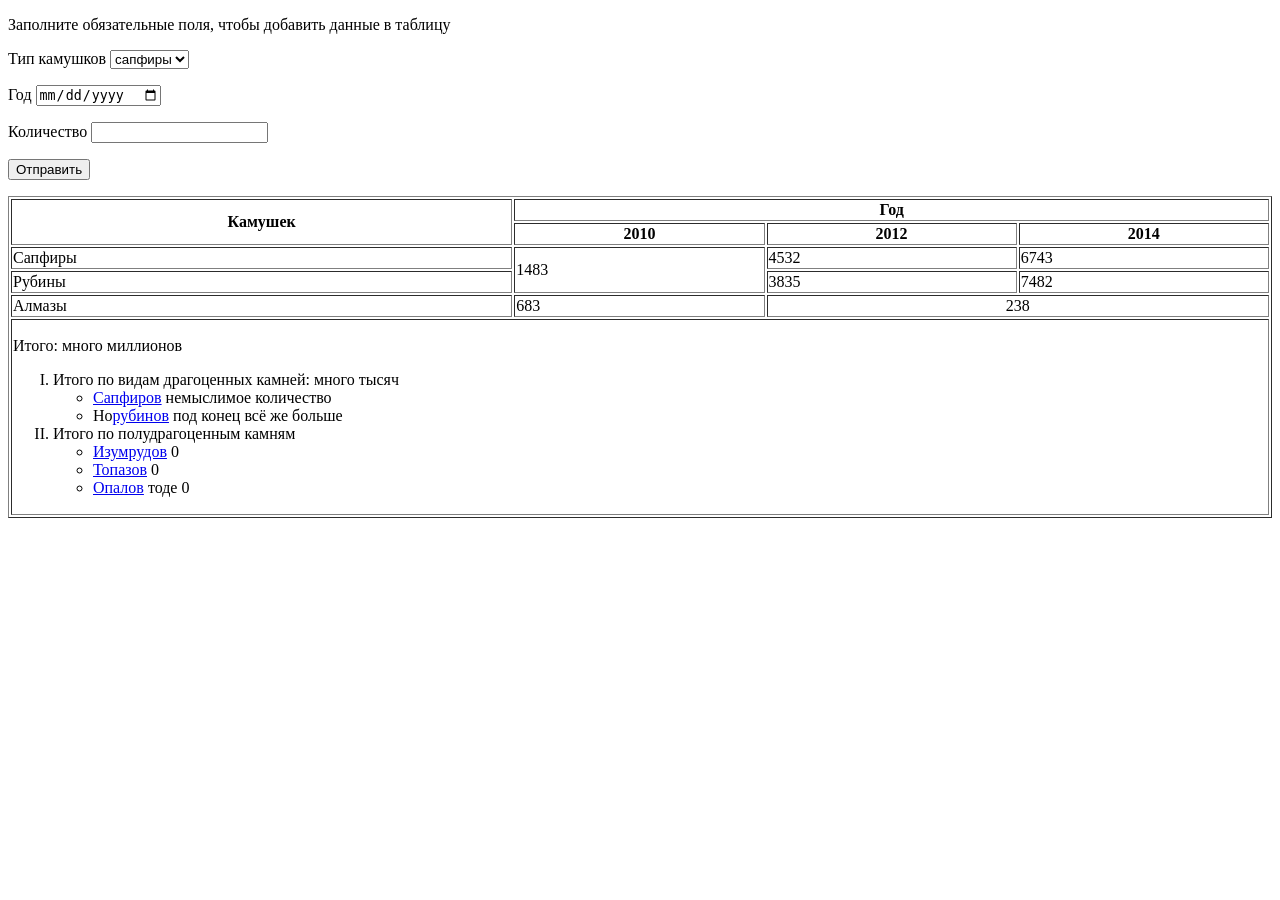
<file: lab2/index.html>
<!DOCTYPE html>
<html lang="en">
<head>
    <meta charset="UTF-8">
    <meta name="viewport" content="width=device-width, initial-scale=1.0">
    <title>lab2</title>
</head>
<body>
    <p>Заполните обязательные поля, чтобы добавить данные в таблицу</p>
    <form>
        <p>
            <label for="el1">Тип камушков</label>
            <select name="" id="el1">
                <option value="сапфиры">сапфиры</option>
            </select>
        </p>
        <p>
            <label for="el2">Год</label>
            <input type="date" name="" id="el2">
        </p>
        <p>
            <label for="el3">Количество</label>
            <input type="number" name="" id="el3" required>
        </p>
         <p>
            <button>Отправить</button>
         </p>
    </form>

    <table border="1" width="100%">
        <tr>
            <th rowspan="2">Камушек</th>
            <th colspan="3">Год</th>
        </tr>
        <tr>
            <th>2010</th>
            <th>2012</th>
            <th>2014</th>
        </tr>
        <tr>
            <td>
                Сапфиры
            </td>
            <td rowspan="2">
                1483
            </td>
            <td>
                4532
            </td>
            <td>
                6743
            </td>
        </tr>
        <tr>
            <td>
                Рубины
            </td>
    
            <td>
                3835
            </td>
            <td>
                7482
            </td>
        </tr>
         <tr>
            <td>
                Алмазы
            </td>
    
            <td>
                683
            </td>
            <td colspan="2" align="center">
                238
            </td>
        </tr>
        <tr>
            <td colspan="4">
                <p>
                    Итого: много миллионов
                </p>
                <ol type="I">
                    <li>
                        Итого по видам драгоценных камней: много тысяч
                        <ul>
                            <li>
                                <a href="#">Сапфиров</a> немыслимое количество
                            </li>
                             <li>
                                Но<a href="#">рубинов</a> под конец всё же больше
                            </li>
                        </ul>
                    </li>
                     <li>
                        Итого по полудрагоценным камням
                        <ul>
                            <li>
                                <a href="#">Изумрудов</a> 0
                            </li>
                             <li>
                                <a href="#">Топазов</a> 0
                            </li>
                            <li>
                                <a href="#">Опалов</a>  тоде 0
                            </li>
                        </ul>
                    </li>
                </ol>
            </td>
        </tr>
    </table>
</body>
</html>
</file>
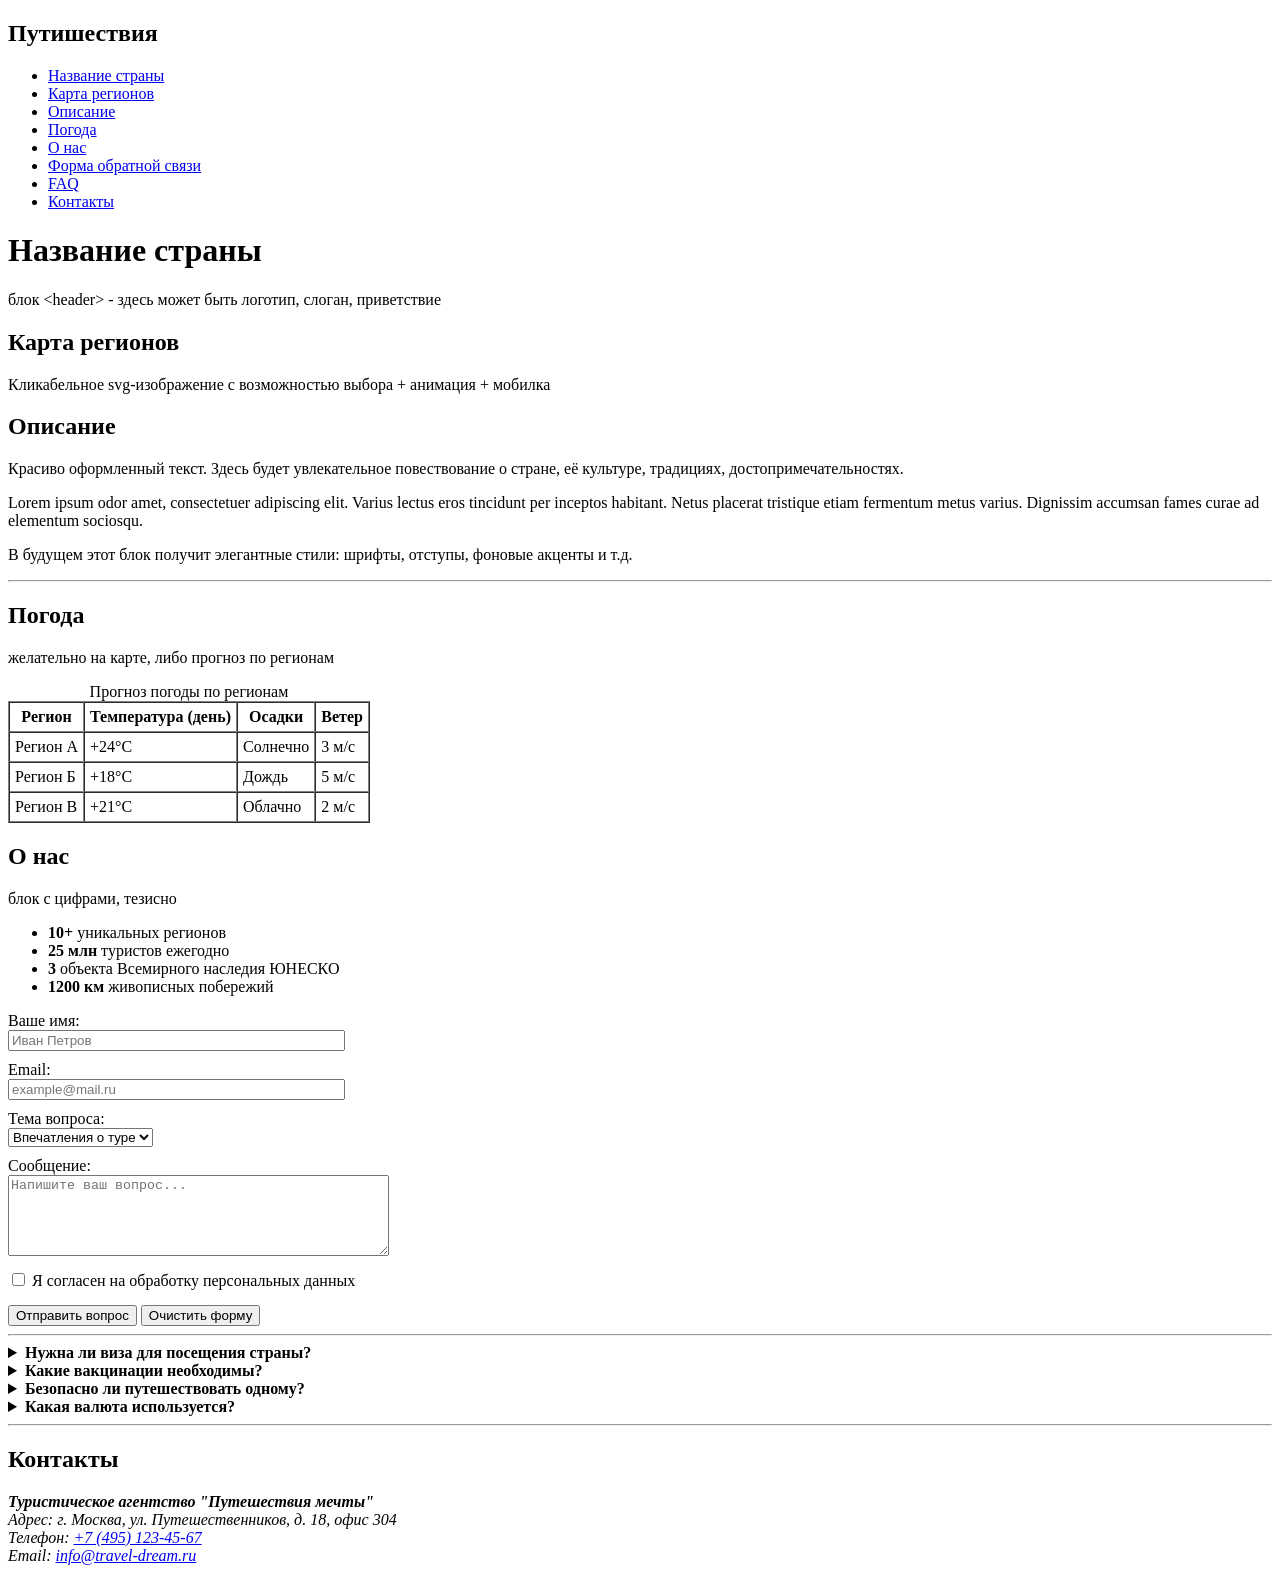
<file: lab3/index.html>
<!DOCTYPE html>
<html lang="en">
<head>
    <meta charset="UTF-8">
    <meta name="viewport" content="width=device-width, initial-scale=1.0">
    <title>Путишествия</title>
</head>
<body>
    <h2>Путишествия</h2>
    <ul>
        <li>
            <a href="#country">
                Название страны
            </a>
        </li>
        
        <li>
            <a href="#map">
                Карта регионов
            </a>
        </li>
        
        <li>
            <a href="#description">
                Описание
            </a>
        </li>
        
        <li>
            <a href="#weather">
                Погода
            </a>
        </li>
        
        <li>
            <a href="#about">
                О нас
            </a>
        </li>
        
        <li>
            <a href="#feedback">
                Форма обратной связи
            </a>
        </li>
        
        <li>
            <a href="#faq">
                FAQ
            </a>
        </li>

        <li>
            <a href="#contacts">
                Контакты
            </a>
        </li>
    </ul>

    <header id="#country">
        <h1>Название страны</h1>
        <p>блок &lt;header&gt; - здесь может быть логотип, слоган, приветствие</p>
    </header>

    <section id="map">
        <h2>Карта регионов</h2>
        <p>Кликабельное svg-изображение с возможностью выбора + анимация + мобилка</p>
    </section>
    
    <section id="description">
        <h2>Описание</h2>
         <p>Красиво оформленный текст. Здесь будет увлекательное повествование о стране, её культуре, традициях, достопримечательностях.</p>
    <p>Lorem ipsum odor amet, consectetuer adipiscing elit. Varius lectus eros tincidunt per inceptos habitant. Netus placerat tristique etiam fermentum metus varius. Dignissim accumsan fames curae ad elementum sociosqu.</p>
    <p>В будущем этот блок получит элегантные стили: шрифты, отступы, фоновые акценты и т.д.</p>
    </section>

    <hr />

    <section id="weather">
        <h2>Погода</h2>
        <p>желательно на карте, либо прогноз по регионам</p>
        <table border="1" cellpadding="5" cellspacing="0">
        <caption>Прогноз погоды по регионам</caption>
        <thead>
            <tr>
                <th>Регион</th>
                <th>Температура (день)</th>
                <th>Осадки</th>
                <th>Ветер</th>
            </tr>
        </thead>
        <tbody>
            <tr><td>Регион А</td><td>+24°C</td><td>Солнечно</td><td>3 м/с</td></tr>
            <tr><td>Регион Б</td><td>+18°C</td><td>Дождь</td><td>5 м/с</td></tr>
            <tr><td>Регион В</td><td>+21°C</td><td>Облачно</td><td>2 м/с</td></tr>
        </tbody>
    </table>
    </section>

    <section id="about">
        <h2>О нас</h2>
        <p>блок с цифрами, тезисно</p>
        <ul>
            <li><strong>10+</strong> уникальных регионов</li>
            <li><strong>25 млн</strong> туристов ежегодно</li>
            <li><strong>3</strong> объекта Всемирного наследия ЮНЕСКО</li>
            <li><strong>1200 км</strong> живописных побережий</li>
        </ul>
    </section>
    <section id="feedback">
        <form action="#" method="post">
        <div>
            <label for="name">Ваше имя:</label><br>
            <input type="text" id="name" name="name" placeholder="Иван Петров" size="40">
        </div>
        <div style="margin-top: 10px;">
            <label for="email">Email:</label><br>
            <input type="email" id="email" name="email" placeholder="example@mail.ru" size="40">
        </div>
        <div style="margin-top: 10px;">
            <label for="topic">Тема вопроса:</label><br>
            <select id="topic" name="topic">
                <option value="tour">Впечатления о туре</option>
                <option value="visa">Виза и документы</option>
                <option value="hotel">Проживание</option>
                <option value="other">Другое</option>
            </select>
        </div>
        <div style="margin-top: 10px;">
            <label for="message">Сообщение:</label><br>
            <textarea id="message" name="message" rows="5" cols="45" placeholder="Напишите ваш вопрос..."></textarea>
        </div>
        <div style="margin-top: 10px;">
            <input type="checkbox" id="agree" name="agree" value="yes">
            <label for="agree">Я согласен на обработку персональных данных</label>
        </div>
        <div style="margin-top: 15px;">
            <button type="submit">Отправить вопрос</button>
            <button type="reset">Очистить форму</button>
        </div>
    </form>
    </section>
    <hr>
    <section id="faq">
        <details>
        <summary><strong>Нужна ли виза для посещения страны?</strong></summary>
            <p>Для граждан большинства стран требуется электронное разрешение. Уточняйте требования в консульстве за 30 дней до поездки.</p>
        </details>
        
        <details>
            <summary><strong>Какие вакцинации необходимы?</strong></summary>
            <p>Рекомендуются стандартные прививки (гепатит А, тиф). Для посещения тропических лесов — желтая лихорадка.</p>
        </details>
        
        <details>
            <summary><strong>Безопасно ли путешествовать одному?</strong></summary>
            <p>Да, туристические зоны хорошо охраняются, но соблюдайте базовые меры предосторожности.</p>
        </details>
        
        <details>
            <summary><strong>Какая валюта используется?</strong></summary>
            <p>Национальная валюта — талеры, но везде принимают доллары и карты Visa/Mastercard.</p>
        </details>
    </section>
    <hr>

    <footer id="contacts">
        <h2>Контакты</h2>
         <address>
        <strong>Туристическое агентство "Путешествия мечты"</strong><br>
        Адрес: г. Москва, ул. Путешественников, д. 18, офис 304<br>
        Телефон: <a href="tel:+74951234567">+7 (495) 123-45-67</a><br>
        Email: <a href="mailto:info@travel-dream.ru">info@travel-dream.ru</a>
    </address>
    </footer>

</body>
</html>
</file>
<file: js-weather/style.css>
body{
    font-family: 'Courier New', Courier, monospace;
    margin: 0;
    padding: 0;
}

.container{
    width: 1024px;
    margin: 20px auto;
}
.select_city{
    text-align: center;
    font-size: 25px;
}
.carusel{
    width: 100%;
    position: relative;
}

.carusel-element{
    box-shadow: 0 0 10px #b9b5b5;
    padding: 20px;
    margin-top: 30px;
    overflow: hidden;
}
.carusel-element h2{
    text-align: center;
}
.carusel-body{
    display: flex;
}
.carusel-body img{
    width: 100%;

}
.carusel-body div:first-child{
    width: 300px;
    font-size: 200px;
}
.carusel-body div:nth-child(2){
    width: 400px;
}
.g{
    font-size: 35px;
    margin-bottom: 0px;
}
.go{
    color: #b1b1b1
}

.btn-left img, .btn-right img{
    width: 80px;
}
.btn-left{
    position: absolute;
    left: -111px;
    top: 165px;
}
.btn-right{
    position: absolute;
    right: -111px;
    top: 165px
}

#caruselCOntantMain{
    overflow: hidden;
    height: 422px;
}

.btn-left, .btn-right{
    cursor: pointer;
}
</file>
<file: lab1-css/app.css>
body{
    background-color: #325050;
    font-family: Roboto;
}
.header_main{
    color: #fff;
    text-align: center;
}
.inputElement{
    width: 300px;
    padding: 15px;
    color: #ab958c;
}
.form{
    display: flex;
    justify-content: center;
    margin-top: 50px;
}
.btn{
    width: 150px;
    border: none;
}
input{
    border: none;
}
.btn-dan{
    background-color: #a43434;
}
.lists{
    list-style: none;
    width: 400px;
    background-color: #fff;
    margin:50px auto;
    padding: 0;
}
.list-group{
    display: flex;
    justify-content: space-between;
    align-items: center;
}
.checkbox{
    width: 50px;
    height: 50px;
    border: none;
    outline: none;
    background-color: transparent;
}
.list-group > div{
    display: flex;
    align-items: center;
    gap: 15px;
}
.btn-remove{
    border: none;
    background: none;
    width: 50px;
    height: 50px;
}

input[type="checkbox"] {
  appearance: none; 
  -webkit-appearance: none;
  background-color: transparent;
  width: 20px;
  height: 20px;
  cursor: pointer; 
  outline: none;   
}
input[type="checkbox"]:hover,
input[type="checkbox"]:checked {
  background-image: url("data:image/svg+xml,%3Csvg xmlns='http://w3.org' viewBox='0 0 24 24' fill='none' stroke='%23000' stroke-width='3' stroke-linecap='round' stroke-linejoin='round'%3E%3Cpolyline points='20 6 9 17 4 12'%3E%3C/polyline%3E%3C/svg%3E");
  background-repeat: no-repeat;
  background-position: center;
  background-size: 80%;
}
.list-group:hover{
    background-color: #878787;
    cursor: pointer;
    color: #fff;
}


.list-group:hover .label{
 text-decoration: line-through;
}

input[type="checkbox"]:checked {
  background-image: url("data:image/svg+xml,%3Csvg xmlns='http://w3.org' viewBox='0 0 24 24' fill='none' stroke='%23000' stroke-width='3' stroke-linecap='round' stroke-linejoin='round'%3E%3Cpolyline points='20 6 9 17 4 12'%3E%3C/polyline%3E%3C/svg%3E");
  background-repeat: no-repeat;
  background-position: center;
  background-size: 80%;
}


@media screen and (max-width: 500px) {
    .form {
        flex-direction: column;
        gap: 10px
    }
    .btn{
        height: 50px;

    }
}
</file>
<file: lab2-css/app.css>
body{
    margin: 0;
    padding: 0;
    font-family: 'Courier New', Courier, monospace;
}

.section{
    min-height: 80vh;
    display: flex;
    align-items: center;
    justify-content: center;
    padding: 80px 24px;
    position: relative;

}
.container{
    max-width: 1280px;
    width: 100%;
    margin: 0 auto;
}
.navbar{
    position: sticky;
    top: 0;
    z-index: 11111;
    background-color: rgba(255, 255, 255, 0.96);
    padding: 16px 32px;
    display: flex;
    justify-content: space-between;
    flex-wrap: wrap;
    align-items: center;
    gap: 20px;
}
.logo{
    font-weight: bolder;
    font-size: 20px;
}
.logo_text{
    color: #c98333
}

.nav-links{
    display: flex;
    list-style: none;
    gap: 28px;
    flex-wrap: wrap;
}

.nav-links a{
    color: #2c3e4e;
    text-decoration: none;
    font-weight: 600;
    transition: all 0.25s ease;
    font-size: 1rem;
    padding: 6px 0;
}

.nav-links a:hover{
    color: #e67e22;
    transform: translateY(-2px);
}
.block_1{
    text-align: center;
    background-image: url(images/banner.png);
    background-repeat: no-repeat;
    background-size: 100%;
    position: relative;
    z-index: 1;
}


.block_1::before{
    content: '';
    position: absolute;
    top: 0;
    left: 0;
    width: 100%;
    height: 100%;
        background-color: rgba(0, 0, 0, 0.5);
    z-index: -1;
}

.block_1 h1{
    color: #fff;
    font-weight: bolder;
    font-size: 36px;
}
.block_1 p{
     color: #fff;
     padding-bottom: 35px;
}
.btn{
    padding: 20px 40px;
    color: #fff;
    border-radius: 30px;
}
.btn-main{
    margin-top: 20px;
    background-color: #e67e22;
    text-decoration: none;
}
.d-flex{
    display: flex;
    align-items: center;
    justify-content: center;
}
.d-flex > div{
    width: 50%;
}
.d-flex img{
    width: 100%;
}
.container h2{
    font-size: 35px;
    text-align: center;
    padding-top: 62px;
}
.d-flex img{
    border-radius: 15px;
}
.r-elemnt{
    box-shadow: 0 0 14px #eee;
    border-radius: 15px;
    height: 350px;
}
.row-offer{
    gap: 20px;
}
.r-elemnt img{
    width: 100%;
    height: 200px;
    object-fit: cover;
}
.r-elemnt p, .r-elemnt h3{
    margin: 10px;
}
.r-elemnt p:first-child{
    margin: 0;
    padding: 0;
}
.r-elemnt p:last-child{
    font-weight: bolder;
}

.buttons{
    margin: 30px 10px 10px 10px;
    display: flex;
    justify-content: space-between;
    align-items: center;
}
.r-tour{
    height: 400px;
}
.section-w{
    background-color: #fff;
}
.section-e{
    background-color: #eee;
}
.b-reviews{
    display: flex;
    gap: 15px;
}

.header_review{
    display: flex;
    gap: 10px;
    margin-bottom: 15px;
}
.header_review img{
    width: 70px;
    border-radius: 50%;
}
.header_review p{
    margin: 0;
    padding: 0;
}
.header_review h3{
    margin-bottom: 5px;
}
.review{
    background-color: #99999947;
        height: 201px;
    padding: 15px;
}
.btn-main{
    transition: all .5s ease;
    display: block;
    width: 170px;
    margin: auto;
}
.btn-main:hover{
    transform: scale(1.05);
    background-color: #c98333;
}
.buttons .btn-main{
        width: 123px;
}
.carousel{
    position: relative;
    width: 100%;
    overflow: hidden;
    
}

.carousel-track{
    display: flex;
    animation: slidePhotos 15s infinite ease-in-out;
}

.carousel-slide{
    flex: 0 0 100%;
}
.carousel-slide img{
    width: 100%;
    height: 420px;
    object-fit: cover;
    display: block;

}




@keyframes slidePhotos {
    0%{
        transform: translateX(0%);
    }
    15%{
        transform: translateX(0%);
    }
    18%{
        transform: translateX(-100%);
    }
    33%{
        transform: translateX(-100%);
    }

    36%{
        transform: translateX(-200%);
    }
    51%{
        transform: translateX(-200%);
    }

}
</file>
<file: lab2-css/map.css>
.rf-map,
.rf-map *{
    box-sizing: border-box;
}    
.rf-map {
    position: relative;
    max-width: 980px;
    margin: auto;
    padding: 20px;
}
.rf-map .district b {
    position: absolute;
    z-index: 5;
    width: 18px;
    height: 18px;
    background: rgba(51, 122, 183, 0.9);
    border-radius: 50%;
    left: 6px;
    top: 18px;
    transition: all 0.3s;
}
.rf-map .district span {
    position: absolute;
    z-index: 5;
    top: 20px;
    left: 30px;
    font-size: 13px;
    font-weight: bold;
    font-family: Tahoma, sans-serif;
    line-height: 1;
    color: #337AB7;
}
.rf-map .district {
    display: none;
}
.rf-map.open .district b {
    top: 0;
    left: 0;
    border-radius: 0;
    width:100%;
    height: 100%;
    box-shadow: 0 4px 12px rgba(0,0,0,0.2), 0 16px 20px rgba(0,0,0,0.2);    
}
.rf-map.open .district span {
    color: #FFF;
}
.rf-map svg {
    width: 100%;
    height: 100%;
    filter: drop-shadow(0 5px 12px rgba(0, 0, 0, 0.5));    
}
.rf-map path {
    stroke: #FFFFFF;
    stroke-width: 1;
    stroke-linejoin: round; 
}
.rf-map [data-code] {
    fill: #337AB7;
    transition: fill 0.2s;
}
.rf-map [data-code]:hover {
    fill: #0180ef;
}
.rf-map .district-text {
    display: none;
    position: absolute;
    z-index: 6;
    left: 0;
    top: 60px;
    width: calc(100% - 20px);
    height: calc(100% - 90px);
    padding: 0 20px;
    overflow: auto;
    color: #FFF;
    font-size: 13px;
    font-family: Verdana, sans-serif;   
}
.rf-map .close-district {
    opacity: 0;
    z-index: 6;
    position: absolute;
    top: 10px;
    right: 10px;
    display: flex;
    align-items: center;
    justify-content: center;    
    width: 40px;
    height: 40px;
    line-height: 1;
    font-size: 40px;
    color: #fff;
    cursor: pointer;
    transition: opacity 1s;
    pointer-events: none;
}
.rf-map.open .close-district {
    opacity: 1;
    pointer-events: initial;
}
.rf-map .district-links {
    margin-top: 10px;
    display: flex;
    flex-wrap: wrap;
}
.rf-map .district-links div {
    font-size: 13px;
    font-family: Verdana, sans-serif; 
    padding: 4px;
}
.rf-map .district-links div:after {
    content: " | ";
    color: #337AB7;
}
.rf-map .district-links div:last-child:after {
    content: "";
}
.dropfill {
    fill: #337AB7!important;
}
.mainfill {
    fill: #1d4567!important;
}
@media (min-width:768px){
    .rf-map .district b {
        width: 28px;
        height: 28px;    
        left: 6px;
        top: 28px;
    }
    .rf-map .district span {
        top: 30px;
        left: 46px;
        font-size: 20px;
        font-weight: normal;
    }
    .rf-map .district-text {
        left: 30px;
        top: 80px;
        width: calc(100% - 60px);
        height: calc(100% - 130px);
        font-size: 16px; 
    }
    .rf-map .close-district {  
        width: 60px;
        height: 60px;
        font-size: 60px;
    }
    .rf-map .district-links {
        display: none;
    }
}
/* Цвета регионов */
.rf-map [data-code="RU-SAR"] {
    fill: #116f21;
    cursor: pointer;
}
.rf-map [data-code="RU-SA"] {
    fill: #d17520;
    cursor: pointer;
}
.rf-map [data-code="RU-KO"] {
    fill: #901aad;
}
.rf-map [data-code="RU-SAR"]:hover {
    fill: #1bad33;
}
.rf-map [data-code="RU-SA"]:hover {
    fill: #e3954b;
}
.rf-map [data-code="RU-KO"]:hover {
    fill: #bf37e1;
}
</file>
